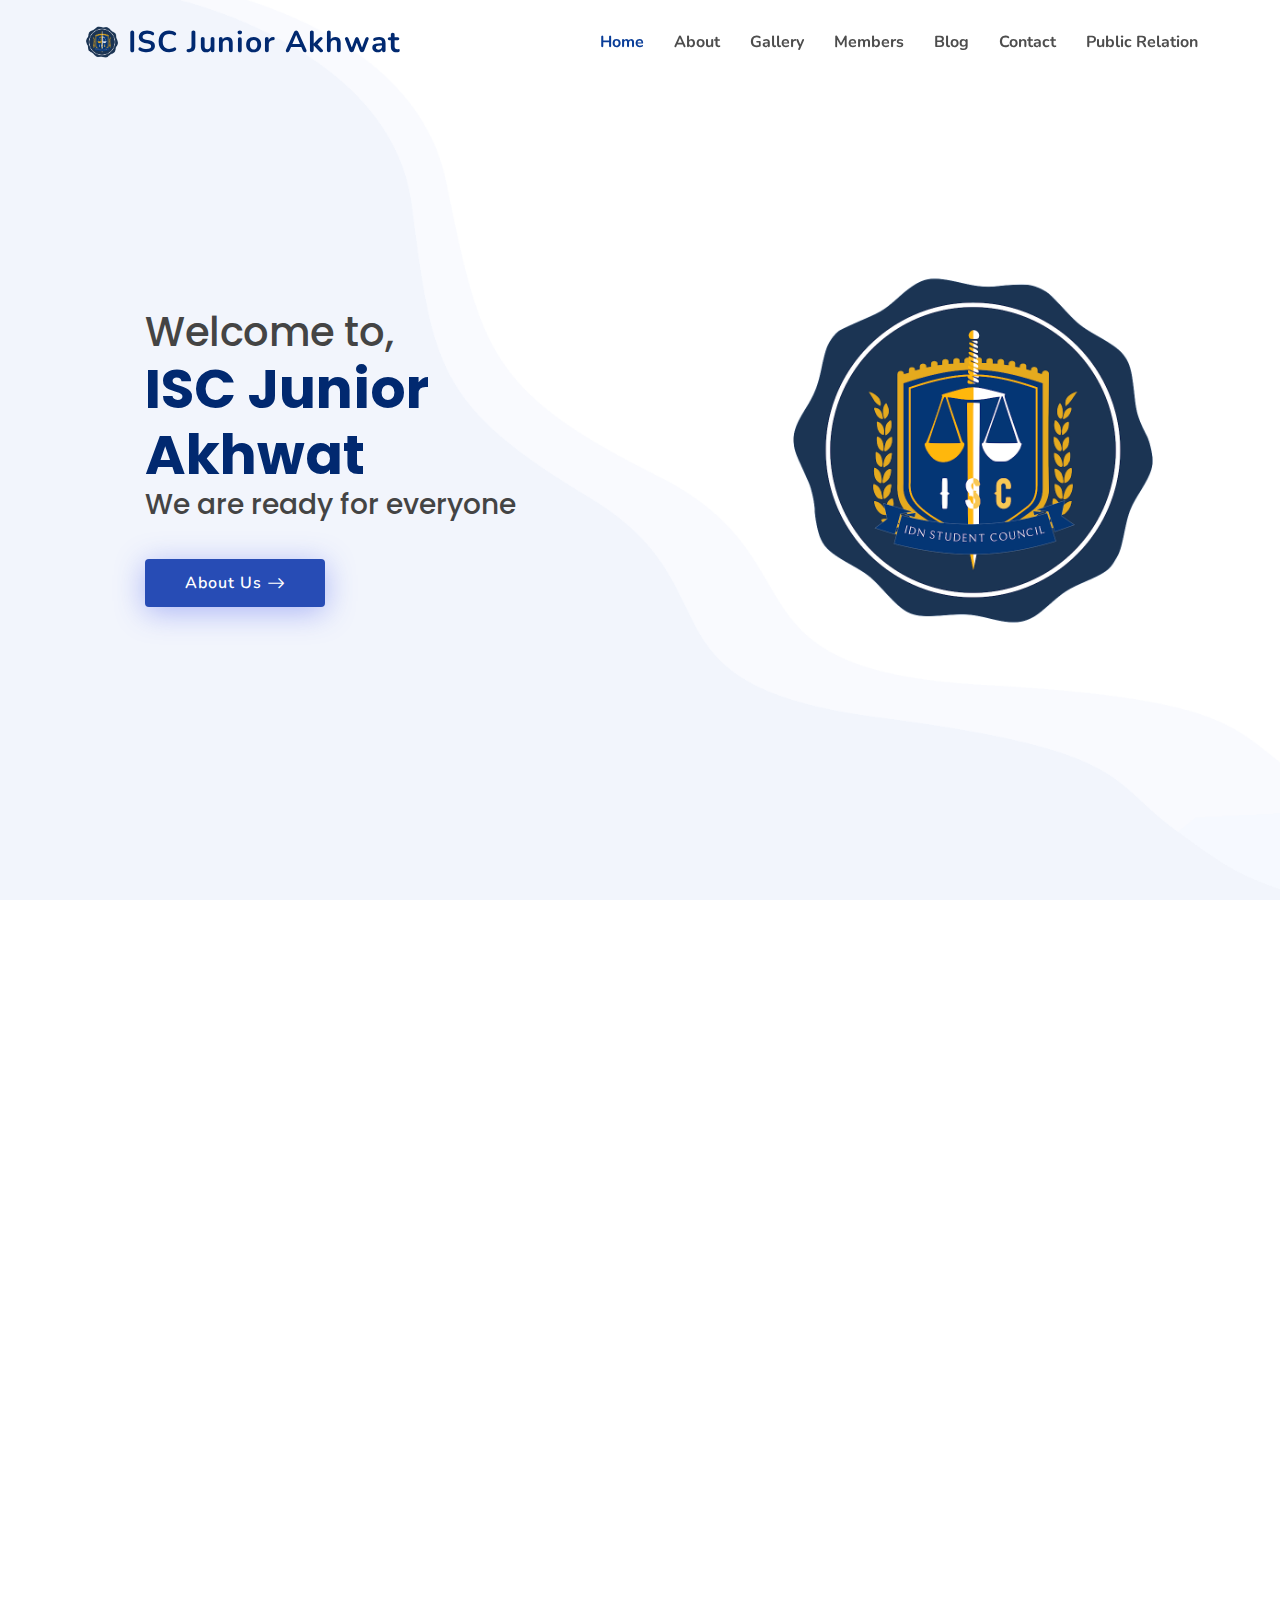
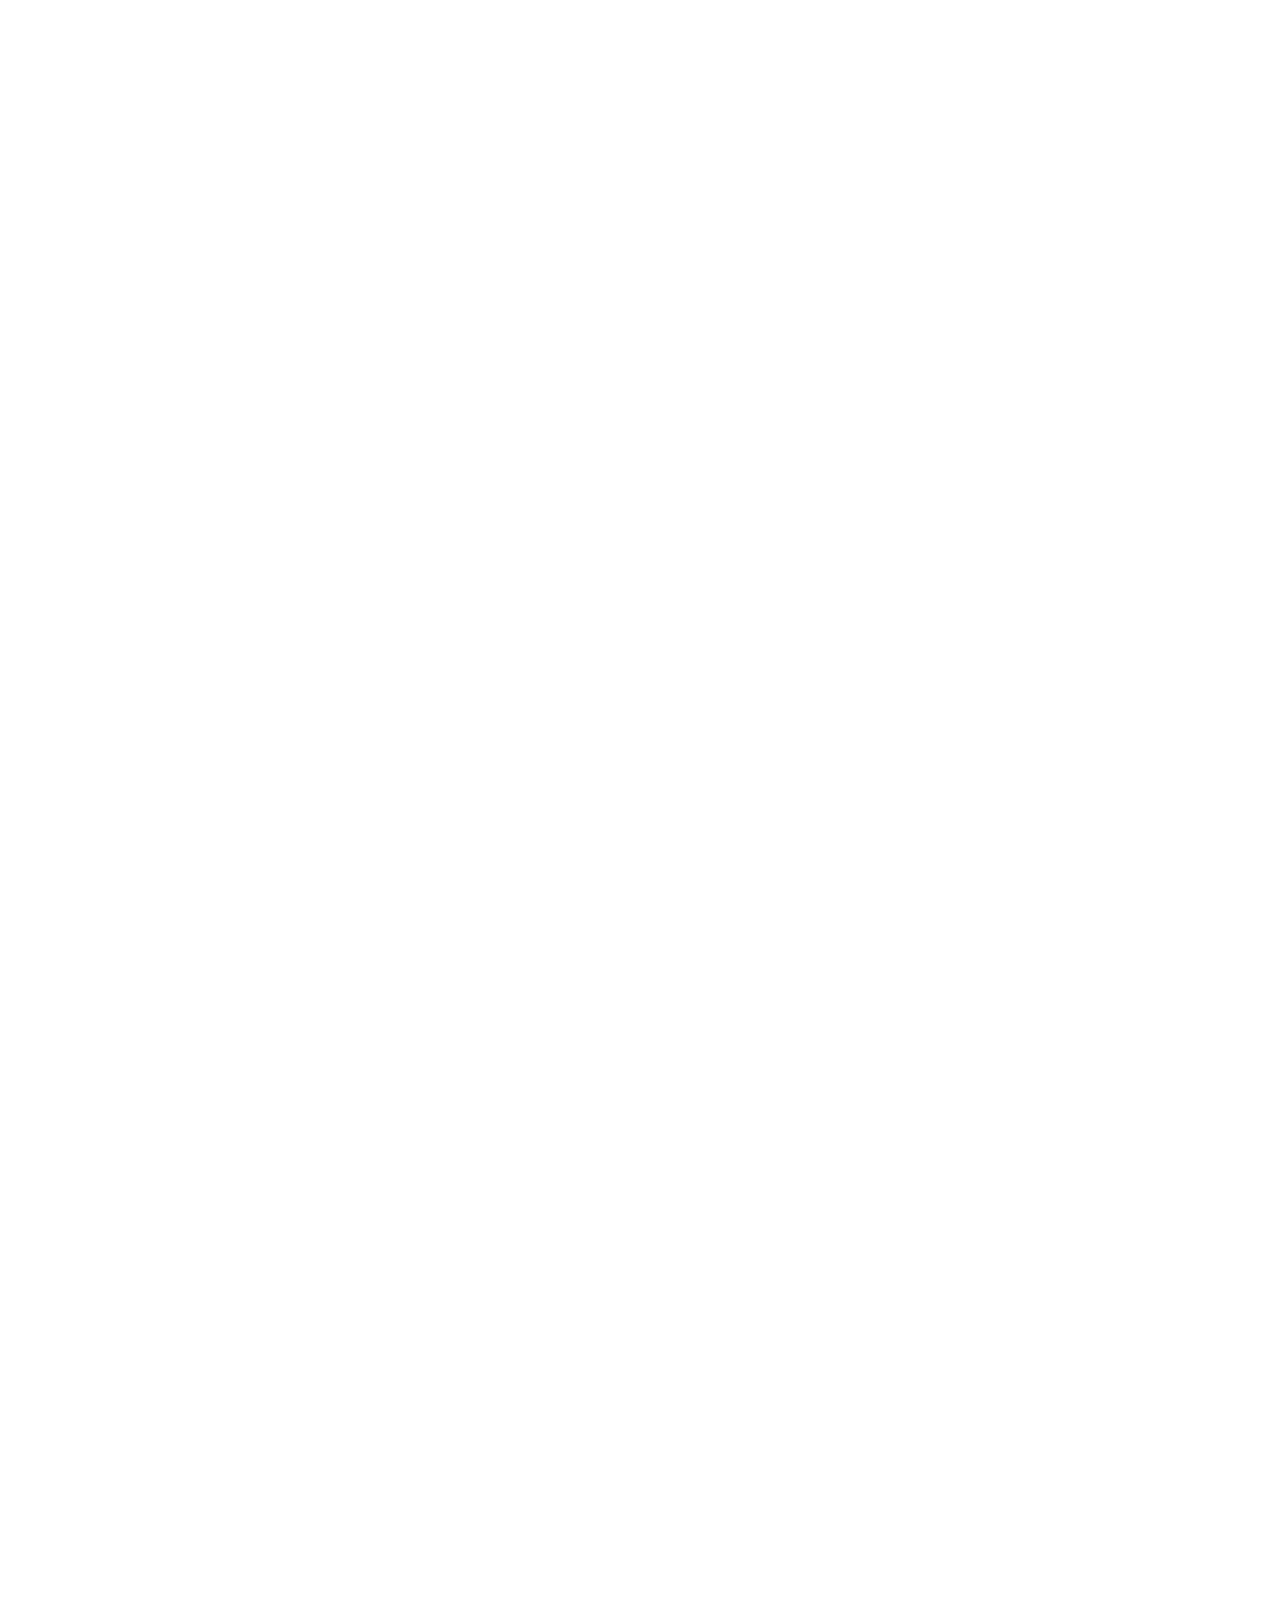
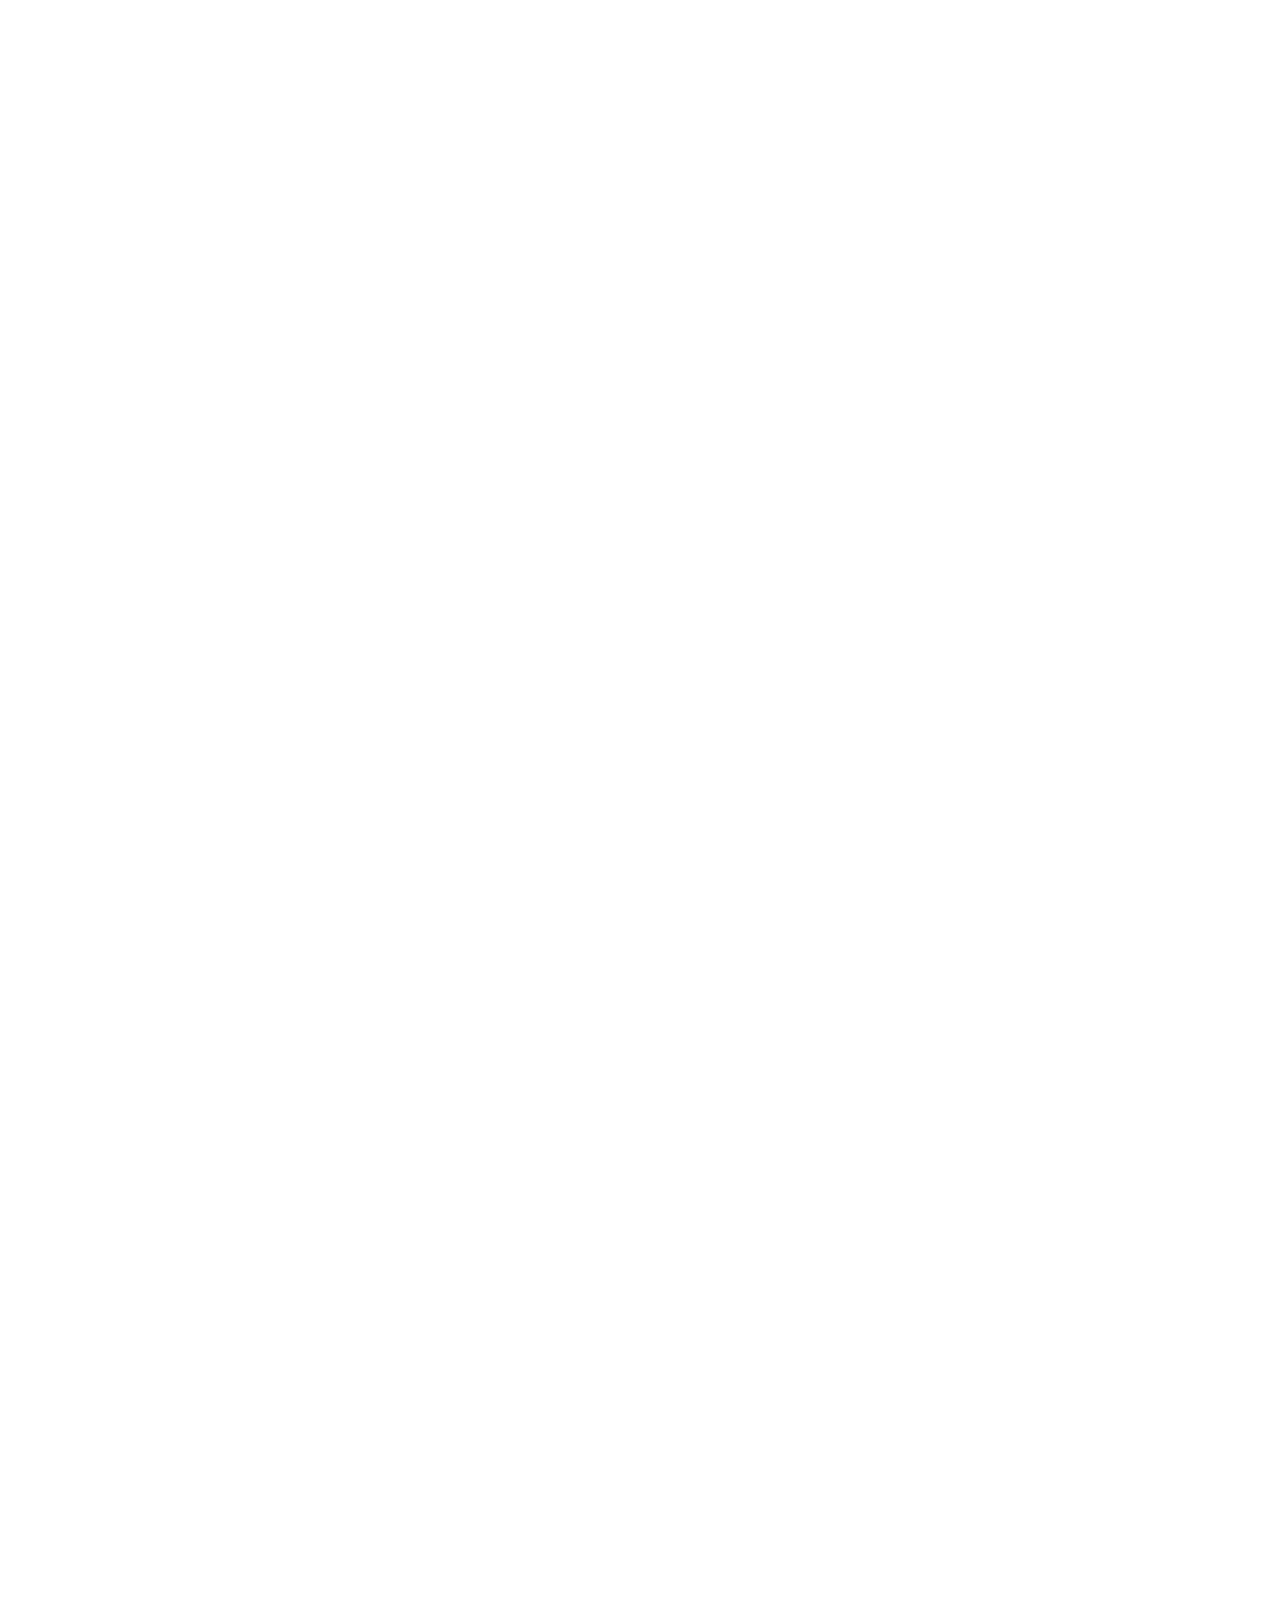
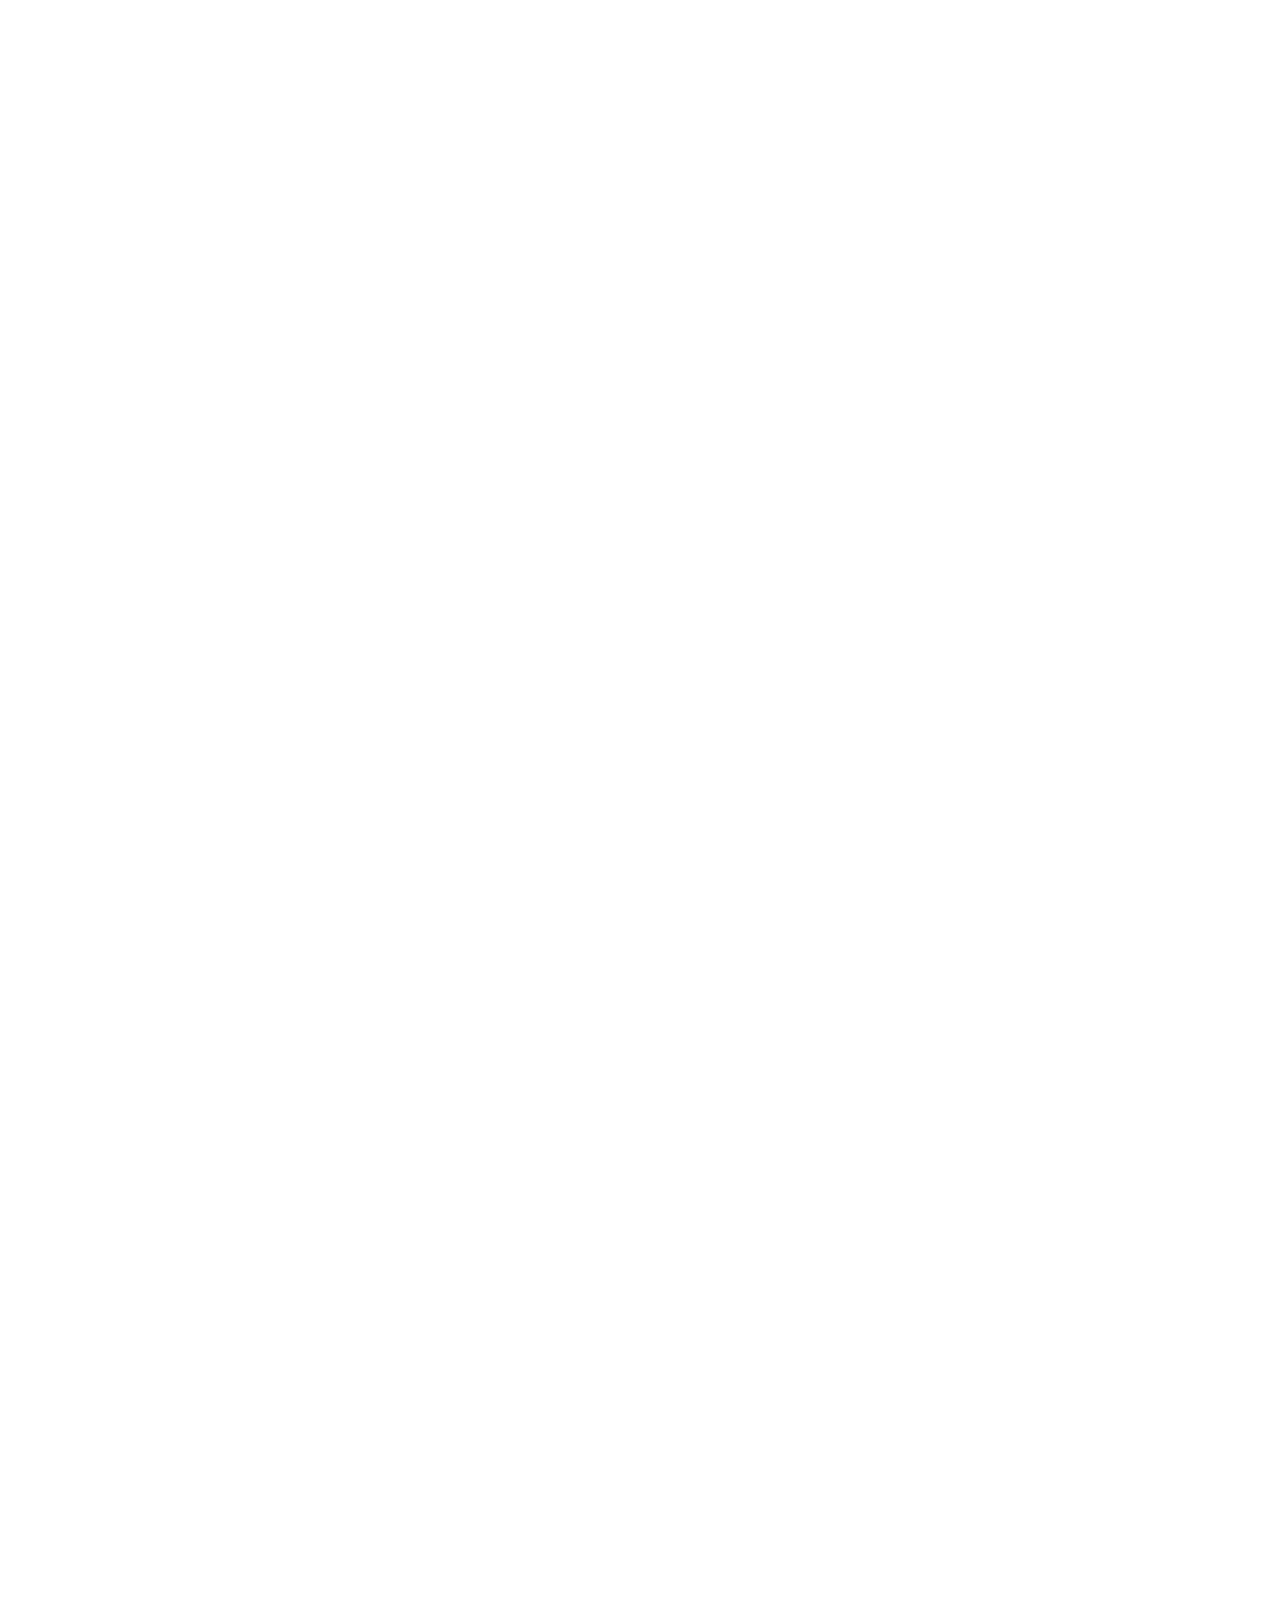
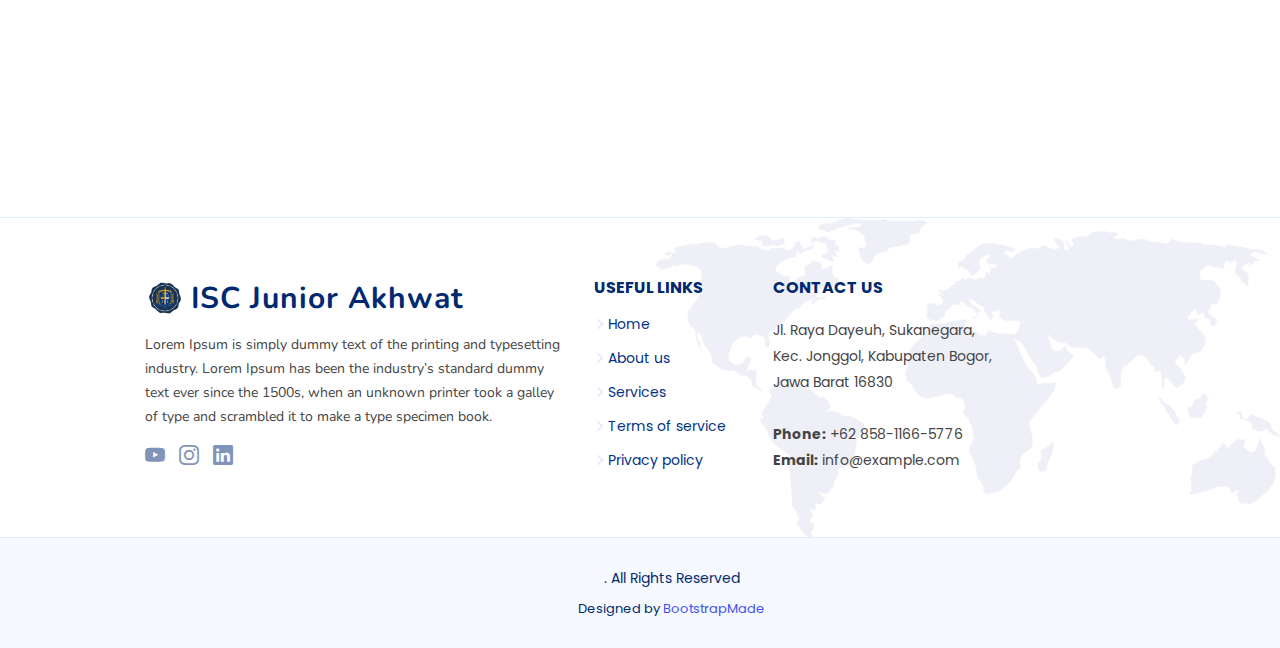
<file: FlexStart/index.html>
<!DOCTYPE html>
<html lang="en">

<head>
  <meta charset="utf-8">
  <meta content="width=device-width, initial-scale=1.0" name="viewport">

  <title>ISC Junior Akhwat</title>
  <meta content="" name="description">
  <meta content="" name="keywords">

  <!-- Favicons -->
  <link href="assets/img/isc-logo-hd.png" rel="icon">
  <link href="assets/img/apple-touch-icon.png" rel="apple-touch-icon">

  <!-- Google Fonts -->
  <link href="https://fonts.googleapis.com/css?family=Open+Sans:300,300i,400,400i,600,600i,700,700i|Nunito:300,300i,400,400i,600,600i,700,700i|Poppins:300,300i,400,400i,500,500i,600,600i,700,700i" rel="stylesheet">

  <!-- Vendor CSS Files -->
  <link href="assets/vendor/aos/aos.css" rel="stylesheet">
  <link href="assets/vendor/bootstrap/css/bootstrap.min.css" rel="stylesheet">
  <link href="assets/vendor/bootstrap-icons/bootstrap-icons.css" rel="stylesheet">
  <link href="assets/vendor/glightbox/css/glightbox.min.css" rel="stylesheet">
  <link href="assets/vendor/remixicon/remixicon.css" rel="stylesheet">
  <link href="assets/vendor/swiper/swiper-bundle.min.css" rel="stylesheet">

  <!-- Template Main CSS File -->
  <link href="assets/css/style.css" rel="stylesheet">

  <!-- =======================================================
  * Template Name: FlexStart
  * Updated: Sep 18 2023 with Bootstrap v5.3.2
  * Template URL: https://bootstrapmade.com/flexstart-bootstrap-startup-template/
  * Author: BootstrapMade.com
  * License: https://bootstrapmade.com/license/
  ======================================================== -->
</head>

<body>

  <!-- ======= Header ======= -->
  <header id="header" class="header fixed-top">
    <div class="container-fluid container-xl d-flex align-items-center justify-content-between">

      <a href="index.html" class="logo d-flex align-items-center">
        <img src="assets/img/isc-logo-hd.png" alt="logo isc">
        <span>ISC Junior Akhwat</span>
      </a>

      <nav id="navbar" class="navbar">
        <ul>
          <li><a class="nav-link scrollto active" href="#hero">Home</a></li>
          <li><a class="nav-link scrollto" href="#about">About</a></li>
          <li><a class="nav-link scrollto" href="#gallery">Gallery</a></li>
          <li><a class="nav-link scrollto" href="#members">Members</a></li>
          <li><a href="blog.html">Blog</a></li>
          <!-- <li class="dropdown"><a href="#"><span>Drop Down</span> <i class="bi bi-chevron-down"></i></a>
            <ul>
              <li><a href="#">Drop Down 1</a></li>
              <li class="dropdown"><a href="#"><span>Deep Drop Down</span> <i class="bi bi-chevron-right"></i></a>
                <ul>
                  <li><a href="#">Deep Drop Down 1</a></li>
                  <li><a href="#">Deep Drop Down 2</a></li>
                  <li><a href="#">Deep Drop Down 3</a></li>
                  <li><a href="#">Deep Drop Down 4</a></li>
                  <li><a href="#">Deep Drop Down 5</a></li>
                </ul>
              </li>
              <li><a href="#">Drop Down 2</a></li>
              <li><a href="#">Drop Down 3</a></li>
              <li><a href="#">Drop Down 4</a></li>
            </ul>
          </li> -->
          <li><a class="nav-link scrollto" href="#contact">Contact</a></li>
          <li><a class="getstarted scrollto" href="#">Public Relation</a></li>
        </ul>
        <i class="bi bi-list mobile-nav-toggle"></i>
      </nav><!-- .navbar -->

    </div>
  </header><!-- End Header -->

  <!-- ======= Hero Section ======= -->
  <section id="hero" class="hero d-flex align-items-center">

    <div class="container">
      <div class="row">
        <div class="col-lg-6 d-flex flex-column justify-content-center">
          <h2 data-aos="fade-up">Welcome to,</h2>
          <h1 data-aos="fade-up" data-aos-delay="400">ISC Junior Akhwat</h1>
          <h3 data-aos="fade-up" data-aos-delay="600">We are ready for everyone</h3>
          <div data-aos="fade-up" data-aos-delay="800">
            <div class="text-center text-lg-start">
              <a href="#about" class="btn-get-started scrollto d-inline-flex align-items-center justify-content-center align-self-center">
                <span>About Us</span>
                <i class="bi bi-arrow-right"></i>
              </a>
            </div>
          </div>
        </div>
        <div class="col-lg-6 hero-img" data-aos="zoom-out" data-aos-delay="200">
          <img src="assets/img/ISC Logo HD.png" class="img-fluid" alt="logo isc" width="450px" height="450px"> 
        </div>
      </div>
    </div>

  </section><!-- End Hero -->

  <main id="main">
    <!-- ======= About Section ======= -->
    <section id="about" class="about">

      <div class="container" data-aos="fade-up">
        <div class="row gx-0">

          <div class="col-lg-6 d-flex flex-column justify-content-center" data-aos="fade-up" data-aos-delay="200">
            <div class="content">
              <h3 padding="10px">Who We Are</h3>
              <h2>Expedita voluptas omnis cupiditate totam eveniet nobis sint iste. Dolores est repellat corrupti reprehenderit.</h2>
              <p>
                Quisquam vel ut sint cum eos hic dolores aperiam. Sed deserunt et. Inventore et et dolor consequatur itaque ut voluptate sed et. Magnam nam ipsum tenetur suscipit voluptatum nam et est corrupti.
              </p>
           </div>
          </div>

          <div class="col-lg-6 d-flex align-items-center" data-aos="zoom-out" data-aos-delay="200">
            <img src="assets/img/about.jpg" class="img-fluid" alt="">
          </div>

        </div>
      </div>

    </section><!-- End About Section -->

    <!-- ======= Values Section ======= -->
    <section id="values" class="values">

      <div class="container" data-aos="fade-up">

        <header class="section-header">
          <h2>Our Programs</h2>
        </header>

        <div class="row">

          <div class="col-lg-4" data-aos="fade-up" data-aos-delay="200">
            <div class="box">
              <img src="assets/img/values-1.png" class="img-fluid" alt="">
              <h3>program 1</h3>
              <p>Eum ad dolor et. Autem aut fugiat debitis voluptatem consequuntur sit. Et veritatis id.</p>
            </div>
          </div>

          <div class="col-lg-4 mt-4 mt-lg-0" data-aos="fade-up" data-aos-delay="400">
            <div class="box">
              <img src="assets/img/values-2.png" class="img-fluid" alt="">
              <h3>program 2</h3>
              <p>Repudiandae amet nihil natus in distinctio suscipit id. Doloremque ducimus ea sit non.</p>
            </div>
          </div>

          <div class="col-lg-4 mt-4 mt-lg-0" data-aos="fade-up" data-aos-delay="600">
            <div class="box">
              <img src="assets/img/values-3.png" class="img-fluid" alt="">
              <h3>program 3</h3>
              <p>Quam rem vitae est autem molestias explicabo debitis sint. Vero aliquid quidem commodi.</p>
            </div>
          </div>

        </div>

      </div>

    </section><!-- End Values Section -->

    <!-- ======= Counts Section ======= -->
    <!-- <section id="counts" class="counts">
      <div class="container" data-aos="fade-up">

        <div class="row gy-4">

          <div class="col-lg-3 col-md-6">
            <div class="count-box">
              <i class="bi bi-emoji-smile"></i>
              <div>
                <span data-purecounter-start="0" data-purecounter-end="232" data-purecounter-duration="1" class="purecounter"></span>
                <p>Happy Clients</p>
              </div>
            </div>
          </div>

          <div class="col-lg-3 col-md-6">
            <div class="count-box">
              <i class="bi bi-journal-richtext" style="color: #ee6c20;"></i>
              <div>
                <span data-purecounter-start="0" data-purecounter-end="521" data-purecounter-duration="1" class="purecounter"></span>
                <p>Projects</p>
              </div>
            </div>
          </div>

          <div class="col-lg-3 col-md-6">
            <div class="count-box">
              <i class="bi bi-headset" style="color: #15be56;"></i>
              <div>
                <span data-purecounter-start="0" data-purecounter-end="1463" data-purecounter-duration="1" class="purecounter"></span>
                <p>Hours Of Support</p>
              </div>
            </div>
          </div>

          <div class="col-lg-3 col-md-6">
            <div class="count-box">
              <i class="bi bi-people" style="color: #bb0852;"></i>
              <div>
                <span data-purecounter-start="0" data-purecounter-end="15" data-purecounter-duration="1" class="purecounter"></span>
                <p>Hard Workers</p>
              </div>
            </div>
          </div>

        </div>

      </div>
    </section>
    <-- End Counts Section -->
            </div>
          </div>

      </div>

    </section><!-- End Features Section -->

    <!-- ======= F.A.Q Section ======= -->
    <section id="faq" class="faq">

      <div class="container" data-aos="fade-up">

        <header class="section-header">
          <h2>F.A.Q</h2>
          <p>Frequently Asked Questions</p>
        </header>

        <div class="row">
          <div class="col-lg-6">
            <!-- F.A.Q List 1-->
            <div class="accordion accordion-flush" id="faqlist1">
              <div class="accordion-item">
                <h2 class="accordion-header">
                  <button class="accordion-button collapsed" type="button" data-bs-toggle="collapse" data-bs-target="#faq-content-1">
                    Non consectetur a erat nam at lectus urna duis?
                  </button>
                </h2>
                <div id="faq-content-1" class="accordion-collapse collapse" data-bs-parent="#faqlist1">
                  <div class="accordion-body">
                    Feugiat pretium nibh ipsum consequat. Tempus iaculis urna id volutpat lacus laoreet non curabitur gravida. Venenatis lectus magna fringilla urna porttitor rhoncus dolor purus non.
                  </div>
                </div>
              </div>

              <div class="accordion-item">
                <h2 class="accordion-header">
                  <button class="accordion-button collapsed" type="button" data-bs-toggle="collapse" data-bs-target="#faq-content-2">
                    Feugiat scelerisque varius morbi enim nunc faucibus a pellentesque?
                  </button>
                </h2>
                <div id="faq-content-2" class="accordion-collapse collapse" data-bs-parent="#faqlist1">
                  <div class="accordion-body">
                    Dolor sit amet consectetur adipiscing elit pellentesque habitant morbi. Id interdum velit laoreet id donec ultrices. Fringilla phasellus faucibus scelerisque eleifend donec pretium. Est pellentesque elit ullamcorper dignissim. Mauris ultrices eros in cursus turpis massa tincidunt dui.
                  </div>
                </div>
              </div>

              <div class="accordion-item">
                <h2 class="accordion-header">
                  <button class="accordion-button collapsed" type="button" data-bs-toggle="collapse" data-bs-target="#faq-content-3">
                    Dolor sit amet consectetur adipiscing elit pellentesque habitant morbi?
                  </button>
                </h2>
                <div id="faq-content-3" class="accordion-collapse collapse" data-bs-parent="#faqlist1">
                  <div class="accordion-body">
                    Eleifend mi in nulla posuere sollicitudin aliquam ultrices sagittis orci. Faucibus pulvinar elementum integer enim. Sem nulla pharetra diam sit amet nisl suscipit. Rutrum tellus pellentesque eu tincidunt. Lectus urna duis convallis convallis tellus. Urna molestie at elementum eu facilisis sed odio morbi quis
                  </div>
                </div>
              </div>

            </div>
          </div>

          <div class="col-lg-6">

            <!-- F.A.Q List 2-->
            <div class="accordion accordion-flush" id="faqlist2">

              <div class="accordion-item">
                <h2 class="accordion-header">
                  <button class="accordion-button collapsed" type="button" data-bs-toggle="collapse" data-bs-target="#faq2-content-1">
                    Ac odio tempor orci dapibus. Aliquam eleifend mi in nulla?
                  </button>
                </h2>
                <div id="faq2-content-1" class="accordion-collapse collapse" data-bs-parent="#faqlist2">
                  <div class="accordion-body">
                    Dolor sit amet consectetur adipiscing elit pellentesque habitant morbi. Id interdum velit laoreet id donec ultrices. Fringilla phasellus faucibus scelerisque eleifend donec pretium. Est pellentesque elit ullamcorper dignissim. Mauris ultrices eros in cursus turpis massa tincidunt dui.
                  </div>
                </div>
              </div>

              <div class="accordion-item">
                <h2 class="accordion-header">
                  <button class="accordion-button collapsed" type="button" data-bs-toggle="collapse" data-bs-target="#faq2-content-2">
                    Tempus quam pellentesque nec nam aliquam sem et tortor consequat?
                  </button>
                </h2>
                <div id="faq2-content-2" class="accordion-collapse collapse" data-bs-parent="#faqlist2">
                  <div class="accordion-body">
                    Molestie a iaculis at erat pellentesque adipiscing commodo. Dignissim suspendisse in est ante in. Nunc vel risus commodo viverra maecenas accumsan. Sit amet nisl suscipit adipiscing bibendum est. Purus gravida quis blandit turpis cursus in
                  </div>
                </div>
              </div>

              <div class="accordion-item">
                <h2 class="accordion-header">
                  <button class="accordion-button collapsed" type="button" data-bs-toggle="collapse" data-bs-target="#faq2-content-3">
                    Varius vel pharetra vel turpis nunc eget lorem dolor?
                  </button>
                </h2>
                <div id="faq2-content-3" class="accordion-collapse collapse" data-bs-parent="#faqlist2">
                  <div class="accordion-body">
                    Laoreet sit amet cursus sit amet dictum sit amet justo. Mauris vitae ultricies leo integer malesuada nunc vel. Tincidunt eget nullam non nisi est sit amet. Turpis nunc eget lorem dolor sed. Ut venenatis tellus in metus vulputate eu scelerisque. Pellentesque diam volutpat commodo sed egestas egestas fringilla phasellus faucibus. Nibh tellus molestie nunc non blandit massa enim nec.
                  </div>
                </div>
              </div>

            </div>
          </div>

        </div>

      </div>

    </section><!-- End F.A.Q Section -->

    <!-- ======= Portfolio Section ======= -->
    <section id="Gallery" class="portfolio">

      <div class="container" data-aos="fade-up">

        <header class="section-header">
          <h2>Gallery</h2>
          <p>Check our latest Activity</p>
        </header>

        <div class="row" data-aos="fade-up" data-aos-delay="100">
          <div class="col-lg-12 d-flex justify-content-center">
            <ul id="portfolio-flters">
              <li data-filter="*" class="filter-active">All</li>
              <li data-filter=".filter-app">App</li>
              <li data-filter=".filter-card">Card</li>
              <li data-filter=".filter-web">Web</li>
            </ul>
          </div>
        </div>

        <div class="row gy-4 portfolio-container" data-aos="fade-up" data-aos-delay="200">

          <div class="col-lg-4 col-md-6 portfolio-item filter-app">
            <div class="portfolio-wrap">
              <img src="assets/img/portfolio/portfolio-1.jpg" class="img-fluid" alt="">
              <div class="portfolio-info">
                <h4>App 1</h4>
                <p>App</p>
                <div class="portfolio-links">
                  <a href="assets/img/portfolio/portfolio-1.jpg" data-gallery="portfolioGallery" class="portfokio-lightbox" title="App 1"><i class="bi bi-plus"></i></a>
                  <a href="portfolio-details.html" title="More Details"><i class="bi bi-link"></i></a>
                </div>
              </div>
            </div>
          </div>

          <div class="col-lg-4 col-md-6 portfolio-item filter-web">
            <div class="portfolio-wrap">
              <img src="assets/img/portfolio/portfolio-2.jpg" class="img-fluid" alt="">
              <div class="portfolio-info">
                <h4>Web 3</h4>
                <p>Web</p>
                <div class="portfolio-links">
                  <a href="assets/img/portfolio/portfolio-2.jpg" data-gallery="portfolioGallery" class="portfokio-lightbox" title="Web 3"><i class="bi bi-plus"></i></a>
                  <a href="portfolio-details.html" title="More Details"><i class="bi bi-link"></i></a>
                </div>
              </div>
            </div>
          </div>

          <div class="col-lg-4 col-md-6 portfolio-item filter-app">
            <div class="portfolio-wrap">
              <img src="assets/img/portfolio/portfolio-3.jpg" class="img-fluid" alt="">
              <div class="portfolio-info">
                <h4>App 2</h4>
                <p>App</p>
                <div class="portfolio-links">
                  <a href="assets/img/portfolio/portfolio-3.jpg" data-gallery="portfolioGallery" class="portfokio-lightbox" title="App 2"><i class="bi bi-plus"></i></a>
                  <a href="portfolio-details.html" title="More Details"><i class="bi bi-link"></i></a>
                </div>
              </div>
            </div>
          </div>

          <div class="col-lg-4 col-md-6 portfolio-item filter-card">
            <div class="portfolio-wrap">
              <img src="assets/img/portfolio/portfolio-4.jpg" class="img-fluid" alt="">
              <div class="portfolio-info">
                <h4>Card 2</h4>
                <p>Card</p>
                <div class="portfolio-links">
                  <a href="assets/img/portfolio/portfolio-4.jpg" data-gallery="portfolioGallery" class="portfokio-lightbox" title="Card 2"><i class="bi bi-plus"></i></a>
                  <a href="portfolio-details.html" title="More Details"><i class="bi bi-link"></i></a>
                </div>
              </div>
            </div>
          </div>

          <div class="col-lg-4 col-md-6 portfolio-item filter-web">
            <div class="portfolio-wrap">
              <img src="assets/img/portfolio/portfolio-5.jpg" class="img-fluid" alt="">
              <div class="portfolio-info">
                <h4>Web 2</h4>
                <p>Web</p>
                <div class="portfolio-links">
                  <a href="assets/img/portfolio/portfolio-5.jpg" data-gallery="portfolioGallery" class="portfokio-lightbox" title="Web 2"><i class="bi bi-plus"></i></a>
                  <a href="portfolio-details.html" title="More Details"><i class="bi bi-link"></i></a>
                </div>
              </div>
            </div>
          </div>

          <div class="col-lg-4 col-md-6 portfolio-item filter-app">
            <div class="portfolio-wrap">
              <img src="assets/img/portfolio/portfolio-6.jpg" class="img-fluid" alt="">
              <div class="portfolio-info">
                <h4>App 3</h4>
                <p>App</p>
                <div class="portfolio-links">
                  <a href="assets/img/portfolio/portfolio-6.jpg" data-gallery="portfolioGallery" class="portfokio-lightbox" title="App 3"><i class="bi bi-plus"></i></a>
                  <a href="portfolio-details.html" title="More Details"><i class="bi bi-link"></i></a>
                </div>
              </div>
            </div>
          </div>

          <div class="col-lg-4 col-md-6 portfolio-item filter-card">
            <div class="portfolio-wrap">
              <img src="assets/img/portfolio/portfolio-7.jpg" class="img-fluid" alt="">
              <div class="portfolio-info">
                <h4>Card 1</h4>
                <p>Card</p>
                <div class="portfolio-links">
                  <a href="assets/img/portfolio/portfolio-7.jpg" data-gallery="portfolioGallery" class="portfokio-lightbox" title="Card 1"><i class="bi bi-plus"></i></a>
                  <a href="portfolio-details.html" title="More Details"><i class="bi bi-link"></i></a>
                </div>
              </div>
            </div>
          </div>

          <div class="col-lg-4 col-md-6 portfolio-item filter-card">
            <div class="portfolio-wrap">
              <img src="assets/img/portfolio/portfolio-8.jpg" class="img-fluid" alt="">
              <div class="portfolio-info">
                <h4>Card 3</h4>
                <p>Card</p>
                <div class="portfolio-links">
                  <a href="assets/img/portfolio/portfolio-8.jpg" data-gallery="portfolioGallery" class="portfokio-lightbox" title="Card 3"><i class="bi bi-plus"></i></a>
                  <a href="portfolio-details.html" title="More Details"><i class="bi bi-link"></i></a>
                </div>
              </div>
            </div>
          </div>

          <div class="col-lg-4 col-md-6 portfolio-item filter-web">
            <div class="portfolio-wrap">
              <img src="assets/img/portfolio/portfolio-9.jpg" class="img-fluid" alt="">
              <div class="portfolio-info">
                <h4>Web 3</h4>
                <p>Web</p>
                <div class="portfolio-links">
                  <a href="assets/img/portfolio/portfolio-9.jpg" data-gallery="portfolioGallery" class="portfokio-lightbox" title="Web 3"><i class="bi bi-plus"></i></a>
                  <a href="portfolio-details.html" title="More Details"><i class="bi bi-link"></i></a>
                </div>
              </div>
            </div>
          </div>

        </div>

      </div>

    </section><!-- End Portfolio Section -->

    <!-- ======= Testimonials Section ======= -->
    <section id="testimonials" class="testimonials">

      <div class="container" data-aos="fade-up">

        <header class="section-header">
          <h2>Testimonials</h2>
          <p>What they are saying about us</p>
        </header>

        <div class="testimonials-slider swiper" data-aos="fade-up" data-aos-delay="200">
          <div class="swiper-wrapper">

            <div class="swiper-slide">
              <div class="testimonial-item">
                <div class="stars">
                  <i class="bi bi-star-fill"></i><i class="bi bi-star-fill"></i><i class="bi bi-star-fill"></i><i class="bi bi-star-fill"></i><i class="bi bi-star-fill"></i>
                </div>
                <p>
                  Proin iaculis purus consequat sem cure digni ssim donec porttitora entum suscipit rhoncus. Accusantium quam, ultricies eget id, aliquam eget nibh et. Maecen aliquam, risus at semper.
                </p>
                <div class="profile mt-auto">
                  <img src="assets/img/testimonials/testimonials-1.jpg" class="testimonial-img" alt="">
                  <h3>Saul Goodman</h3>
                  <h4>Ceo &amp; Founder</h4>
                </div>
              </div>
            </div><!-- End testimonial item -->

            <div class="swiper-slide">
              <div class="testimonial-item">
                <div class="stars">
                  <i class="bi bi-star-fill"></i><i class="bi bi-star-fill"></i><i class="bi bi-star-fill"></i><i class="bi bi-star-fill"></i><i class="bi bi-star-fill"></i>
                </div>
                <p>
                  Export tempor illum tamen malis malis eram quae irure esse labore quem cillum quid cillum eram malis quorum velit fore eram velit sunt aliqua noster fugiat irure amet legam anim culpa.
                </p>
                <div class="profile mt-auto">
                  <img src="assets/img/testimonials/testimonials-2.jpg" class="testimonial-img" alt="">
                  <h3>Sara Wilsson</h3>
                  <h4>Designer</h4>
                </div>
              </div>
            </div><!-- End testimonial item -->

            <div class="swiper-slide">
              <div class="testimonial-item">
                <div class="stars">
                  <i class="bi bi-star-fill"></i><i class="bi bi-star-fill"></i><i class="bi bi-star-fill"></i><i class="bi bi-star-fill"></i><i class="bi bi-star-fill"></i>
                </div>
                <p>
                  Enim nisi quem export duis labore cillum quae magna enim sint quorum nulla quem veniam duis minim tempor labore quem eram duis noster aute amet eram fore quis sint minim.
                </p>
                <div class="profile mt-auto">
                  <img src="assets/img/testimonials/testimonials-3.jpg" class="testimonial-img" alt="">
                  <h3>Jena Karlis</h3>
                  <h4>Store Owner</h4>
                </div>
              </div>
            </div><!-- End testimonial item -->

            <div class="swiper-slide">
              <div class="testimonial-item">
                <div class="stars">
                  <i class="bi bi-star-fill"></i><i class="bi bi-star-fill"></i><i class="bi bi-star-fill"></i><i class="bi bi-star-fill"></i><i class="bi bi-star-fill"></i>
                </div>
                <p>
                  Fugiat enim eram quae cillum dolore dolor amet nulla culpa multos export minim fugiat minim velit minim dolor enim duis veniam ipsum anim magna sunt elit fore quem dolore labore illum veniam.
                </p>
                <div class="profile mt-auto">
                  <img src="assets/img/testimonials/testimonials-4.jpg" class="testimonial-img" alt="">
                  <h3>Matt Brandon</h3>
                  <h4>Freelancer</h4>
                </div>
              </div>
            </div><!-- End testimonial item -->

            <div class="swiper-slide">
              <div class="testimonial-item">
                <div class="stars">
                  <i class="bi bi-star-fill"></i><i class="bi bi-star-fill"></i><i class="bi bi-star-fill"></i><i class="bi bi-star-fill"></i><i class="bi bi-star-fill"></i>
                </div>
                <p>
                  Quis quorum aliqua sint quem legam fore sunt eram irure aliqua veniam tempor noster veniam enim culpa labore duis sunt culpa nulla illum cillum fugiat legam esse veniam culpa fore nisi cillum quid.
                </p>
                <div class="profile mt-auto">
                  <img src="assets/img/testimonials/testimonials-5.jpg" class="testimonial-img" alt="">
                  <h3>John Larson</h3>
                  <h4>Entrepreneur</h4>
                </div>
              </div>
            </div><!-- End testimonial item -->

          </div>
          <div class="swiper-pagination"></div>
        </div>

      </div>

    </section><!-- End Testimonials Section -->

    <!-- ======= Team Section ======= -->
    <section id="team" class="team">

      <div class="container" data-aos="fade-up">

        <header class="section-header">
          <h2>Members</h2>
          <p>Our hard working Members</p>
        </header>

        <div class="row gy-4">

          <div class="col-lg-3 col-md-6 d-flex align-items-stretch" data-aos="fade-up" data-aos-delay="100">
            <div class="member">
              <div class="member-img">
                <img src="assets/img/team/team-1.jpg" class="img-fluid" alt="">
                <div class="social">
                  <a href=""><i class="bi bi-youtube"></i></a>
                  <a href=""><i class="bi bi-instagram"></i></a>
                  <a href=""><i class="bi bi-linkedin"></i></a>
                </div>
              </div>
              <div class="member-info">
                <h4>Naila Putri S</h4>
                <span>Discipline Commision<br>ISC Junior Akhwat</span>
              </div>
            </div>
          </div>

          <div class="col-lg-3 col-md-6 d-flex align-items-stretch" data-aos="fade-up" data-aos-delay="100">
            <div class="member">
              <div class="member-img">
                <img src="assets/img/team/team-1.jpg" class="img-fluid" alt="">
                <div class="social">
                  <a href=""><i class="bi bi-youtube"></i></a>
                  <a href=""><i class="bi bi-instagram"></i></a>
                  <a href=""><i class="bi bi-linkedin"></i></a>
                </div>
              </div>
              <div class="member-info">
                <h4>Quaneisha Syifa N</h4>
                <span>President<br>ISC Junior Akhwat</span>
              </div>
            </div>
          </div>

          <div class="col-lg-3 col-md-6 d-flex align-items-stretch" data-aos="fade-up" data-aos-delay="100">
            <div class="member">
              <div class="member-img">
                <img src="assets/img/team/team-1.jpg" class="img-fluid" alt="">
                <div class="social">
                  <a href=""><i class="bi bi-youtube"></i></a>
                  <a href=""><i class="bi bi-instagram"></i></a>
                  <a href=""><i class="bi bi-linkedin"></i></a>
                </div>
              </div>
              <div class="member-info">
                <h4>Faiha Wanda N</h4>
                <span>Vice President<br>ISC Junior Akhwat</span>
              </div>
            </div>
          </div>

          <div class="col-lg-3 col-md-6 d-flex align-items-stretch" data-aos="fade-up" data-aos-delay="100">
            <div class="member">
              <div class="member-img">
                <img src="assets/img/team/team-1.jpg" class="img-fluid" alt="">
                <div class="social">
                  <a href=""><i class="bi bi-youtube"></i></a>
                  <a href=""><i class="bi bi-instagram"></i></a>
                  <a href=""><i class="bi bi-linkedin"></i></a>
                </div>
              </div>
              <div class="member-info">
                <h4>Fathiyya Azka P</h4>
                <span>Treasurer<br>ISC Junior Akhwat</span>
              </div>
            </div>
          </div>
          <div class="text-center text-lg-start">
            <a href="#members" class="btn-get-started scrollto d-inline-flex align-items-center justify-content-center align-self-center">
              <span>See Other</span>
              <i class="bi bi-arrow-right"></i>
            </a>
          </div>

        </div>

      </div>

    </section><!-- End Team Section -->

    <!-- ======= Clients Section ======= -->
    <!-- <section id="clients" class="clients">

      <div class="container" data-aos="fade-up">

        <header class="section-header">
          <h2>Our Sponsors</h2>
          <p>Temporibus omnis officia</p>
        </header>

        <div class="clients-slider swiper">
          <div class="swiper-wrapper align-items-center">
            <div class="swiper-slide"><img src="assets/img/clients/client-1.png" class="img-fluid" alt=""></div>
            <div class="swiper-slide"><img src="assets/img/clients/client-2.png" class="img-fluid" alt=""></div>
            <div class="swiper-slide"><img src="assets/img/clients/client-3.png" class="img-fluid" alt=""></div>
            <div class="swiper-slide"><img src="assets/img/clients/client-4.png" class="img-fluid" alt=""></div>
            <div class="swiper-slide"><img src="assets/img/clients/client-5.png" class="img-fluid" alt=""></div>
            <div class="swiper-slide"><img src="assets/img/clients/client-6.png" class="img-fluid" alt=""></div>
            <div class="swiper-slide"><img src="assets/img/clients/client-7.png" class="img-fluid" alt=""></div>
            <div class="swiper-slide"><img src="assets/img/clients/client-8.png" class="img-fluid" alt=""></div>
          </div>
          <div class="swiper-pagination"></div>
        </div>
      </div>

    </section><-- End Clients Section -->

    <!-- ======= Recent Blog Posts Section ======= -->
    <section id="recent-blog-posts" class="recent-blog-posts">

      <div class="container" data-aos="fade-up">

        <header class="section-header">
          <h2>Blog</h2>
          <p>Recent posts form our Blog</p>
        </header>

        <div class="row">

          <div class="col-lg-4">
            <div class="post-box">
              <div class="post-img"><img src="assets/img/blog/blog-1.jpg" class="img-fluid" alt=""></div>
              <span class="post-date">Tue, September 15</span>
              <h3 class="post-title">Eum ad dolor et. Autem aut fugiat debitis voluptatem consequuntur sit</h3>
              <a href="blog-single.html" class="readmore stretched-link mt-auto"><span>Read More</span><i class="bi bi-arrow-right"></i></a>
            </div>
          </div>

          <div class="col-lg-4">
            <div class="post-box">
              <div class="post-img"><img src="assets/img/blog/blog-2.jpg" class="img-fluid" alt=""></div>
              <span class="post-date">Fri, August 28</span>
              <h3 class="post-title">Et repellendus molestiae qui est sed omnis voluptates magnam</h3>
              <a href="blog-single.html" class="readmore stretched-link mt-auto"><span>Read More</span><i class="bi bi-arrow-right"></i></a>
            </div>
          </div>

          <div class="col-lg-4">
            <div class="post-box">
              <div class="post-img"><img src="assets/img/blog/blog-3.jpg" class="img-fluid" alt=""></div>
              <span class="post-date">Mon, July 11</span>
              <h3 class="post-title">Quia assumenda est et veritatis aut quae</h3>
              <a href="blog-single.html" class="readmore stretched-link mt-auto"><span>Read More</span><i class="bi bi-arrow-right"></i></a>
            </div>
          </div>

        </div>

      </div>

    </section><!-- End Recent Blog Posts Section -->

    <!-- ======= Contact Section ======= -->
    <section id="contact" class="contact">

      <div class="container" data-aos="fade-up">

        <header class="section-header">
          <h2>Contact</h2>
          <p>Contact Us</p>
        </header>

        <div class="row gy-4">

          <div class="col-lg-6">

            <div class="row gy-4">
              <div class="col-md-6">
                <div class="info-box">
                  <i class="bi bi-geo-alt"></i>
                  <h3>Address</h3>
                  <p> Jl. Raya Dayeuh, Sukanegara, Kec. Jonggol,<br> Kabupaten Bogor, Jawa Barat 16830</p>
                </div>
              </div>
              <div class="col-md-6">
                <div class="info-box">
                  <i class="bi bi-telephone"></i>
                  <h3>Call Us</h3>
                  <p>+62 858-1166-5776</p>
                </div>
              </div>
              <div class="col-md-6">
                <div class="info-box">
                  <i class="bi bi-envelope"></i>
                  <h3>Email Us</h3>
                  <p>info@example.com<br>contact@example.com</p>
                </div>
              </div>
              <div class="col-md-6">
                <div class="info-box">
                  <i class="bi bi-clock"></i>
                  <h3>Open Hours</h3>
                  <p>Monday - Friday<br>9:00AM - 05:00PM</p>
                </div>
              </div>
            </div>

          </div>

          <div class="col-lg-6">
            <form action="forms/contact.php" method="post" class="php-email-form">
              <div class="row gy-4">

                <div class="col-md-6">
                  <input type="text" name="name" class="form-control" placeholder="Your Name" required>
                </div>

                <div class="col-md-6 ">
                  <input type="email" class="form-control" name="email" placeholder="Your Email" required>
                </div>

                <div class="col-md-12">
                  <input type="text" class="form-control" name="subject" placeholder="Subject" required>
                </div>

                <div class="col-md-12">
                  <textarea class="form-control" name="message" rows="6" placeholder="Message" required></textarea>
                </div>

                <div class="col-md-12 text-center">
                  <div class="loading">Loading</div>
                  <div class="error-message"></div>
                  <div class="sent-message">Your message has been sent. Thank you!</div>

                  <button type="submit">Send Message</button>
                </div>

              </div>
            </form>

          </div>

        </div>

      </div>

    </section><!-- End Contact Section -->

  </main><!-- End #main -->

  <!-- ======= Footer ======= -->
  <footer id="footer" class="footer">
    <div class="footer-top">
      <div class="container">
        <div class="row gy-4">
          <div class="col-lg-5 col-md-12 footer-info">
            <a href="index.html" class="logo d-flex align-items-center">
              <img src="assets/img/isc-logo-hd.png" alt="">
              <span>ISC Junior Akhwat</span>
            </a>
            <p>Lorem Ipsum is simply dummy text of the printing and typesetting industry. Lorem Ipsum has been the industry’s standard dummy text ever since the 1500s, when an unknown printer took a galley of type and scrambled it to make a type specimen book. </p>
            <div class="social-links mt-3">
              <a href="#https://www.youtube.com/@idnakhwatjhs" class="youtube"><i class="bi bi-youtube"></i></a>
              <a href="#https://www.instagram.com/iscjuniorakhwat/" class="instagram"><i class="bi bi-instagram"></i></a>
              <a href="#https://www.linkedin.com/iscjuniorakhwat/" class="linkedin"><i class="bi bi-linkedin"></i></a>
            </div>
          </div>

          <div class="col-lg-2 col-6 footer-links">
            <h4>Useful Links</h4>
            <ul>
              <li><i class="bi bi-chevron-right"></i> <a href="#">Home</a></li>
              <li><i class="bi bi-chevron-right"></i> <a href="#">About us</a></li>
              <li><i class="bi bi-chevron-right"></i> <a href="#">Services</a></li>
              <li><i class="bi bi-chevron-right"></i> <a href="#">Terms of service</a></li>
              <li><i class="bi bi-chevron-right"></i> <a href="#">Privacy policy</a></li>
            </ul>
          </div>

          <!-- <div class="col-lg-2 col-6 footer-links">
            <h4>Our Services</h4>
            <ul>
              <li><i class="bi bi-chevron-right"></i> <a href="#">Web Design</a></li>
              <li><i class="bi bi-chevron-right"></i> <a href="#">Web Development</a></li>
              <li><i class="bi bi-chevron-right"></i> <a href="#">Product Management</a></li>
              <li><i class="bi bi-chevron-right"></i> <a href="#">Marketing</a></li>
              <li><i class="bi bi-chevron-right"></i> <a href="#">Graphic Design</a></li>
            </ul>
          </div> -->

          <div class="col-lg-3 col-md-12 footer-contact text-center text-md-start">
            <h4>Contact Us</h4>
            <p>
              Jl. Raya Dayeuh, Sukanegara,<br>
              Kec. Jonggol, Kabupaten Bogor,<br>
              Jawa Barat 16830 <br><br>
              <strong>Phone:</strong> +62 858-1166-5776<br>
              <strong>Email:</strong> info@example.com<br>
            </p>

          </div>

        </div>
      </div>
    </div>

    <div class="container">
      <div class="copyright">
        . All Rights Reserved
      </div>
      <div class="credits">
        <!-- All the links in the footer should remain intact. -->
        <!-- You can delete the links only if you purchased the pro version. -->
        <!-- Licensing information: https://bootstrapmade.com/license/ -->
        <!-- Purchase the pro version with working PHP/AJAX contact form: https://bootstrapmade.com/flexstart-bootstrap-startup-template/ -->
        Designed by <a href="https://bootstrapmade.com/">BootstrapMade</a>
      </div>
    </div>
  </footer><!-- End Footer -->

  <a href="#" class="back-to-top d-flex align-items-center justify-content-center"><i class="bi bi-arrow-up-short"></i></a>

  <!-- Vendor JS Files -->
  <script src="assets/vendor/purecounter/purecounter_vanilla.js"></script>
  <script src="assets/vendor/aos/aos.js"></script>
  <script src="assets/vendor/bootstrap/js/bootstrap.bundle.min.js"></script>
  <script src="assets/vendor/glightbox/js/glightbox.min.js"></script>
  <script src="assets/vendor/isotope-layout/isotope.pkgd.min.js"></script>
  <script src="assets/vendor/swiper/swiper-bundle.min.js"></script>
  <script src="assets/vendor/php-email-form/validate.js"></script>

  <!-- Template Main JS File -->
  <script src="assets/js/main.js"></script>

</body>

</html>
</file>
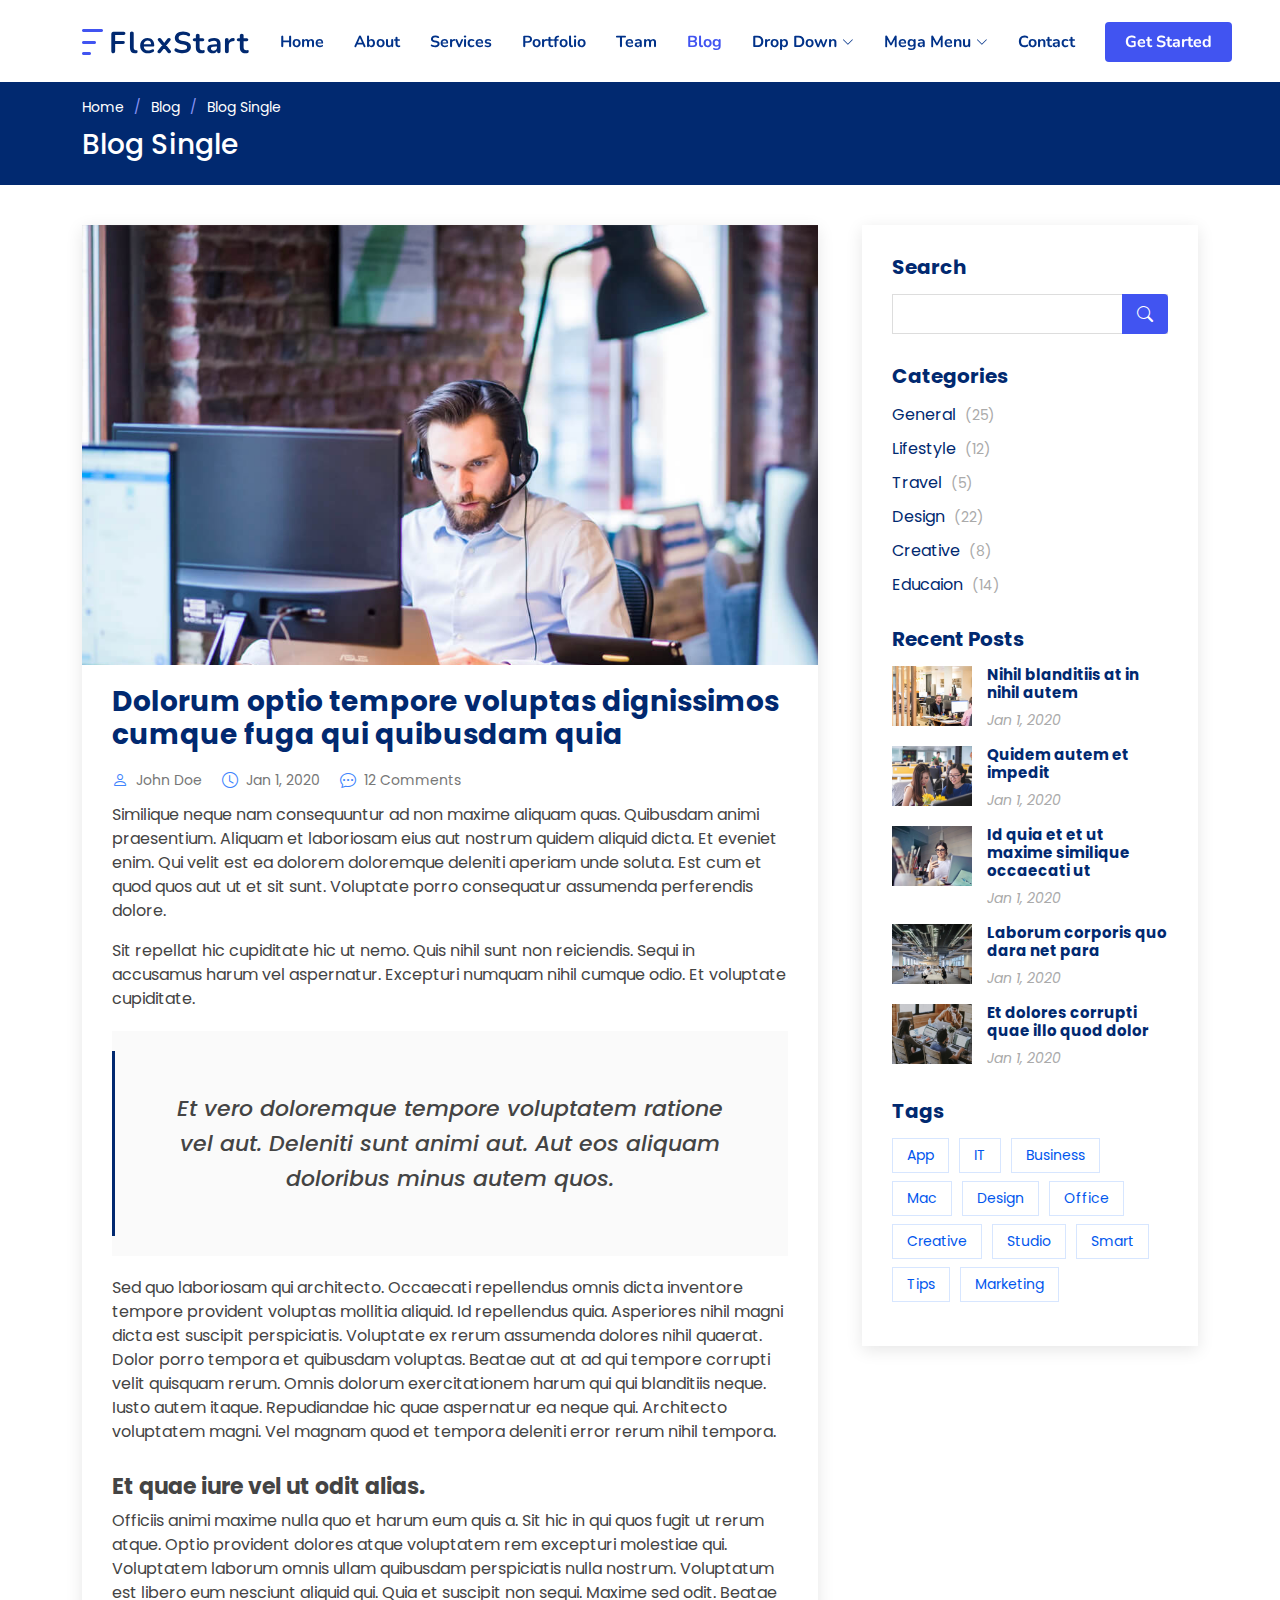
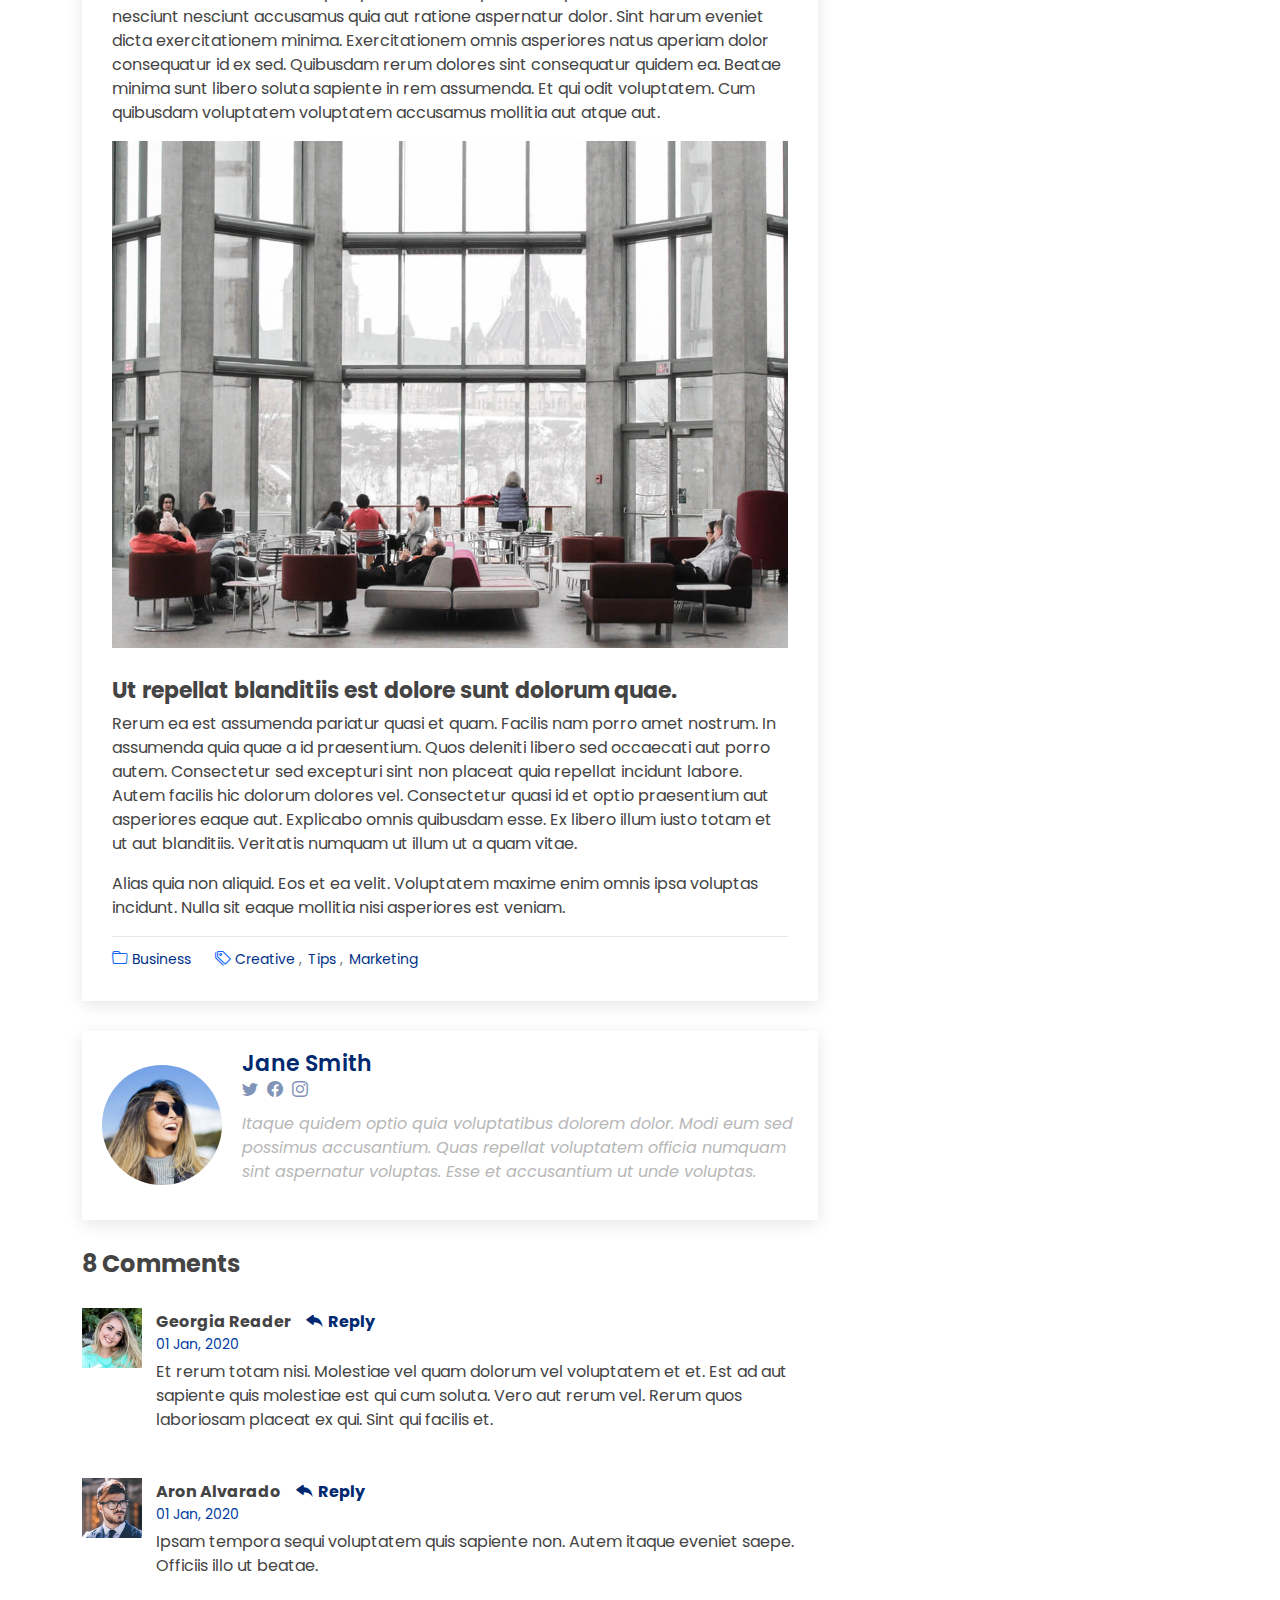
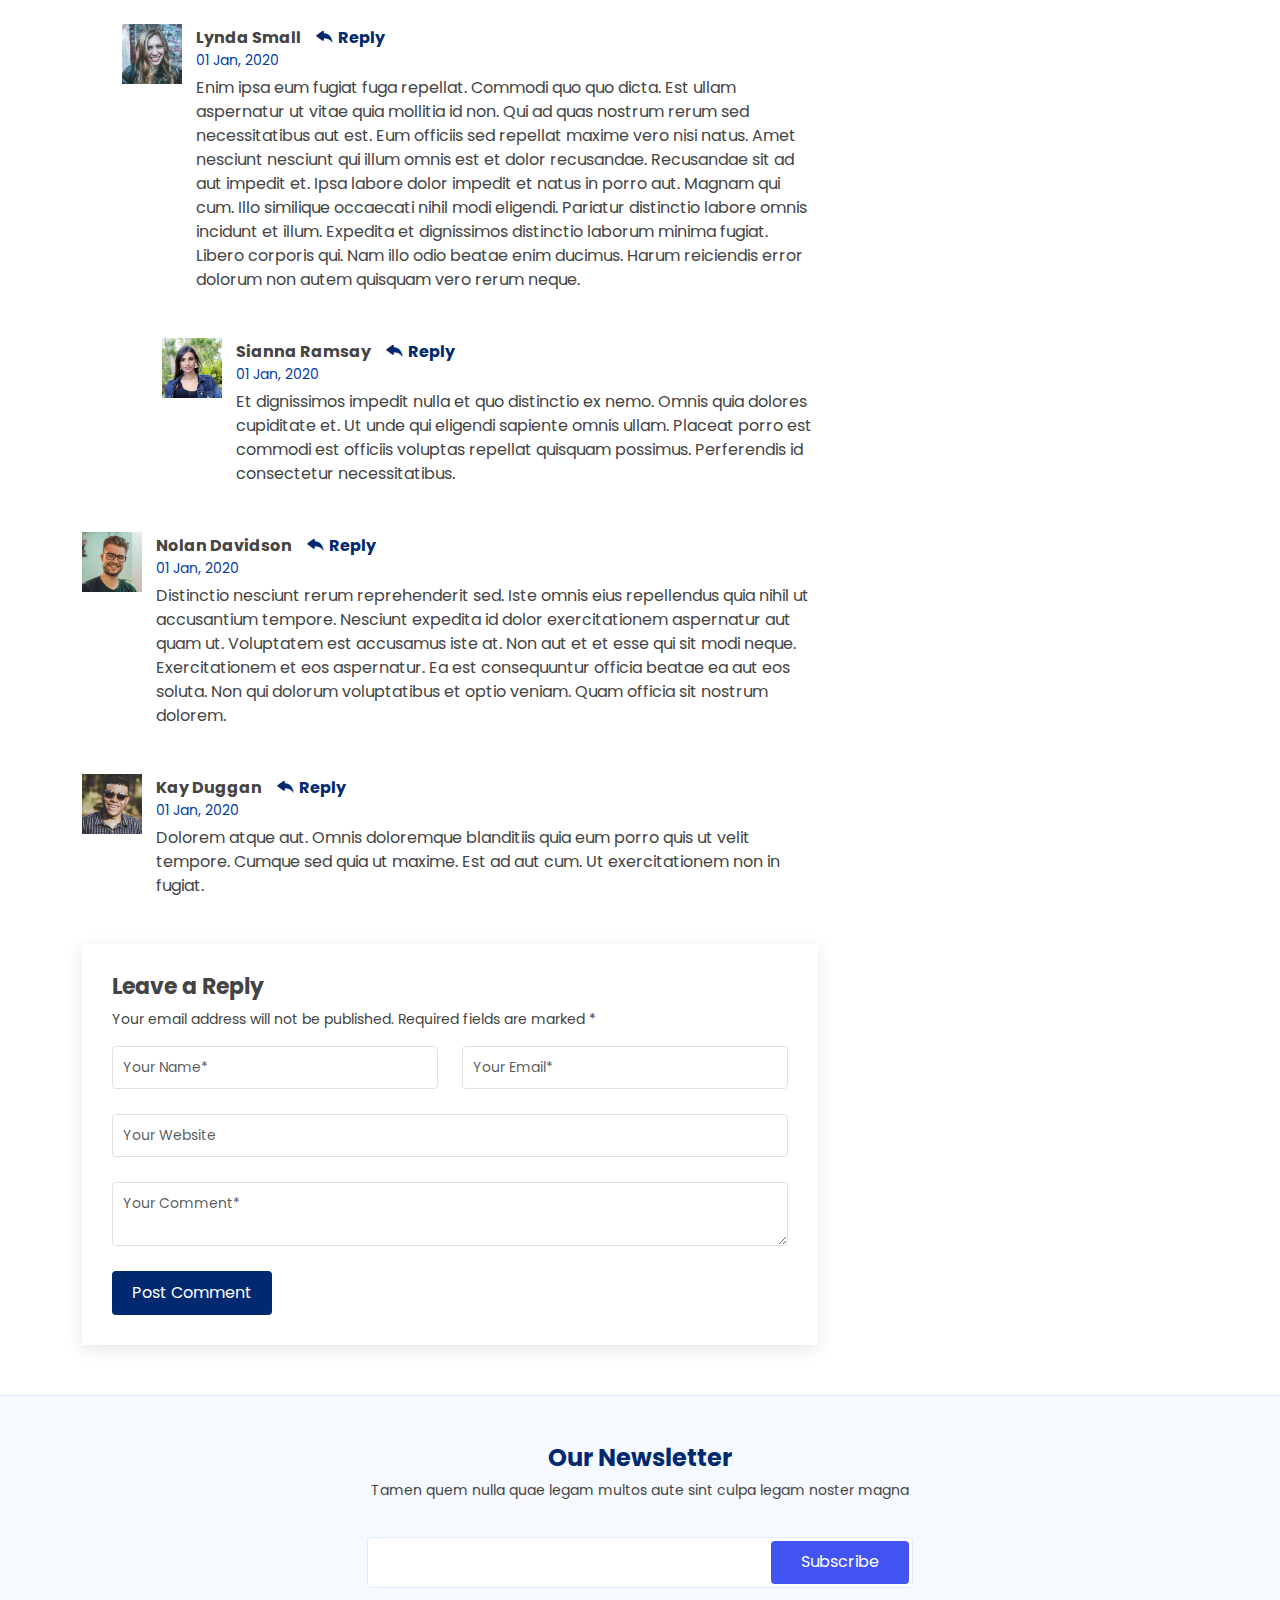
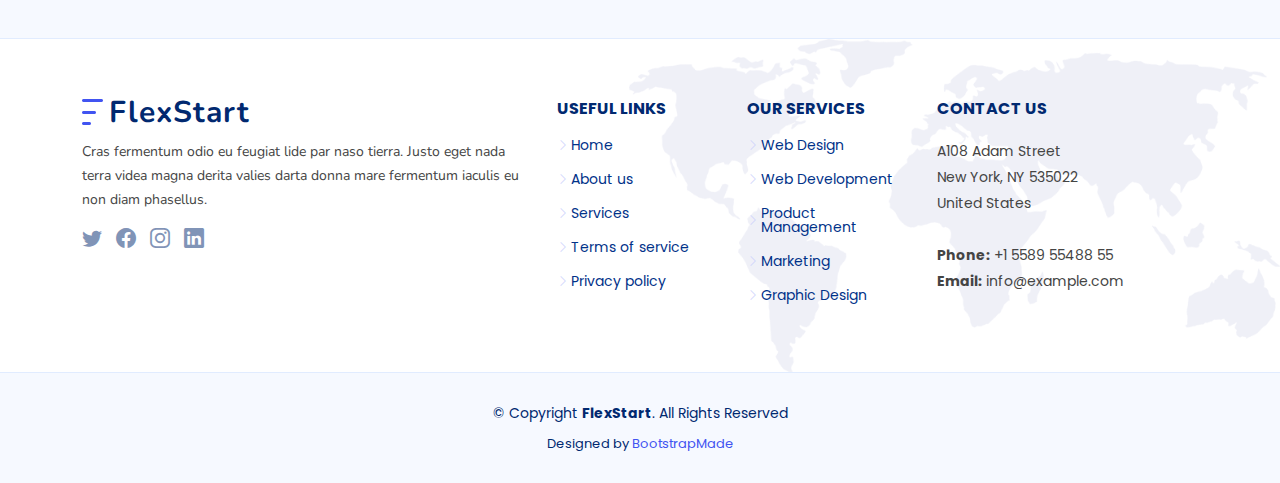
<file: bt-web-isc/blog-single.html>
<!DOCTYPE html>
<html lang="en">

<head>
  <meta charset="utf-8">
  <meta content="width=device-width, initial-scale=1.0" name="viewport">

  <title>Blog Single - FlexStart Bootstrap Template</title>
  <meta content="" name="description">
  <meta content="" name="keywords">

  <!-- Favicons -->
  <link href="assets/img/favicon.png" rel="icon">
  <link href="assets/img/apple-touch-icon.png" rel="apple-touch-icon">

  <!-- Google Fonts -->
  <link href="https://fonts.googleapis.com/css?family=Open+Sans:300,300i,400,400i,600,600i,700,700i|Nunito:300,300i,400,400i,600,600i,700,700i|Poppins:300,300i,400,400i,500,500i,600,600i,700,700i" rel="stylesheet">

  <!-- Vendor CSS Files -->
  <link href="assets/vendor/aos/aos.css" rel="stylesheet">
  <link href="assets/vendor/bootstrap/css/bootstrap.min.css" rel="stylesheet">
  <link href="assets/vendor/bootstrap-icons/bootstrap-icons.css" rel="stylesheet">
  <link href="assets/vendor/glightbox/css/glightbox.min.css" rel="stylesheet">
  <link href="assets/vendor/remixicon/remixicon.css" rel="stylesheet">
  <link href="assets/vendor/swiper/swiper-bundle.min.css" rel="stylesheet">

  <!-- Template Main CSS File -->
  <link href="assets/css/style.css" rel="stylesheet">

  <!-- =======================================================
  * Template Name: FlexStart
  * Updated: Sep 18 2023 with Bootstrap v5.3.2
  * Template URL: https://bootstrapmade.com/flexstart-bootstrap-startup-template/
  * Author: BootstrapMade.com
  * License: https://bootstrapmade.com/license/
  ======================================================== -->
</head>

<body>

  <!-- ======= Header ======= -->
  <header id="header" class="header fixed-top">
    <div class="container-fluid container-xl d-flex align-items-center justify-content-between">

      <a href="index.html" class="logo d-flex align-items-center">
        <img src="assets/img/logo.png" alt="">
        <span>FlexStart</span>
      </a>

      <nav id="navbar" class="navbar">
        <ul>
          <li><a class="nav-link scrollto " href="#hero">Home</a></li>
          <li><a class="nav-link scrollto" href="#about">About</a></li>
          <li><a class="nav-link scrollto" href="#services">Services</a></li>
          <li><a class="nav-link scrollto" href="#portfolio">Portfolio</a></li>
          <li><a class="nav-link scrollto" href="#team">Team</a></li>
          <li><a class="active" href="blog.html">Blog</a></li>
          <li class="dropdown"><a href="#"><span>Drop Down</span> <i class="bi bi-chevron-down"></i></a>
            <ul>
              <li><a href="#">Drop Down 1</a></li>
              <li class="dropdown"><a href="#"><span>Deep Drop Down</span> <i class="bi bi-chevron-right"></i></a>
                <ul>
                  <li><a href="#">Deep Drop Down 1</a></li>
                  <li><a href="#">Deep Drop Down 2</a></li>
                  <li><a href="#">Deep Drop Down 3</a></li>
                  <li><a href="#">Deep Drop Down 4</a></li>
                  <li><a href="#">Deep Drop Down 5</a></li>
                </ul>
              </li>
              <li><a href="#">Drop Down 2</a></li>
              <li><a href="#">Drop Down 3</a></li>
              <li><a href="#">Drop Down 4</a></li>
            </ul>
          </li>

          <li class="dropdown megamenu"><a href="#"><span>Mega Menu</span> <i class="bi bi-chevron-down"></i></a>
            <ul>
              <li>
                <a href="#">Column 1 link 1</a>
                <a href="#">Column 1 link 2</a>
                <a href="#">Column 1 link 3</a>
              </li>
              <li>
                <a href="#">Column 2 link 1</a>
                <a href="#">Column 2 link 2</a>
                <a href="#">Column 3 link 3</a>
              </li>
              <li>
                <a href="#">Column 3 link 1</a>
                <a href="#">Column 3 link 2</a>
                <a href="#">Column 3 link 3</a>
              </li>
              <li>
                <a href="#">Column 4 link 1</a>
                <a href="#">Column 4 link 2</a>
                <a href="#">Column 4 link 3</a>
              </li>
            </ul>
          </li>

          <li><a class="nav-link scrollto" href="#contact">Contact</a></li>
          <li><a class="getstarted scrollto" href="#about">Get Started</a></li>
        </ul>
        <i class="bi bi-list mobile-nav-toggle"></i>
      </nav><!-- .navbar -->

    </div>
  </header><!-- End Header -->

  <main id="main">

    <!-- ======= Breadcrumbs ======= -->
    <section class="breadcrumbs">
      <div class="container">

        <ol>
          <li><a href="index.html">Home</a></li>
          <li><a href="blog.html">Blog</a></li>
          <li>Blog Single</li>
        </ol>
        <h2>Blog Single</h2>

      </div>
    </section><!-- End Breadcrumbs -->

    <!-- ======= Blog Single Section ======= -->
    <section id="blog" class="blog">
      <div class="container" data-aos="fade-up">

        <div class="row">

          <div class="col-lg-8 entries">

            <article class="entry entry-single">

              <div class="entry-img">
                <img src="assets/img/blog/blog-1.jpg" alt="" class="img-fluid">
              </div>

              <h2 class="entry-title">
                <a href="blog-single.html">Dolorum optio tempore voluptas dignissimos cumque fuga qui quibusdam quia</a>
              </h2>

              <div class="entry-meta">
                <ul>
                  <li class="d-flex align-items-center"><i class="bi bi-person"></i> <a href="blog-single.html">John Doe</a></li>
                  <li class="d-flex align-items-center"><i class="bi bi-clock"></i> <a href="blog-single.html"><time datetime="2020-01-01">Jan 1, 2020</time></a></li>
                  <li class="d-flex align-items-center"><i class="bi bi-chat-dots"></i> <a href="blog-single.html">12 Comments</a></li>
                </ul>
              </div>

              <div class="entry-content">
                <p>
                  Similique neque nam consequuntur ad non maxime aliquam quas. Quibusdam animi praesentium. Aliquam et laboriosam eius aut nostrum quidem aliquid dicta.
                  Et eveniet enim. Qui velit est ea dolorem doloremque deleniti aperiam unde soluta. Est cum et quod quos aut ut et sit sunt. Voluptate porro consequatur assumenda perferendis dolore.
                </p>

                <p>
                  Sit repellat hic cupiditate hic ut nemo. Quis nihil sunt non reiciendis. Sequi in accusamus harum vel aspernatur. Excepturi numquam nihil cumque odio. Et voluptate cupiditate.
                </p>

                <blockquote>
                  <p>
                    Et vero doloremque tempore voluptatem ratione vel aut. Deleniti sunt animi aut. Aut eos aliquam doloribus minus autem quos.
                  </p>
                </blockquote>

                <p>
                  Sed quo laboriosam qui architecto. Occaecati repellendus omnis dicta inventore tempore provident voluptas mollitia aliquid. Id repellendus quia. Asperiores nihil magni dicta est suscipit perspiciatis. Voluptate ex rerum assumenda dolores nihil quaerat.
                  Dolor porro tempora et quibusdam voluptas. Beatae aut at ad qui tempore corrupti velit quisquam rerum. Omnis dolorum exercitationem harum qui qui blanditiis neque.
                  Iusto autem itaque. Repudiandae hic quae aspernatur ea neque qui. Architecto voluptatem magni. Vel magnam quod et tempora deleniti error rerum nihil tempora.
                </p>

                <h3>Et quae iure vel ut odit alias.</h3>
                <p>
                  Officiis animi maxime nulla quo et harum eum quis a. Sit hic in qui quos fugit ut rerum atque. Optio provident dolores atque voluptatem rem excepturi molestiae qui. Voluptatem laborum omnis ullam quibusdam perspiciatis nulla nostrum. Voluptatum est libero eum nesciunt aliquid qui.
                  Quia et suscipit non sequi. Maxime sed odit. Beatae nesciunt nesciunt accusamus quia aut ratione aspernatur dolor. Sint harum eveniet dicta exercitationem minima. Exercitationem omnis asperiores natus aperiam dolor consequatur id ex sed. Quibusdam rerum dolores sint consequatur quidem ea.
                  Beatae minima sunt libero soluta sapiente in rem assumenda. Et qui odit voluptatem. Cum quibusdam voluptatem voluptatem accusamus mollitia aut atque aut.
                </p>
                <img src="assets/img/blog/blog-inside-post.jpg" class="img-fluid" alt="">

                <h3>Ut repellat blanditiis est dolore sunt dolorum quae.</h3>
                <p>
                  Rerum ea est assumenda pariatur quasi et quam. Facilis nam porro amet nostrum. In assumenda quia quae a id praesentium. Quos deleniti libero sed occaecati aut porro autem. Consectetur sed excepturi sint non placeat quia repellat incidunt labore. Autem facilis hic dolorum dolores vel.
                  Consectetur quasi id et optio praesentium aut asperiores eaque aut. Explicabo omnis quibusdam esse. Ex libero illum iusto totam et ut aut blanditiis. Veritatis numquam ut illum ut a quam vitae.
                </p>
                <p>
                  Alias quia non aliquid. Eos et ea velit. Voluptatem maxime enim omnis ipsa voluptas incidunt. Nulla sit eaque mollitia nisi asperiores est veniam.
                </p>

              </div>

              <div class="entry-footer">
                <i class="bi bi-folder"></i>
                <ul class="cats">
                  <li><a href="#">Business</a></li>
                </ul>

                <i class="bi bi-tags"></i>
                <ul class="tags">
                  <li><a href="#">Creative</a></li>
                  <li><a href="#">Tips</a></li>
                  <li><a href="#">Marketing</a></li>
                </ul>
              </div>

            </article><!-- End blog entry -->

            <div class="blog-author d-flex align-items-center">
              <img src="assets/img/blog/blog-author.jpg" class="rounded-circle float-left" alt="">
              <div>
                <h4>Jane Smith</h4>
                <div class="social-links">
                  <a href="https://twitters.com/#"><i class="bi bi-twitter"></i></a>
                  <a href="https://facebook.com/#"><i class="bi bi-facebook"></i></a>
                  <a href="https://instagram.com/#"><i class="biu bi-instagram"></i></a>
                </div>
                <p>
                  Itaque quidem optio quia voluptatibus dolorem dolor. Modi eum sed possimus accusantium. Quas repellat voluptatem officia numquam sint aspernatur voluptas. Esse et accusantium ut unde voluptas.
                </p>
              </div>
            </div><!-- End blog author bio -->

            <div class="blog-comments">

              <h4 class="comments-count">8 Comments</h4>

              <div id="comment-1" class="comment">
                <div class="d-flex">
                  <div class="comment-img"><img src="assets/img/blog/comments-1.jpg" alt=""></div>
                  <div>
                    <h5><a href="">Georgia Reader</a> <a href="#" class="reply"><i class="bi bi-reply-fill"></i> Reply</a></h5>
                    <time datetime="2020-01-01">01 Jan, 2020</time>
                    <p>
                      Et rerum totam nisi. Molestiae vel quam dolorum vel voluptatem et et. Est ad aut sapiente quis molestiae est qui cum soluta.
                      Vero aut rerum vel. Rerum quos laboriosam placeat ex qui. Sint qui facilis et.
                    </p>
                  </div>
                </div>
              </div><!-- End comment #1 -->

              <div id="comment-2" class="comment">
                <div class="d-flex">
                  <div class="comment-img"><img src="assets/img/blog/comments-2.jpg" alt=""></div>
                  <div>
                    <h5><a href="">Aron Alvarado</a> <a href="#" class="reply"><i class="bi bi-reply-fill"></i> Reply</a></h5>
                    <time datetime="2020-01-01">01 Jan, 2020</time>
                    <p>
                      Ipsam tempora sequi voluptatem quis sapiente non. Autem itaque eveniet saepe. Officiis illo ut beatae.
                    </p>
                  </div>
                </div>

                <div id="comment-reply-1" class="comment comment-reply">
                  <div class="d-flex">
                    <div class="comment-img"><img src="assets/img/blog/comments-3.jpg" alt=""></div>
                    <div>
                      <h5><a href="">Lynda Small</a> <a href="#" class="reply"><i class="bi bi-reply-fill"></i> Reply</a></h5>
                      <time datetime="2020-01-01">01 Jan, 2020</time>
                      <p>
                        Enim ipsa eum fugiat fuga repellat. Commodi quo quo dicta. Est ullam aspernatur ut vitae quia mollitia id non. Qui ad quas nostrum rerum sed necessitatibus aut est. Eum officiis sed repellat maxime vero nisi natus. Amet nesciunt nesciunt qui illum omnis est et dolor recusandae.

                        Recusandae sit ad aut impedit et. Ipsa labore dolor impedit et natus in porro aut. Magnam qui cum. Illo similique occaecati nihil modi eligendi. Pariatur distinctio labore omnis incidunt et illum. Expedita et dignissimos distinctio laborum minima fugiat.

                        Libero corporis qui. Nam illo odio beatae enim ducimus. Harum reiciendis error dolorum non autem quisquam vero rerum neque.
                      </p>
                    </div>
                  </div>

                  <div id="comment-reply-2" class="comment comment-reply">
                    <div class="d-flex">
                      <div class="comment-img"><img src="assets/img/blog/comments-4.jpg" alt=""></div>
                      <div>
                        <h5><a href="">Sianna Ramsay</a> <a href="#" class="reply"><i class="bi bi-reply-fill"></i> Reply</a></h5>
                        <time datetime="2020-01-01">01 Jan, 2020</time>
                        <p>
                          Et dignissimos impedit nulla et quo distinctio ex nemo. Omnis quia dolores cupiditate et. Ut unde qui eligendi sapiente omnis ullam. Placeat porro est commodi est officiis voluptas repellat quisquam possimus. Perferendis id consectetur necessitatibus.
                        </p>
                      </div>
                    </div>

                  </div><!-- End comment reply #2-->

                </div><!-- End comment reply #1-->

              </div><!-- End comment #2-->

              <div id="comment-3" class="comment">
                <div class="d-flex">
                  <div class="comment-img"><img src="assets/img/blog/comments-5.jpg" alt=""></div>
                  <div>
                    <h5><a href="">Nolan Davidson</a> <a href="#" class="reply"><i class="bi bi-reply-fill"></i> Reply</a></h5>
                    <time datetime="2020-01-01">01 Jan, 2020</time>
                    <p>
                      Distinctio nesciunt rerum reprehenderit sed. Iste omnis eius repellendus quia nihil ut accusantium tempore. Nesciunt expedita id dolor exercitationem aspernatur aut quam ut. Voluptatem est accusamus iste at.
                      Non aut et et esse qui sit modi neque. Exercitationem et eos aspernatur. Ea est consequuntur officia beatae ea aut eos soluta. Non qui dolorum voluptatibus et optio veniam. Quam officia sit nostrum dolorem.
                    </p>
                  </div>
                </div>

              </div><!-- End comment #3 -->

              <div id="comment-4" class="comment">
                <div class="d-flex">
                  <div class="comment-img"><img src="assets/img/blog/comments-6.jpg" alt=""></div>
                  <div>
                    <h5><a href="">Kay Duggan</a> <a href="#" class="reply"><i class="bi bi-reply-fill"></i> Reply</a></h5>
                    <time datetime="2020-01-01">01 Jan, 2020</time>
                    <p>
                      Dolorem atque aut. Omnis doloremque blanditiis quia eum porro quis ut velit tempore. Cumque sed quia ut maxime. Est ad aut cum. Ut exercitationem non in fugiat.
                    </p>
                  </div>
                </div>

              </div><!-- End comment #4 -->

              <div class="reply-form">
                <h4>Leave a Reply</h4>
                <p>Your email address will not be published. Required fields are marked * </p>
                <form action="">
                  <div class="row">
                    <div class="col-md-6 form-group">
                      <input name="name" type="text" class="form-control" placeholder="Your Name*">
                    </div>
                    <div class="col-md-6 form-group">
                      <input name="email" type="text" class="form-control" placeholder="Your Email*">
                    </div>
                  </div>
                  <div class="row">
                    <div class="col form-group">
                      <input name="website" type="text" class="form-control" placeholder="Your Website">
                    </div>
                  </div>
                  <div class="row">
                    <div class="col form-group">
                      <textarea name="comment" class="form-control" placeholder="Your Comment*"></textarea>
                    </div>
                  </div>
                  <button type="submit" class="btn btn-primary">Post Comment</button>

                </form>

              </div>

            </div><!-- End blog comments -->

          </div><!-- End blog entries list -->

          <div class="col-lg-4">

            <div class="sidebar">

              <h3 class="sidebar-title">Search</h3>
              <div class="sidebar-item search-form">
                <form action="">
                  <input type="text">
                  <button type="submit"><i class="bi bi-search"></i></button>
                </form>
              </div><!-- End sidebar search formn-->

              <h3 class="sidebar-title">Categories</h3>
              <div class="sidebar-item categories">
                <ul>
                  <li><a href="#">General <span>(25)</span></a></li>
                  <li><a href="#">Lifestyle <span>(12)</span></a></li>
                  <li><a href="#">Travel <span>(5)</span></a></li>
                  <li><a href="#">Design <span>(22)</span></a></li>
                  <li><a href="#">Creative <span>(8)</span></a></li>
                  <li><a href="#">Educaion <span>(14)</span></a></li>
                </ul>
              </div><!-- End sidebar categories-->

              <h3 class="sidebar-title">Recent Posts</h3>
              <div class="sidebar-item recent-posts">
                <div class="post-item clearfix">
                  <img src="assets/img/blog/blog-recent-1.jpg" alt="">
                  <h4><a href="blog-single.html">Nihil blanditiis at in nihil autem</a></h4>
                  <time datetime="2020-01-01">Jan 1, 2020</time>
                </div>

                <div class="post-item clearfix">
                  <img src="assets/img/blog/blog-recent-2.jpg" alt="">
                  <h4><a href="blog-single.html">Quidem autem et impedit</a></h4>
                  <time datetime="2020-01-01">Jan 1, 2020</time>
                </div>

                <div class="post-item clearfix">
                  <img src="assets/img/blog/blog-recent-3.jpg" alt="">
                  <h4><a href="blog-single.html">Id quia et et ut maxime similique occaecati ut</a></h4>
                  <time datetime="2020-01-01">Jan 1, 2020</time>
                </div>

                <div class="post-item clearfix">
                  <img src="assets/img/blog/blog-recent-4.jpg" alt="">
                  <h4><a href="blog-single.html">Laborum corporis quo dara net para</a></h4>
                  <time datetime="2020-01-01">Jan 1, 2020</time>
                </div>

                <div class="post-item clearfix">
                  <img src="assets/img/blog/blog-recent-5.jpg" alt="">
                  <h4><a href="blog-single.html">Et dolores corrupti quae illo quod dolor</a></h4>
                  <time datetime="2020-01-01">Jan 1, 2020</time>
                </div>

              </div><!-- End sidebar recent posts-->

              <h3 class="sidebar-title">Tags</h3>
              <div class="sidebar-item tags">
                <ul>
                  <li><a href="#">App</a></li>
                  <li><a href="#">IT</a></li>
                  <li><a href="#">Business</a></li>
                  <li><a href="#">Mac</a></li>
                  <li><a href="#">Design</a></li>
                  <li><a href="#">Office</a></li>
                  <li><a href="#">Creative</a></li>
                  <li><a href="#">Studio</a></li>
                  <li><a href="#">Smart</a></li>
                  <li><a href="#">Tips</a></li>
                  <li><a href="#">Marketing</a></li>
                </ul>
              </div><!-- End sidebar tags-->

            </div><!-- End sidebar -->

          </div><!-- End blog sidebar -->

        </div>

      </div>
    </section><!-- End Blog Single Section -->

  </main><!-- End #main -->

  <!-- ======= Footer ======= -->
  <footer id="footer" class="footer">

    <div class="footer-newsletter">
      <div class="container">
        <div class="row justify-content-center">
          <div class="col-lg-12 text-center">
            <h4>Our Newsletter</h4>
            <p>Tamen quem nulla quae legam multos aute sint culpa legam noster magna</p>
          </div>
          <div class="col-lg-6">
            <form action="" method="post">
              <input type="email" name="email"><input type="submit" value="Subscribe">
            </form>
          </div>
        </div>
      </div>
    </div>

    <div class="footer-top">
      <div class="container">
        <div class="row gy-4">
          <div class="col-lg-5 col-md-12 footer-info">
            <a href="index.html" class="logo d-flex align-items-center">
              <img src="assets/img/logo.png" alt="">
              <span>FlexStart</span>
            </a>
            <p>Cras fermentum odio eu feugiat lide par naso tierra. Justo eget nada terra videa magna derita valies darta donna mare fermentum iaculis eu non diam phasellus.</p>
            <div class="social-links mt-3">
              <a href="#" class="twitter"><i class="bi bi-twitter"></i></a>
              <a href="#" class="facebook"><i class="bi bi-facebook"></i></a>
              <a href="#" class="instagram"><i class="bi bi-instagram"></i></a>
              <a href="#" class="linkedin"><i class="bi bi-linkedin"></i></a>
            </div>
          </div>

          <div class="col-lg-2 col-6 footer-links">
            <h4>Useful Links</h4>
            <ul>
              <li><i class="bi bi-chevron-right"></i> <a href="#">Home</a></li>
              <li><i class="bi bi-chevron-right"></i> <a href="#">About us</a></li>
              <li><i class="bi bi-chevron-right"></i> <a href="#">Services</a></li>
              <li><i class="bi bi-chevron-right"></i> <a href="#">Terms of service</a></li>
              <li><i class="bi bi-chevron-right"></i> <a href="#">Privacy policy</a></li>
            </ul>
          </div>

          <div class="col-lg-2 col-6 footer-links">
            <h4>Our Services</h4>
            <ul>
              <li><i class="bi bi-chevron-right"></i> <a href="#">Web Design</a></li>
              <li><i class="bi bi-chevron-right"></i> <a href="#">Web Development</a></li>
              <li><i class="bi bi-chevron-right"></i> <a href="#">Product Management</a></li>
              <li><i class="bi bi-chevron-right"></i> <a href="#">Marketing</a></li>
              <li><i class="bi bi-chevron-right"></i> <a href="#">Graphic Design</a></li>
            </ul>
          </div>

          <div class="col-lg-3 col-md-12 footer-contact text-center text-md-start">
            <h4>Contact Us</h4>
            <p>
              A108 Adam Street <br>
              New York, NY 535022<br>
              United States <br><br>
              <strong>Phone:</strong> +1 5589 55488 55<br>
              <strong>Email:</strong> info@example.com<br>
            </p>

          </div>

        </div>
      </div>
    </div>

    <div class="container">
      <div class="copyright">
        &copy; Copyright <strong><span>FlexStart</span></strong>. All Rights Reserved
      </div>
      <div class="credits">
        <!-- All the links in the footer should remain intact. -->
        <!-- You can delete the links only if you purchased the pro version. -->
        <!-- Licensing information: https://bootstrapmade.com/license/ -->
        <!-- Purchase the pro version with working PHP/AJAX contact form: https://bootstrapmade.com/flexstart-bootstrap-startup-template/ -->
        Designed by <a href="https://bootstrapmade.com/">BootstrapMade</a>
      </div>
    </div>
  </footer><!-- End Footer -->

  <a href="#" class="back-to-top d-flex align-items-center justify-content-center"><i class="bi bi-arrow-up-short"></i></a>

  <!-- Vendor JS Files -->
  <script src="assets/vendor/purecounter/purecounter_vanilla.js"></script>
  <script src="assets/vendor/aos/aos.js"></script>
  <script src="assets/vendor/bootstrap/js/bootstrap.bundle.min.js"></script>
  <script src="assets/vendor/glightbox/js/glightbox.min.js"></script>
  <script src="assets/vendor/isotope-layout/isotope.pkgd.min.js"></script>
  <script src="assets/vendor/swiper/swiper-bundle.min.js"></script>
  <script src="assets/vendor/php-email-form/validate.js"></script>

  <!-- Template Main JS File -->
  <script src="assets/js/main.js"></script>

</body>

</html>
</file>
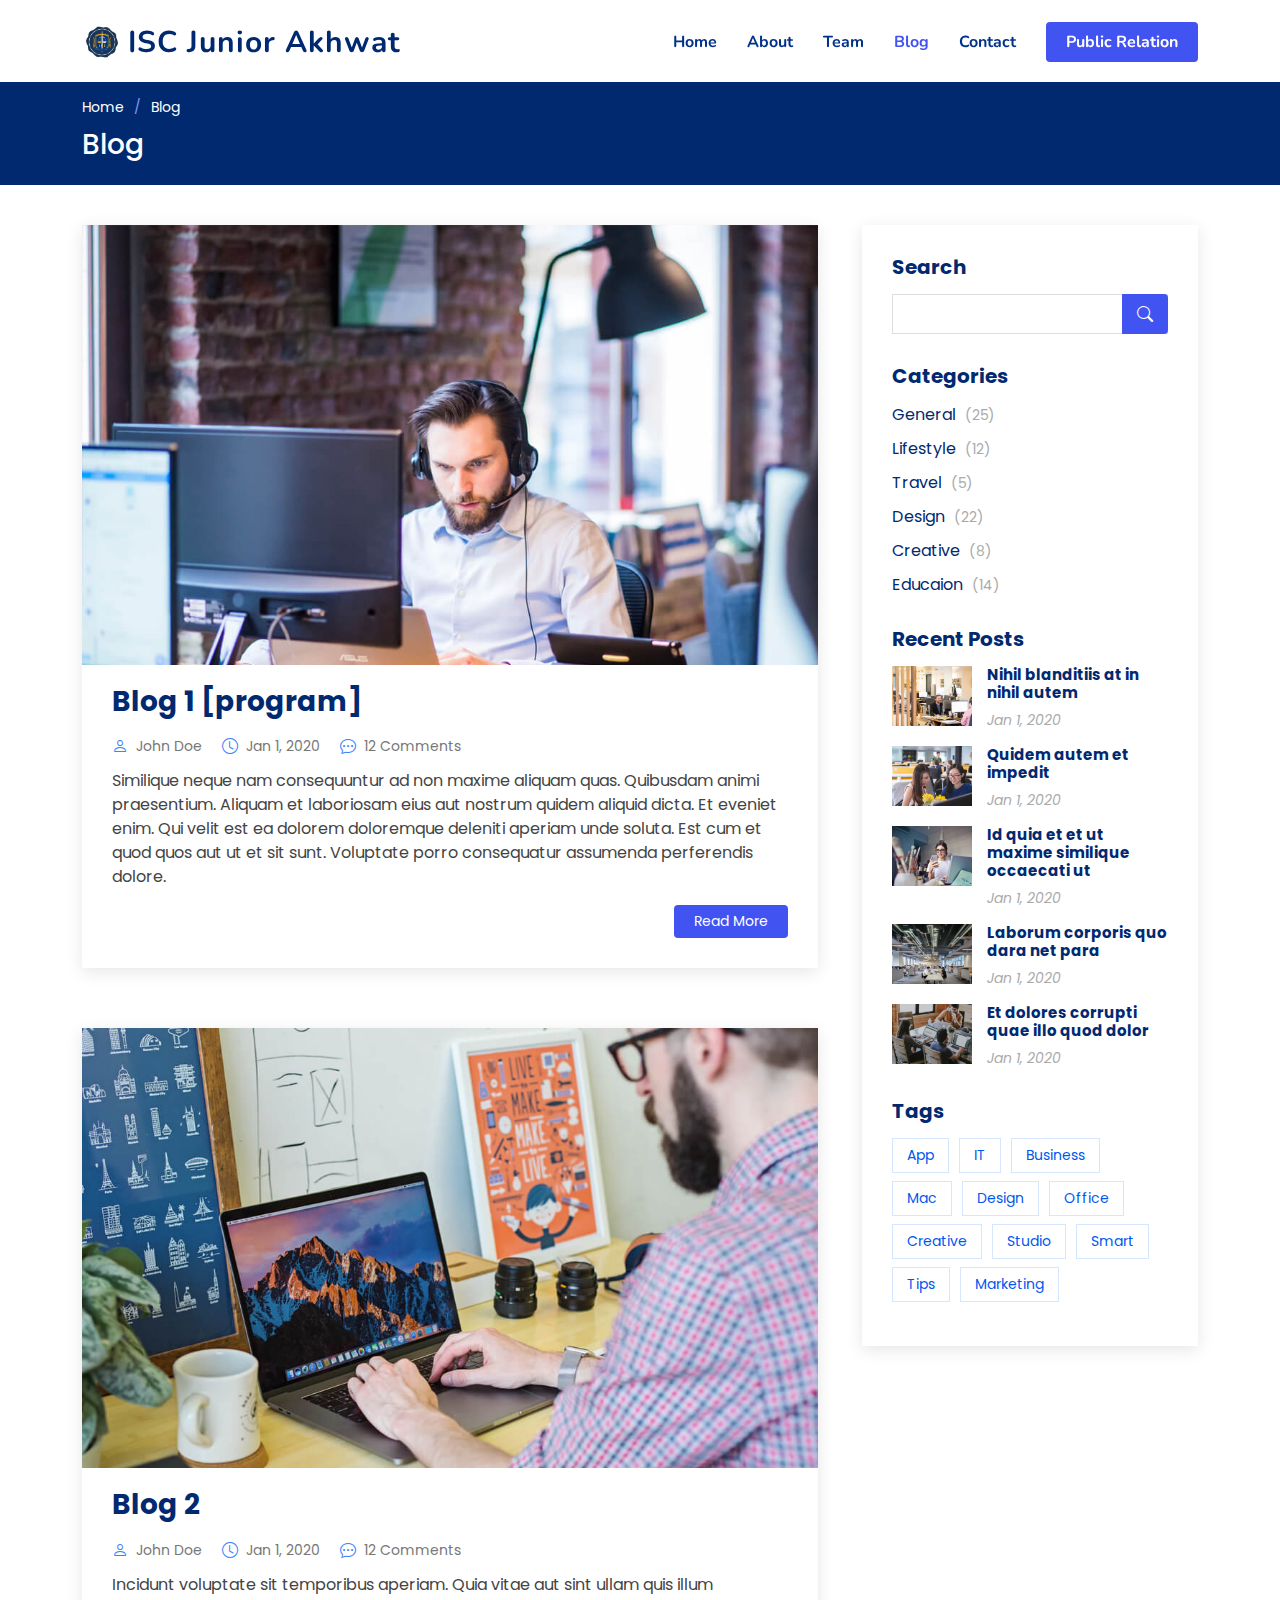
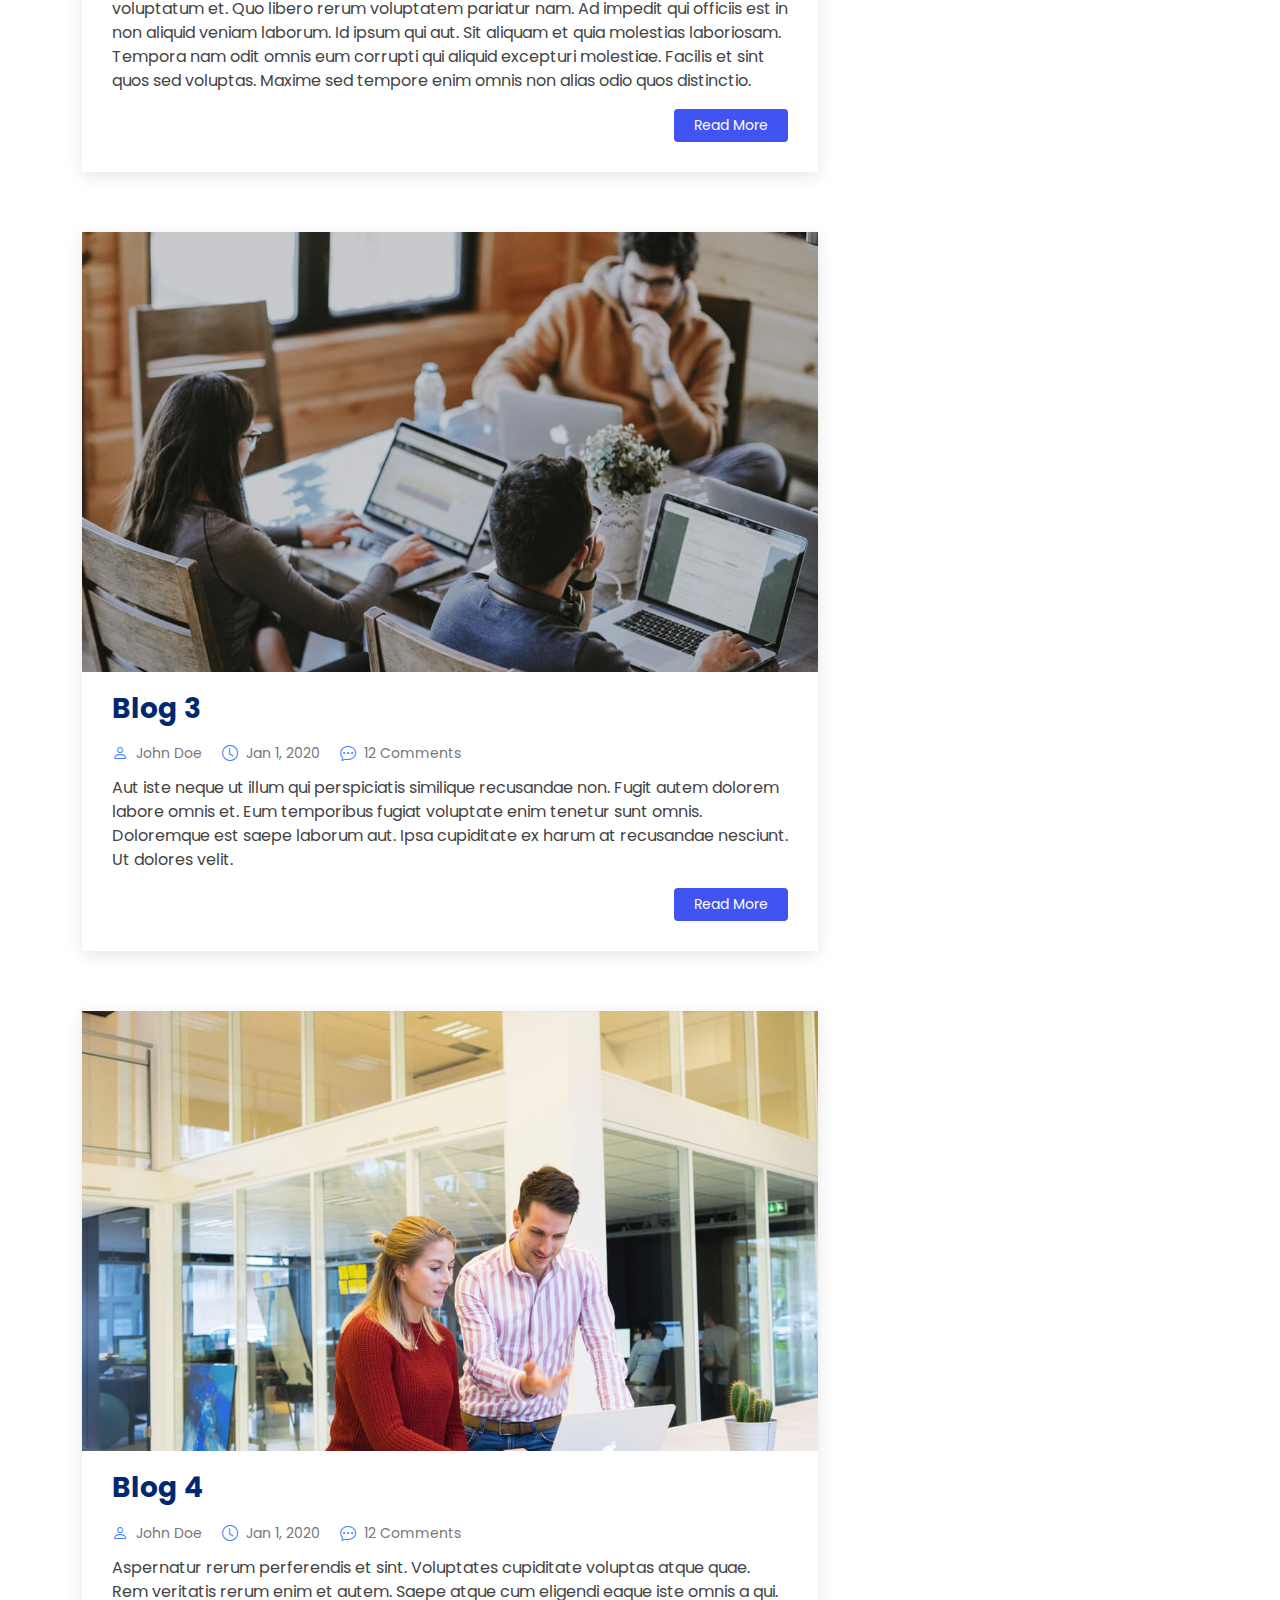
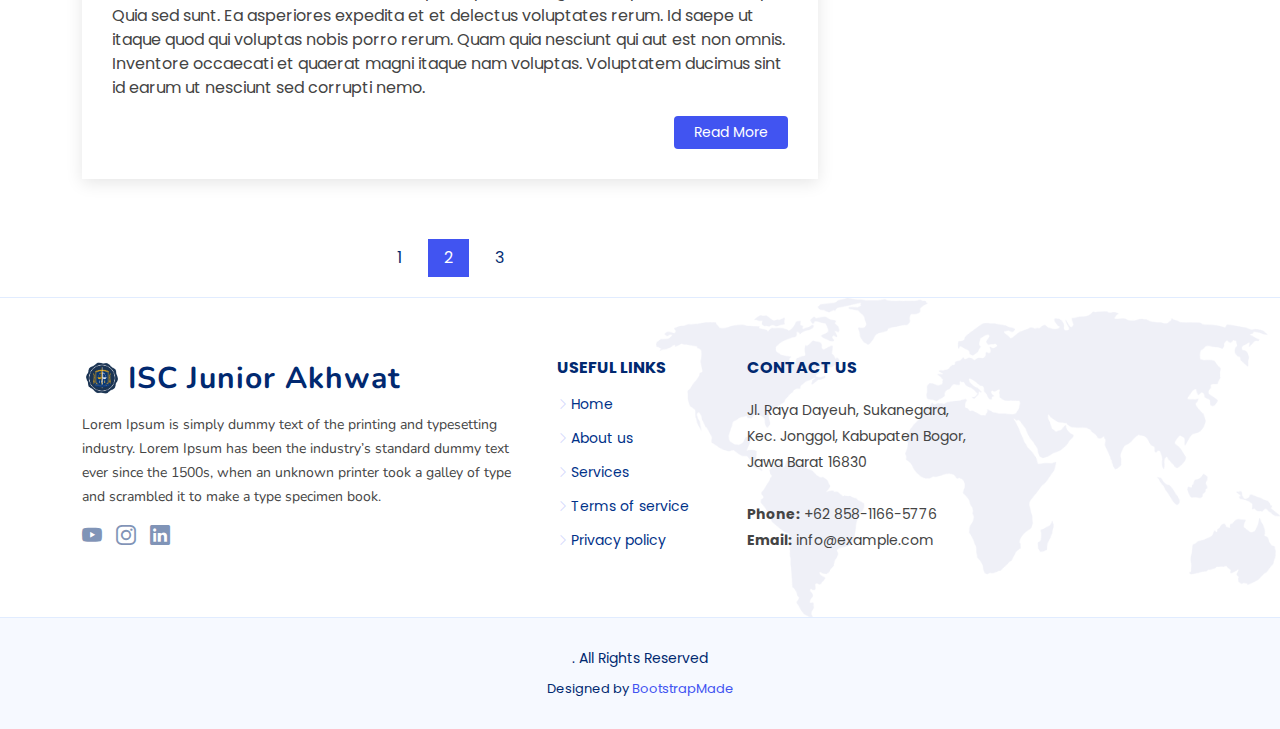
<file: bt-web-isc/blog.html>
<!DOCTYPE html>
<html lang="en">

<head>
  <meta charset="utf-8">
  <meta content="width=device-width, initial-scale=1.0" name="viewport">

  <title>Our Blog</title>
  <meta content="" name="description">
  <meta content="" name="keywords">

  <!-- Favicons -->
  <link href="assets/img/favicon.png" rel="icon">
  <link href="assets/img/apple-touch-icon.png" rel="apple-touch-icon">

  <!-- Google Fonts -->
  <link href="https://fonts.googleapis.com/css?family=Open+Sans:300,300i,400,400i,600,600i,700,700i|Nunito:300,300i,400,400i,600,600i,700,700i|Poppins:300,300i,400,400i,500,500i,600,600i,700,700i" rel="stylesheet">

  <!-- Vendor CSS Files -->
  <link href="assets/vendor/aos/aos.css" rel="stylesheet">
  <link href="assets/vendor/bootstrap/css/bootstrap.min.css" rel="stylesheet">
  <link href="assets/vendor/bootstrap-icons/bootstrap-icons.css" rel="stylesheet">
  <link href="assets/vendor/glightbox/css/glightbox.min.css" rel="stylesheet">
  <link href="assets/vendor/remixicon/remixicon.css" rel="stylesheet">
  <link href="assets/vendor/swiper/swiper-bundle.min.css" rel="stylesheet">

  <!-- Template Main CSS File -->
  <link href="assets/css/style.css" rel="stylesheet">

  <!-- =======================================================
  * Template Name: FlexStart
  * Updated: Sep 18 2023 with Bootstrap v5.3.2
  * Template URL: https://bootstrapmade.com/flexstart-bootstrap-startup-template/
  * Author: BootstrapMade.com
  * License: https://bootstrapmade.com/license/
  ======================================================== -->
</head>

<body>

  <!-- ======= Header ======= -->
  <header id="header" class="header fixed-top">
    <div class="container-fluid container-xl d-flex align-items-center justify-content-between">

      <a href="index.html" class="logo d-flex align-items-center">
        <img src="assets/img/isc-logo-hd.png" alt="">
        <span> ISC Junior Akhwat</span>
      </a>

      <nav id="navbar" class="navbar">
        <ul>
          <li><a class="nav-link scrollto " href="#hero">Home</a></li>
          <li><a class="nav-link scrollto" href="#about">About</a></li>
          <!-- <li><a class="nav-link scrollto" href="#services">Services</a></li>
          <li><a class="nav-link scrollto" href="#portfolio">Portfolio</a></li> -->
          <li><a class="nav-link scrollto" href="#team">Team</a></li>
          <li><a class="active" href="blog.html">Blog</a></li>
          <!-- <li class="dropdown"><a href="#"><span>Drop Down</span> <i class="bi bi-chevron-down"></i></a>
            <ul>
              <li><a href="#">Drop Down 1</a></li>
              <li class="dropdown"><a href="#"><span>Deep Drop Down</span> <i class="bi bi-chevron-right"></i></a>
                <ul>
                  <li><a href="#">Deep Drop Down 1</a></li>
                  <li><a href="#">Deep Drop Down 2</a></li>
                  <li><a href="#">Deep Drop Down 3</a></li>
                  <li><a href="#">Deep Drop Down 4</a></li>
                  <li><a href="#">Deep Drop Down 5</a></li>
                </ul>
              </li>
              <li><a href="#">Drop Down 2</a></li>
              <li><a href="#">Drop Down 3</a></li>
              <li><a href="#">Drop Down 4</a></li>
            </ul>
          </li>

          <li class="dropdown megamenu"><a href="#"><span>Mega Menu</span> <i class="bi bi-chevron-down"></i></a>
            <ul>
              <li>
                <a href="#">Column 1 link 1</a>
                <a href="#">Column 1 link 2</a>
                <a href="#">Column 1 link 3</a>
              </li>
              <li>
                <a href="#">Column 2 link 1</a>
                <a href="#">Column 2 link 2</a>
                <a href="#">Column 3 link 3</a>
              </li>
              <li>
                <a href="#">Column 3 link 1</a>
                <a href="#">Column 3 link 2</a>
                <a href="#">Column 3 link 3</a>
              </li>
              <li>
                <a href="#">Column 4 link 1</a>
                <a href="#">Column 4 link 2</a>
                <a href="#">Column 4 link 3</a>
              </li>
            </ul>
          </li> -->

          <li><a class="nav-link scrollto" href="#contact">Contact</a></li>
          <li><a class="getstarted scrollto" href="#about">Public Relation</a></li>
        </ul>
        <i class="bi bi-list mobile-nav-toggle"></i>
      </nav><!-- .navbar -->

    </div>
  </header><!-- End Header -->

  <main id="main">

    <!-- ======= Breadcrumbs ======= -->
    <section class="breadcrumbs">
      <div class="container">

        <ol>
          <li><a href="index.html">Home</a></li>
          <li>Blog</li>
        </ol>
        <h2>Blog</h2>

      </div>
    </section><!-- End Breadcrumbs -->

    <!-- ======= Blog Section ======= -->
    <section id="blog" class="blog">
      <div class="container" data-aos="fade-up">

        <div class="row">

          <div class="col-lg-8 entries">

            <article class="entry">

              <div class="entry-img">
                <img src="assets/img/blog/blog-1.jpg" alt="" class="img-fluid">
              </div>

              <h2 class="entry-title">
                <a href="blog-single.html">Blog 1 [program]</a>
              </h2>

              <div class="entry-meta">
                <ul>
                  <li class="d-flex align-items-center"><i class="bi bi-person"></i> <a href="blog-single.html">John Doe</a></li>
                  <li class="d-flex align-items-center"><i class="bi bi-clock"></i> <a href="blog-single.html"><time datetime="2020-01-01">Jan 1, 2020</time></a></li>
                  <li class="d-flex align-items-center"><i class="bi bi-chat-dots"></i> <a href="blog-single.html">12 Comments</a></li>
                </ul>
              </div>

              <div class="entry-content">
                <p>
                  Similique neque nam consequuntur ad non maxime aliquam quas. Quibusdam animi praesentium. Aliquam et laboriosam eius aut nostrum quidem aliquid dicta.
                  Et eveniet enim. Qui velit est ea dolorem doloremque deleniti aperiam unde soluta. Est cum et quod quos aut ut et sit sunt. Voluptate porro consequatur assumenda perferendis dolore.
                </p>
                <div class="read-more">
                  <a href="blog-single.html">Read More</a>
                </div>
              </div>

            </article><!-- End blog entry -->

            <article class="entry">

              <div class="entry-img">
                <img src="assets/img/blog/blog-2.jpg" alt="" class="img-fluid">
              </div>

              <h2 class="entry-title">
                <a href="blog-single.html">Blog 2 </a>
              </h2>

              <div class="entry-meta">
                <ul>
                  <li class="d-flex align-items-center"><i class="bi bi-person"></i> <a href="blog-single.html">John Doe</a></li>
                  <li class="d-flex align-items-center"><i class="bi bi-clock"></i> <a href="blog-single.html"><time datetime="2020-01-01">Jan 1, 2020</time></a></li>
                  <li class="d-flex align-items-center"><i class="bi bi-chat-dots"></i> <a href="blog-single.html">12 Comments</a></li>
                </ul>
              </div>

              <div class="entry-content">
                <p>
                  Incidunt voluptate sit temporibus aperiam. Quia vitae aut sint ullam quis illum voluptatum et. Quo libero rerum voluptatem pariatur nam.
                  Ad impedit qui officiis est in non aliquid veniam laborum. Id ipsum qui aut. Sit aliquam et quia molestias laboriosam. Tempora nam odit omnis eum corrupti qui aliquid excepturi molestiae. Facilis et sint quos sed voluptas. Maxime sed tempore enim omnis non alias odio quos distinctio.
                </p>
                <div class="read-more">
                  <a href="blog-single.html">Read More</a>
                </div>
              </div>

            </article><!-- End blog entry -->

            <article class="entry">

              <div class="entry-img">
                <img src="assets/img/blog/blog-3.jpg" alt="" class="img-fluid">
              </div>

              <h2 class="entry-title">
                <a href="blog-single.html">Blog 3</a>
              </h2>

              <div class="entry-meta">
                <ul>
                  <li class="d-flex align-items-center"><i class="bi bi-person"></i> <a href="blog-single.html">John Doe</a></li>
                  <li class="d-flex align-items-center"><i class="bi bi-clock"></i> <a href="blog-single.html"><time datetime="2020-01-01">Jan 1, 2020</time></a></li>
                  <li class="d-flex align-items-center"><i class="bi bi-chat-dots"></i> <a href="blog-single.html">12 Comments</a></li>
                </ul>
              </div>

              <div class="entry-content">
                <p>
                  Aut iste neque ut illum qui perspiciatis similique recusandae non. Fugit autem dolorem labore omnis et. Eum temporibus fugiat voluptate enim tenetur sunt omnis.
                  Doloremque est saepe laborum aut. Ipsa cupiditate ex harum at recusandae nesciunt. Ut dolores velit.
                </p>
                <div class="read-more">
                  <a href="blog-single.html">Read More</a>
                </div>
              </div>

            </article><!-- End blog entry -->

            <article class="entry">

              <div class="entry-img">
                <img src="assets/img/blog/blog-4.jpg" alt="" class="img-fluid">
              </div>

              <h2 class="entry-title">
                <a href="blog-single.html">Blog 4</a>
              </h2>

              <div class="entry-meta">
                <ul>
                  <li class="d-flex align-items-center"><i class="bi bi-person"></i> <a href="blog-single.html">John Doe</a></li>
                  <li class="d-flex align-items-center"><i class="bi bi-clock"></i> <a href="blog-single.html"><time datetime="2020-01-01">Jan 1, 2020</time></a></li>
                  <li class="d-flex align-items-center"><i class="bi bi-chat-dots"></i> <a href="blog-single.html">12 Comments</a></li>
                </ul>
              </div>

              <div class="entry-content">
                <p>
                  Aspernatur rerum perferendis et sint. Voluptates cupiditate voluptas atque quae. Rem veritatis rerum enim et autem. Saepe atque cum eligendi eaque iste omnis a qui.
                  Quia sed sunt. Ea asperiores expedita et et delectus voluptates rerum. Id saepe ut itaque quod qui voluptas nobis porro rerum. Quam quia nesciunt qui aut est non omnis. Inventore occaecati et quaerat magni itaque nam voluptas. Voluptatem ducimus sint id earum ut nesciunt sed corrupti nemo.
                </p>
                <div class="read-more">
                  <a href="blog-single.html">Read More</a>
                </div>
              </div>

            </article><!-- End blog entry -->

            <div class="blog-pagination">
              <ul class="justify-content-center">
                <li><a href="#">1</a></li>
                <li class="active"><a href="#">2</a></li>
                <li><a href="#">3</a></li>
              </ul>
            </div>

          </div><!-- End blog entries list -->

          <div class="col-lg-4">

            <div class="sidebar">

              <h3 class="sidebar-title">Search</h3>
              <div class="sidebar-item search-form">
                <form action="">
                  <input type="text">
                  <button type="submit"><i class="bi bi-search"></i></button>
                </form>
              </div><!-- End sidebar search formn-->

              <h3 class="sidebar-title">Categories</h3>
              <div class="sidebar-item categories">
                <ul>
                  <li><a href="#">General <span>(25)</span></a></li>
                  <li><a href="#">Lifestyle <span>(12)</span></a></li>
                  <li><a href="#">Travel <span>(5)</span></a></li>
                  <li><a href="#">Design <span>(22)</span></a></li>
                  <li><a href="#">Creative <span>(8)</span></a></li>
                  <li><a href="#">Educaion <span>(14)</span></a></li>
                </ul>
              </div><!-- End sidebar categories-->

              <h3 class="sidebar-title">Recent Posts</h3>
              <div class="sidebar-item recent-posts">
                <div class="post-item clearfix">
                  <img src="assets/img/blog/blog-recent-1.jpg" alt="">
                  <h4><a href="blog-single.html">Nihil blanditiis at in nihil autem</a></h4>
                  <time datetime="2020-01-01">Jan 1, 2020</time>
                </div>

                <div class="post-item clearfix">
                  <img src="assets/img/blog/blog-recent-2.jpg" alt="">
                  <h4><a href="blog-single.html">Quidem autem et impedit</a></h4>
                  <time datetime="2020-01-01">Jan 1, 2020</time>
                </div>

                <div class="post-item clearfix">
                  <img src="assets/img/blog/blog-recent-3.jpg" alt="">
                  <h4><a href="blog-single.html">Id quia et et ut maxime similique occaecati ut</a></h4>
                  <time datetime="2020-01-01">Jan 1, 2020</time>
                </div>

                <div class="post-item clearfix">
                  <img src="assets/img/blog/blog-recent-4.jpg" alt="">
                  <h4><a href="blog-single.html">Laborum corporis quo dara net para</a></h4>
                  <time datetime="2020-01-01">Jan 1, 2020</time>
                </div>

                <div class="post-item clearfix">
                  <img src="assets/img/blog/blog-recent-5.jpg" alt="">
                  <h4><a href="blog-single.html">Et dolores corrupti quae illo quod dolor</a></h4>
                  <time datetime="2020-01-01">Jan 1, 2020</time>
                </div>

              </div><!-- End sidebar recent posts-->

              <h3 class="sidebar-title">Tags</h3>
              <div class="sidebar-item tags">
                <ul>
                  <li><a href="#">App</a></li>
                  <li><a href="#">IT</a></li>
                  <li><a href="#">Business</a></li>
                  <li><a href="#">Mac</a></li>
                  <li><a href="#">Design</a></li>
                  <li><a href="#">Office</a></li>
                  <li><a href="#">Creative</a></li>
                  <li><a href="#">Studio</a></li>
                  <li><a href="#">Smart</a></li>
                  <li><a href="#">Tips</a></li>
                  <li><a href="#">Marketing</a></li>
                </ul>
              </div><!-- End sidebar tags-->

            </div><!-- End sidebar -->

          </div><!-- End blog sidebar -->

        </div>

      </div>
    </section><!-- End Blog Section -->

  </main><!-- End #main -->

  <!-- ======= Footer ======= -->
  <footer id="footer" class="footer">
    <div class="footer-top">
      <div class="container">
        <div class="row gy-4">
          <div class="col-lg-5 col-md-12 footer-info">
            <a href="index.html" class="logo d-flex align-items-center">
              <img src="assets/img/isc-logo-hd.png" alt="">
              <span>ISC Junior Akhwat</span>
            </a>
            <p>Lorem Ipsum is simply dummy text of the printing and typesetting industry. Lorem Ipsum has been the industry’s standard dummy text ever since the 1500s, when an unknown printer took a galley of type and scrambled it to make a type specimen book. </p>
            <div class="social-links mt-3">
              <a href="#https://www.youtube.com/@idnakhwatjhs" class="youtube"><i class="bi bi-youtube"></i></a>
              <a href="#https://www.instagram.com/iscjuniorakhwat/" class="instagram"><i class="bi bi-instagram"></i></a>
              <a href="#https://www.linkedin.com/iscjuniorakhwat/" class="linkedin"><i class="bi bi-linkedin"></i></a>
            </div>
          </div>

          <div class="col-lg-2 col-6 footer-links">
            <h4>Useful Links</h4>
            <ul>
              <li><i class="bi bi-chevron-right"></i> <a href="#">Home</a></li>
              <li><i class="bi bi-chevron-right"></i> <a href="#">About us</a></li>
              <li><i class="bi bi-chevron-right"></i> <a href="#">Services</a></li>
              <li><i class="bi bi-chevron-right"></i> <a href="#">Terms of service</a></li>
              <li><i class="bi bi-chevron-right"></i> <a href="#">Privacy policy</a></li>
            </ul>
          </div>

          <!-- <div class="col-lg-2 col-6 footer-links">
            <h4>Our Services</h4>
            <ul>
              <li><i class="bi bi-chevron-right"></i> <a href="#">Web Design</a></li>
              <li><i class="bi bi-chevron-right"></i> <a href="#">Web Development</a></li>
              <li><i class="bi bi-chevron-right"></i> <a href="#">Product Management</a></li>
              <li><i class="bi bi-chevron-right"></i> <a href="#">Marketing</a></li>
              <li><i class="bi bi-chevron-right"></i> <a href="#">Graphic Design</a></li>
            </ul>
          </div> -->

          <div class="col-lg-3 col-md-12 footer-contact text-center text-md-start">
            <h4>Contact Us</h4>
            <p>
              Jl. Raya Dayeuh, Sukanegara,<br>
              Kec. Jonggol, Kabupaten Bogor,<br>
              Jawa Barat 16830 <br><br>
              <strong>Phone:</strong> +62 858-1166-5776<br>
              <strong>Email:</strong> info@example.com<br>
            </p>

          </div>

        </div>
      </div>
    </div>

    <div class="container">
      <div class="copyright">
        . All Rights Reserved
      </div>
      <div class="credits">
        <!-- All the links in the footer should remain intact. -->
        <!-- You can delete the links only if you purchased the pro version. -->
        <!-- Licensing information: https://bootstrapmade.com/license/ -->
        <!-- Purchase the pro version with working PHP/AJAX contact form: https://bootstrapmade.com/flexstart-bootstrap-startup-template/ -->
        Designed by <a href="https://bootstrapmade.com/">BootstrapMade</a>
      </div>
    </div>
  </footer><!-- End Footer -->

  <a href="#" class="back-to-top d-flex align-items-center justify-content-center"><i class="bi bi-arrow-up-short"></i></a>

  <!-- Vendor JS Files -->
  <script src="assets/vendor/purecounter/purecounter_vanilla.js"></script>
  <script src="assets/vendor/aos/aos.js"></script>
  <script src="assets/vendor/bootstrap/js/bootstrap.bundle.min.js"></script>
  <script src="assets/vendor/glightbox/js/glightbox.min.js"></script>
  <script src="assets/vendor/isotope-layout/isotope.pkgd.min.js"></script>
  <script src="assets/vendor/swiper/swiper-bundle.min.js"></script>
  <script src="assets/vendor/php-email-form/validate.js"></script>

  <!-- Template Main JS File -->
  <script src="assets/js/main.js"></script>

</body>

</html>
</file>
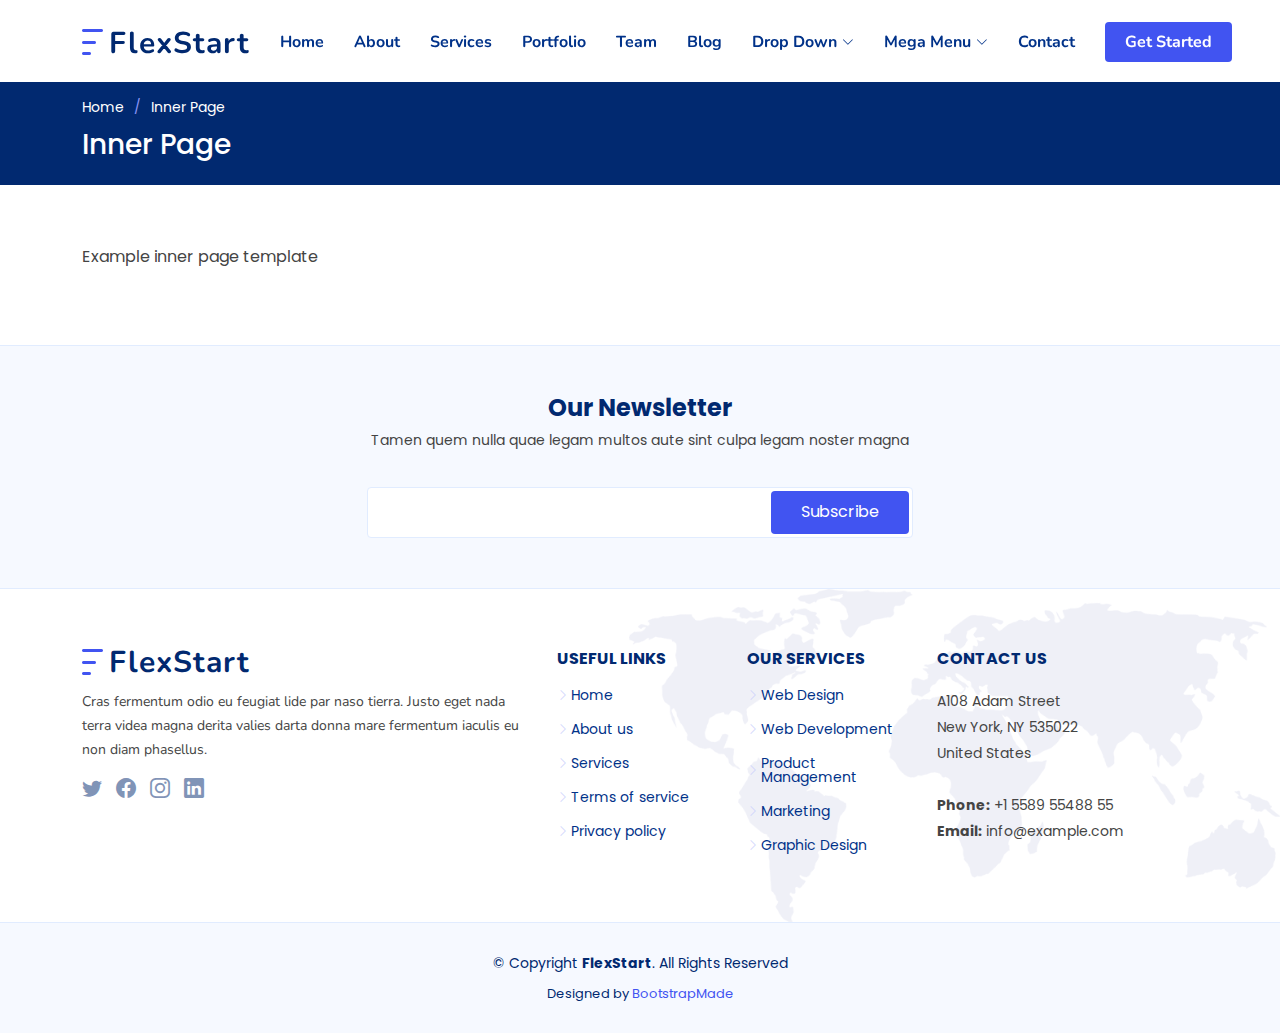
<file: bt-web-isc/inner-page.html>
<!DOCTYPE html>
<html lang="en">

<head>
  <meta charset="utf-8">
  <meta content="width=device-width, initial-scale=1.0" name="viewport">

  <title>Inner Page - FlexStart Bootstrap Template</title>
  <meta content="" name="description">
  <meta content="" name="keywords">

  <!-- Favicons -->
  <link href="assets/img/favicon.png" rel="icon">
  <link href="assets/img/apple-touch-icon.png" rel="apple-touch-icon">

  <!-- Google Fonts -->
  <link href="https://fonts.googleapis.com/css?family=Open+Sans:300,300i,400,400i,600,600i,700,700i|Nunito:300,300i,400,400i,600,600i,700,700i|Poppins:300,300i,400,400i,500,500i,600,600i,700,700i" rel="stylesheet">

  <!-- Vendor CSS Files -->
  <link href="assets/vendor/aos/aos.css" rel="stylesheet">
  <link href="assets/vendor/bootstrap/css/bootstrap.min.css" rel="stylesheet">
  <link href="assets/vendor/bootstrap-icons/bootstrap-icons.css" rel="stylesheet">
  <link href="assets/vendor/glightbox/css/glightbox.min.css" rel="stylesheet">
  <link href="assets/vendor/remixicon/remixicon.css" rel="stylesheet">
  <link href="assets/vendor/swiper/swiper-bundle.min.css" rel="stylesheet">

  <!-- Template Main CSS File -->
  <link href="assets/css/style.css" rel="stylesheet">

  <!-- =======================================================
  * Template Name: FlexStart
  * Updated: Sep 18 2023 with Bootstrap v5.3.2
  * Template URL: https://bootstrapmade.com/flexstart-bootstrap-startup-template/
  * Author: BootstrapMade.com
  * License: https://bootstrapmade.com/license/
  ======================================================== -->
</head>

<body>

  <!-- ======= Header ======= -->
  <header id="header" class="header fixed-top">
    <div class="container-fluid container-xl d-flex align-items-center justify-content-between">

      <a href="index.html" class="logo d-flex align-items-center">
        <img src="assets/img/logo.png" alt="">
        <span>FlexStart</span>
      </a>

      <nav id="navbar" class="navbar">
        <ul>
          <li><a class="nav-link scrollto " href="#hero">Home</a></li>
          <li><a class="nav-link scrollto" href="#about">About</a></li>
          <li><a class="nav-link scrollto" href="#services">Services</a></li>
          <li><a class="nav-link scrollto" href="#portfolio">Portfolio</a></li>
          <li><a class="nav-link scrollto" href="#team">Team</a></li>
          <li><a href="blog.html">Blog</a></li>
          <li class="dropdown"><a href="#"><span>Drop Down</span> <i class="bi bi-chevron-down"></i></a>
            <ul>
              <li><a href="#">Drop Down 1</a></li>
              <li class="dropdown"><a href="#"><span>Deep Drop Down</span> <i class="bi bi-chevron-right"></i></a>
                <ul>
                  <li><a href="#">Deep Drop Down 1</a></li>
                  <li><a href="#">Deep Drop Down 2</a></li>
                  <li><a href="#">Deep Drop Down 3</a></li>
                  <li><a href="#">Deep Drop Down 4</a></li>
                  <li><a href="#">Deep Drop Down 5</a></li>
                </ul>
              </li>
              <li><a href="#">Drop Down 2</a></li>
              <li><a href="#">Drop Down 3</a></li>
              <li><a href="#">Drop Down 4</a></li>
            </ul>
          </li>

          <li class="dropdown megamenu"><a href="#"><span>Mega Menu</span> <i class="bi bi-chevron-down"></i></a>
            <ul>
              <li>
                <a href="#">Column 1 link 1</a>
                <a href="#">Column 1 link 2</a>
                <a href="#">Column 1 link 3</a>
              </li>
              <li>
                <a href="#">Column 2 link 1</a>
                <a href="#">Column 2 link 2</a>
                <a href="#">Column 3 link 3</a>
              </li>
              <li>
                <a href="#">Column 3 link 1</a>
                <a href="#">Column 3 link 2</a>
                <a href="#">Column 3 link 3</a>
              </li>
              <li>
                <a href="#">Column 4 link 1</a>
                <a href="#">Column 4 link 2</a>
                <a href="#">Column 4 link 3</a>
              </li>
            </ul>
          </li>

          <li><a class="nav-link scrollto" href="#contact">Contact</a></li>
          <li><a class="getstarted scrollto" href="#about">Get Started</a></li>
        </ul>
        <i class="bi bi-list mobile-nav-toggle"></i>
      </nav><!-- .navbar -->

    </div>
  </header><!-- End Header -->

  <main id="main">

    <!-- ======= Breadcrumbs ======= -->
    <section class="breadcrumbs">
      <div class="container">

        <ol>
          <li><a href="index.html">Home</a></li>
          <li>Inner Page</li>
        </ol>
        <h2>Inner Page</h2>

      </div>
    </section><!-- End Breadcrumbs -->

    <section class="inner-page">
      <div class="container">
        <p>
          Example inner page template
        </p>
      </div>
    </section>

  </main><!-- End #main -->

  <!-- ======= Footer ======= -->
  <footer id="footer" class="footer">

    <div class="footer-newsletter">
      <div class="container">
        <div class="row justify-content-center">
          <div class="col-lg-12 text-center">
            <h4>Our Newsletter</h4>
            <p>Tamen quem nulla quae legam multos aute sint culpa legam noster magna</p>
          </div>
          <div class="col-lg-6">
            <form action="" method="post">
              <input type="email" name="email"><input type="submit" value="Subscribe">
            </form>
          </div>
        </div>
      </div>
    </div>

    <div class="footer-top">
      <div class="container">
        <div class="row gy-4">
          <div class="col-lg-5 col-md-12 footer-info">
            <a href="index.html" class="logo d-flex align-items-center">
              <img src="assets/img/logo.png" alt="">
              <span>FlexStart</span>
            </a>
            <p>Cras fermentum odio eu feugiat lide par naso tierra. Justo eget nada terra videa magna derita valies darta donna mare fermentum iaculis eu non diam phasellus.</p>
            <div class="social-links mt-3">
              <a href="#" class="twitter"><i class="bi bi-twitter"></i></a>
              <a href="#" class="facebook"><i class="bi bi-facebook"></i></a>
              <a href="#" class="instagram"><i class="bi bi-instagram"></i></a>
              <a href="#" class="linkedin"><i class="bi bi-linkedin"></i></a>
            </div>
          </div>

          <div class="col-lg-2 col-6 footer-links">
            <h4>Useful Links</h4>
            <ul>
              <li><i class="bi bi-chevron-right"></i> <a href="#">Home</a></li>
              <li><i class="bi bi-chevron-right"></i> <a href="#">About us</a></li>
              <li><i class="bi bi-chevron-right"></i> <a href="#">Services</a></li>
              <li><i class="bi bi-chevron-right"></i> <a href="#">Terms of service</a></li>
              <li><i class="bi bi-chevron-right"></i> <a href="#">Privacy policy</a></li>
            </ul>
          </div>

          <div class="col-lg-2 col-6 footer-links">
            <h4>Our Services</h4>
            <ul>
              <li><i class="bi bi-chevron-right"></i> <a href="#">Web Design</a></li>
              <li><i class="bi bi-chevron-right"></i> <a href="#">Web Development</a></li>
              <li><i class="bi bi-chevron-right"></i> <a href="#">Product Management</a></li>
              <li><i class="bi bi-chevron-right"></i> <a href="#">Marketing</a></li>
              <li><i class="bi bi-chevron-right"></i> <a href="#">Graphic Design</a></li>
            </ul>
          </div>

          <div class="col-lg-3 col-md-12 footer-contact text-center text-md-start">
            <h4>Contact Us</h4>
            <p>
              A108 Adam Street <br>
              New York, NY 535022<br>
              United States <br><br>
              <strong>Phone:</strong> +1 5589 55488 55<br>
              <strong>Email:</strong> info@example.com<br>
            </p>

          </div>

        </div>
      </div>
    </div>

    <div class="container">
      <div class="copyright">
        &copy; Copyright <strong><span>FlexStart</span></strong>. All Rights Reserved
      </div>
      <div class="credits">
        <!-- All the links in the footer should remain intact. -->
        <!-- You can delete the links only if you purchased the pro version. -->
        <!-- Licensing information: https://bootstrapmade.com/license/ -->
        <!-- Purchase the pro version with working PHP/AJAX contact form: https://bootstrapmade.com/flexstart-bootstrap-startup-template/ -->
        Designed by <a href="https://bootstrapmade.com/">BootstrapMade</a>
      </div>
    </div>
  </footer><!-- End Footer -->

  <a href="#" class="back-to-top d-flex align-items-center justify-content-center"><i class="bi bi-arrow-up-short"></i></a>

  <!-- Vendor JS Files -->
  <script src="assets/vendor/purecounter/purecounter_vanilla.js"></script>
  <script src="assets/vendor/aos/aos.js"></script>
  <script src="assets/vendor/bootstrap/js/bootstrap.bundle.min.js"></script>
  <script src="assets/vendor/glightbox/js/glightbox.min.js"></script>
  <script src="assets/vendor/isotope-layout/isotope.pkgd.min.js"></script>
  <script src="assets/vendor/swiper/swiper-bundle.min.js"></script>
  <script src="assets/vendor/php-email-form/validate.js"></script>

  <!-- Template Main JS File -->
  <script src="assets/js/main.js"></script>

</body>

</html>
</file>
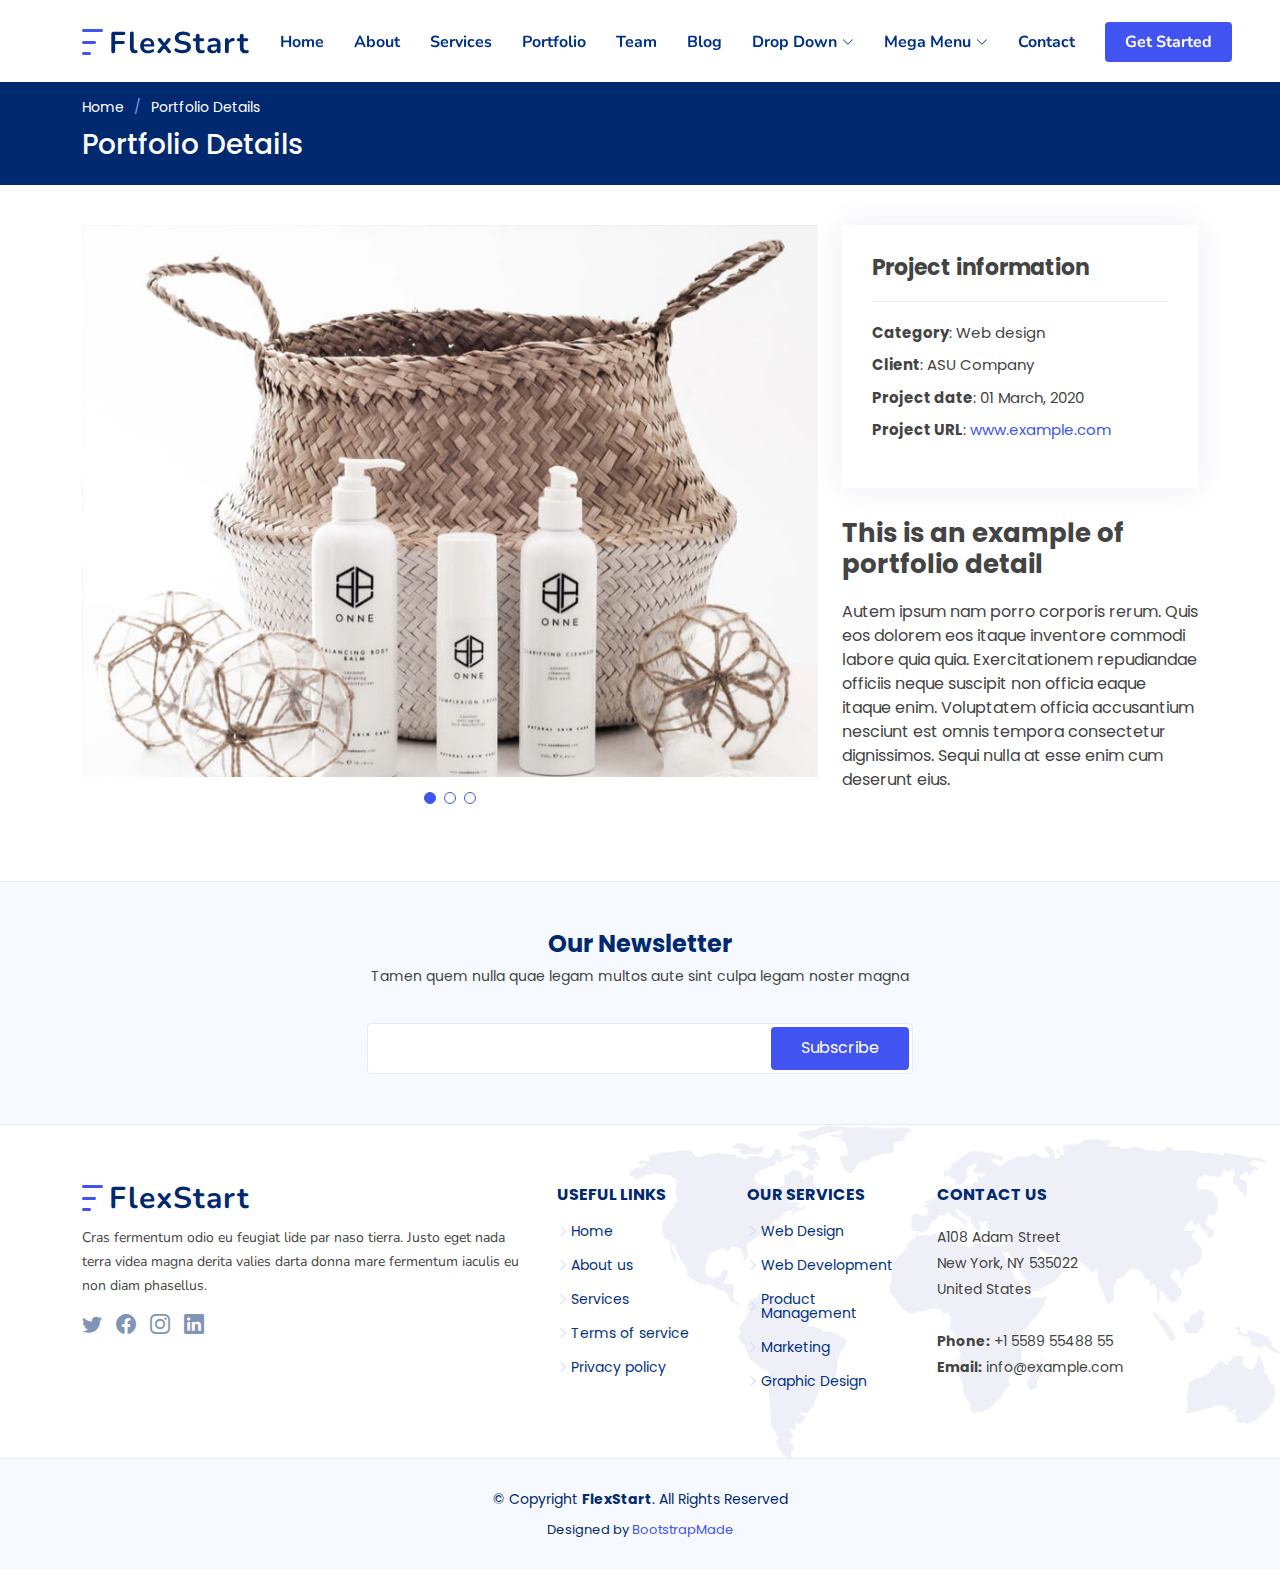
<file: bt-web-isc/portfolio-details.html>
<!DOCTYPE html>
<html lang="en">

<head>
  <meta charset="utf-8">
  <meta content="width=device-width, initial-scale=1.0" name="viewport">

  <title>Portfolio Details - FlexStart Bootstrap Template</title>
  <meta content="" name="description">
  <meta content="" name="keywords">

  <!-- Favicons -->
  <link href="assets/img/favicon.png" rel="icon">
  <link href="assets/img/apple-touch-icon.png" rel="apple-touch-icon">

  <!-- Google Fonts -->
  <link href="https://fonts.googleapis.com/css?family=Open+Sans:300,300i,400,400i,600,600i,700,700i|Nunito:300,300i,400,400i,600,600i,700,700i|Poppins:300,300i,400,400i,500,500i,600,600i,700,700i" rel="stylesheet">

  <!-- Vendor CSS Files -->
  <link href="assets/vendor/aos/aos.css" rel="stylesheet">
  <link href="assets/vendor/bootstrap/css/bootstrap.min.css" rel="stylesheet">
  <link href="assets/vendor/bootstrap-icons/bootstrap-icons.css" rel="stylesheet">
  <link href="assets/vendor/glightbox/css/glightbox.min.css" rel="stylesheet">
  <link href="assets/vendor/remixicon/remixicon.css" rel="stylesheet">
  <link href="assets/vendor/swiper/swiper-bundle.min.css" rel="stylesheet">

  <!-- Template Main CSS File -->
  <link href="assets/css/style.css" rel="stylesheet">

  <!-- =======================================================
  * Template Name: FlexStart
  * Updated: Sep 18 2023 with Bootstrap v5.3.2
  * Template URL: https://bootstrapmade.com/flexstart-bootstrap-startup-template/
  * Author: BootstrapMade.com
  * License: https://bootstrapmade.com/license/
  ======================================================== -->
</head>

<body>

  <!-- ======= Header ======= -->
  <header id="header" class="header fixed-top">
    <div class="container-fluid container-xl d-flex align-items-center justify-content-between">

      <a href="index.html" class="logo d-flex align-items-center">
        <img src="assets/img/logo.png" alt="">
        <span>FlexStart</span>
      </a>

      <nav id="navbar" class="navbar">
        <ul>
          <li><a class="nav-link scrollto " href="#hero">Home</a></li>
          <li><a class="nav-link scrollto" href="#about">About</a></li>
          <li><a class="nav-link scrollto" href="#services">Services</a></li>
          <li><a class="nav-link scrollto" href="#portfolio">Portfolio</a></li>
          <li><a class="nav-link scrollto" href="#team">Team</a></li>
          <li><a href="blog.html">Blog</a></li>
          <li class="dropdown"><a href="#"><span>Drop Down</span> <i class="bi bi-chevron-down"></i></a>
            <ul>
              <li><a href="#">Drop Down 1</a></li>
              <li class="dropdown"><a href="#"><span>Deep Drop Down</span> <i class="bi bi-chevron-right"></i></a>
                <ul>
                  <li><a href="#">Deep Drop Down 1</a></li>
                  <li><a href="#">Deep Drop Down 2</a></li>
                  <li><a href="#">Deep Drop Down 3</a></li>
                  <li><a href="#">Deep Drop Down 4</a></li>
                  <li><a href="#">Deep Drop Down 5</a></li>
                </ul>
              </li>
              <li><a href="#">Drop Down 2</a></li>
              <li><a href="#">Drop Down 3</a></li>
              <li><a href="#">Drop Down 4</a></li>
            </ul>
          </li>

          <li class="dropdown megamenu"><a href="#"><span>Mega Menu</span> <i class="bi bi-chevron-down"></i></a>
            <ul>
              <li>
                <a href="#">Column 1 link 1</a>
                <a href="#">Column 1 link 2</a>
                <a href="#">Column 1 link 3</a>
              </li>
              <li>
                <a href="#">Column 2 link 1</a>
                <a href="#">Column 2 link 2</a>
                <a href="#">Column 3 link 3</a>
              </li>
              <li>
                <a href="#">Column 3 link 1</a>
                <a href="#">Column 3 link 2</a>
                <a href="#">Column 3 link 3</a>
              </li>
              <li>
                <a href="#">Column 4 link 1</a>
                <a href="#">Column 4 link 2</a>
                <a href="#">Column 4 link 3</a>
              </li>
            </ul>
          </li>

          <li><a class="nav-link scrollto" href="#contact">Contact</a></li>
          <li><a class="getstarted scrollto" href="#about">Get Started</a></li>
        </ul>
        <i class="bi bi-list mobile-nav-toggle"></i>
      </nav><!-- .navbar -->

    </div>
  </header><!-- End Header -->

  <main id="main">

    <!-- ======= Breadcrumbs ======= -->
    <section class="breadcrumbs">
      <div class="container">

        <ol>
          <li><a href="index.html">Home</a></li>
          <li>Portfolio Details</li>
        </ol>
        <h2>Portfolio Details</h2>

      </div>
    </section><!-- End Breadcrumbs -->

    <!-- ======= Portfolio Details Section ======= -->
    <section id="portfolio-details" class="portfolio-details">
      <div class="container">

        <div class="row gy-4">

          <div class="col-lg-8">
            <div class="portfolio-details-slider swiper">
              <div class="swiper-wrapper align-items-center">

                <div class="swiper-slide">
                  <img src="assets/img/portfolio/portfolio-1.jpg" alt="">
                </div>

                <div class="swiper-slide">
                  <img src="assets/img/portfolio/portfolio-2.jpg" alt="">
                </div>

                <div class="swiper-slide">
                  <img src="assets/img/portfolio/portfolio-3.jpg" alt="">
                </div>

              </div>
              <div class="swiper-pagination"></div>
            </div>
          </div>

          <div class="col-lg-4">
            <div class="portfolio-info">
              <h3>Project information</h3>
              <ul>
                <li><strong>Category</strong>: Web design</li>
                <li><strong>Client</strong>: ASU Company</li>
                <li><strong>Project date</strong>: 01 March, 2020</li>
                <li><strong>Project URL</strong>: <a href="#">www.example.com</a></li>
              </ul>
            </div>
            <div class="portfolio-description">
              <h2>This is an example of portfolio detail</h2>
              <p>
                Autem ipsum nam porro corporis rerum. Quis eos dolorem eos itaque inventore commodi labore quia quia. Exercitationem repudiandae officiis neque suscipit non officia eaque itaque enim. Voluptatem officia accusantium nesciunt est omnis tempora consectetur dignissimos. Sequi nulla at esse enim cum deserunt eius.
              </p>
            </div>
          </div>

        </div>

      </div>
    </section><!-- End Portfolio Details Section -->

  </main><!-- End #main -->

  <!-- ======= Footer ======= -->
  <footer id="footer" class="footer">

    <div class="footer-newsletter">
      <div class="container">
        <div class="row justify-content-center">
          <div class="col-lg-12 text-center">
            <h4>Our Newsletter</h4>
            <p>Tamen quem nulla quae legam multos aute sint culpa legam noster magna</p>
          </div>
          <div class="col-lg-6">
            <form action="" method="post">
              <input type="email" name="email"><input type="submit" value="Subscribe">
            </form>
          </div>
        </div>
      </div>
    </div>

    <div class="footer-top">
      <div class="container">
        <div class="row gy-4">
          <div class="col-lg-5 col-md-12 footer-info">
            <a href="index.html" class="logo d-flex align-items-center">
              <img src="assets/img/logo.png" alt="">
              <span>FlexStart</span>
            </a>
            <p>Cras fermentum odio eu feugiat lide par naso tierra. Justo eget nada terra videa magna derita valies darta donna mare fermentum iaculis eu non diam phasellus.</p>
            <div class="social-links mt-3">
              <a href="#" class="twitter"><i class="bi bi-twitter"></i></a>
              <a href="#" class="facebook"><i class="bi bi-facebook"></i></a>
              <a href="#" class="instagram"><i class="bi bi-instagram"></i></a>
              <a href="#" class="linkedin"><i class="bi bi-linkedin"></i></a>
            </div>
          </div>

          <div class="col-lg-2 col-6 footer-links">
            <h4>Useful Links</h4>
            <ul>
              <li><i class="bi bi-chevron-right"></i> <a href="#">Home</a></li>
              <li><i class="bi bi-chevron-right"></i> <a href="#">About us</a></li>
              <li><i class="bi bi-chevron-right"></i> <a href="#">Services</a></li>
              <li><i class="bi bi-chevron-right"></i> <a href="#">Terms of service</a></li>
              <li><i class="bi bi-chevron-right"></i> <a href="#">Privacy policy</a></li>
            </ul>
          </div>

          <div class="col-lg-2 col-6 footer-links">
            <h4>Our Services</h4>
            <ul>
              <li><i class="bi bi-chevron-right"></i> <a href="#">Web Design</a></li>
              <li><i class="bi bi-chevron-right"></i> <a href="#">Web Development</a></li>
              <li><i class="bi bi-chevron-right"></i> <a href="#">Product Management</a></li>
              <li><i class="bi bi-chevron-right"></i> <a href="#">Marketing</a></li>
              <li><i class="bi bi-chevron-right"></i> <a href="#">Graphic Design</a></li>
            </ul>
          </div>

          <div class="col-lg-3 col-md-12 footer-contact text-center text-md-start">
            <h4>Contact Us</h4>
            <p>
              A108 Adam Street <br>
              New York, NY 535022<br>
              United States <br><br>
              <strong>Phone:</strong> +1 5589 55488 55<br>
              <strong>Email:</strong> info@example.com<br>
            </p>

          </div>

        </div>
      </div>
    </div>

    <div class="container">
      <div class="copyright">
        &copy; Copyright <strong><span>FlexStart</span></strong>. All Rights Reserved
      </div>
      <div class="credits">
        <!-- All the links in the footer should remain intact. -->
        <!-- You can delete the links only if you purchased the pro version. -->
        <!-- Licensing information: https://bootstrapmade.com/license/ -->
        <!-- Purchase the pro version with working PHP/AJAX contact form: https://bootstrapmade.com/flexstart-bootstrap-startup-template/ -->
        Designed by <a href="https://bootstrapmade.com/">BootstrapMade</a>
      </div>
    </div>
  </footer><!-- End Footer -->

  <a href="#" class="back-to-top d-flex align-items-center justify-content-center"><i class="bi bi-arrow-up-short"></i></a>

  <!-- Vendor JS Files -->
  <script src="assets/vendor/purecounter/purecounter_vanilla.js"></script>
  <script src="assets/vendor/aos/aos.js"></script>
  <script src="assets/vendor/bootstrap/js/bootstrap.bundle.min.js"></script>
  <script src="assets/vendor/glightbox/js/glightbox.min.js"></script>
  <script src="assets/vendor/isotope-layout/isotope.pkgd.min.js"></script>
  <script src="assets/vendor/swiper/swiper-bundle.min.js"></script>
  <script src="assets/vendor/php-email-form/validate.js"></script>

  <!-- Template Main JS File -->
  <script src="assets/js/main.js"></script>

</body>

</html>
</file>
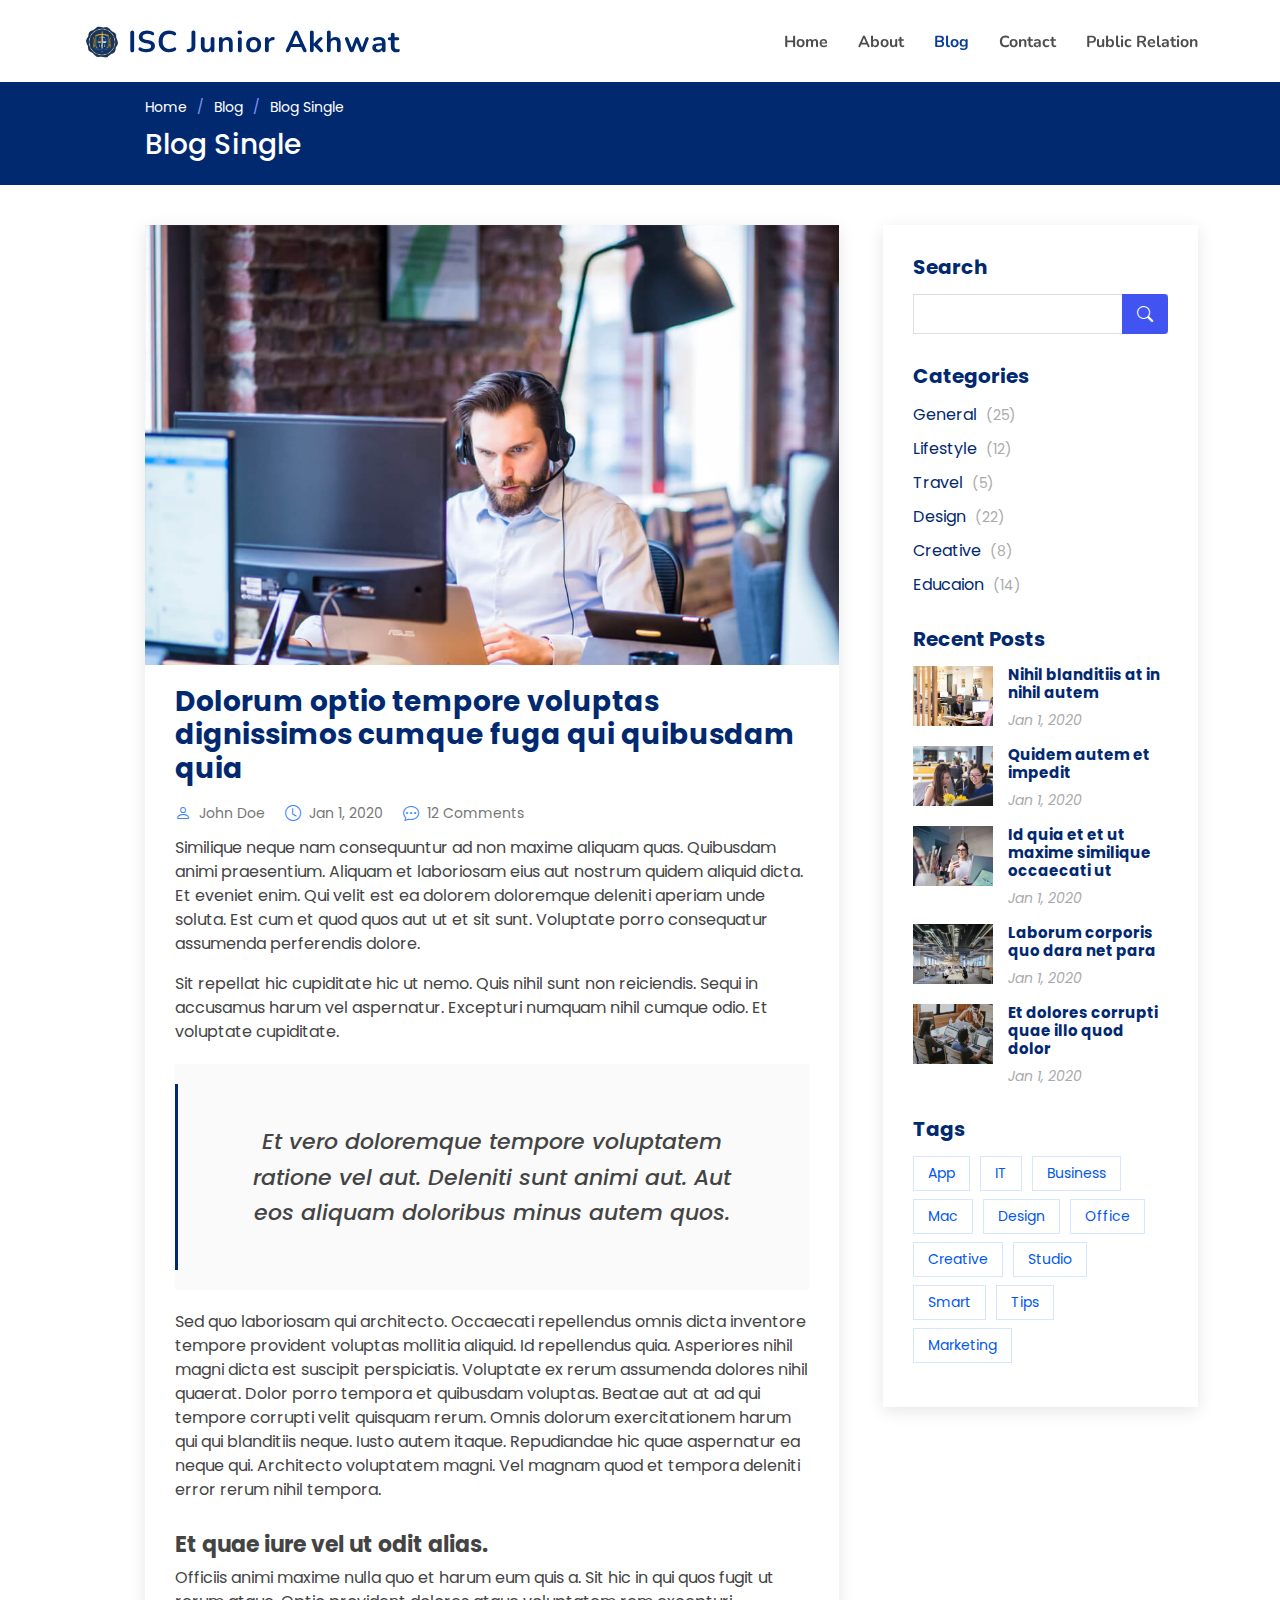
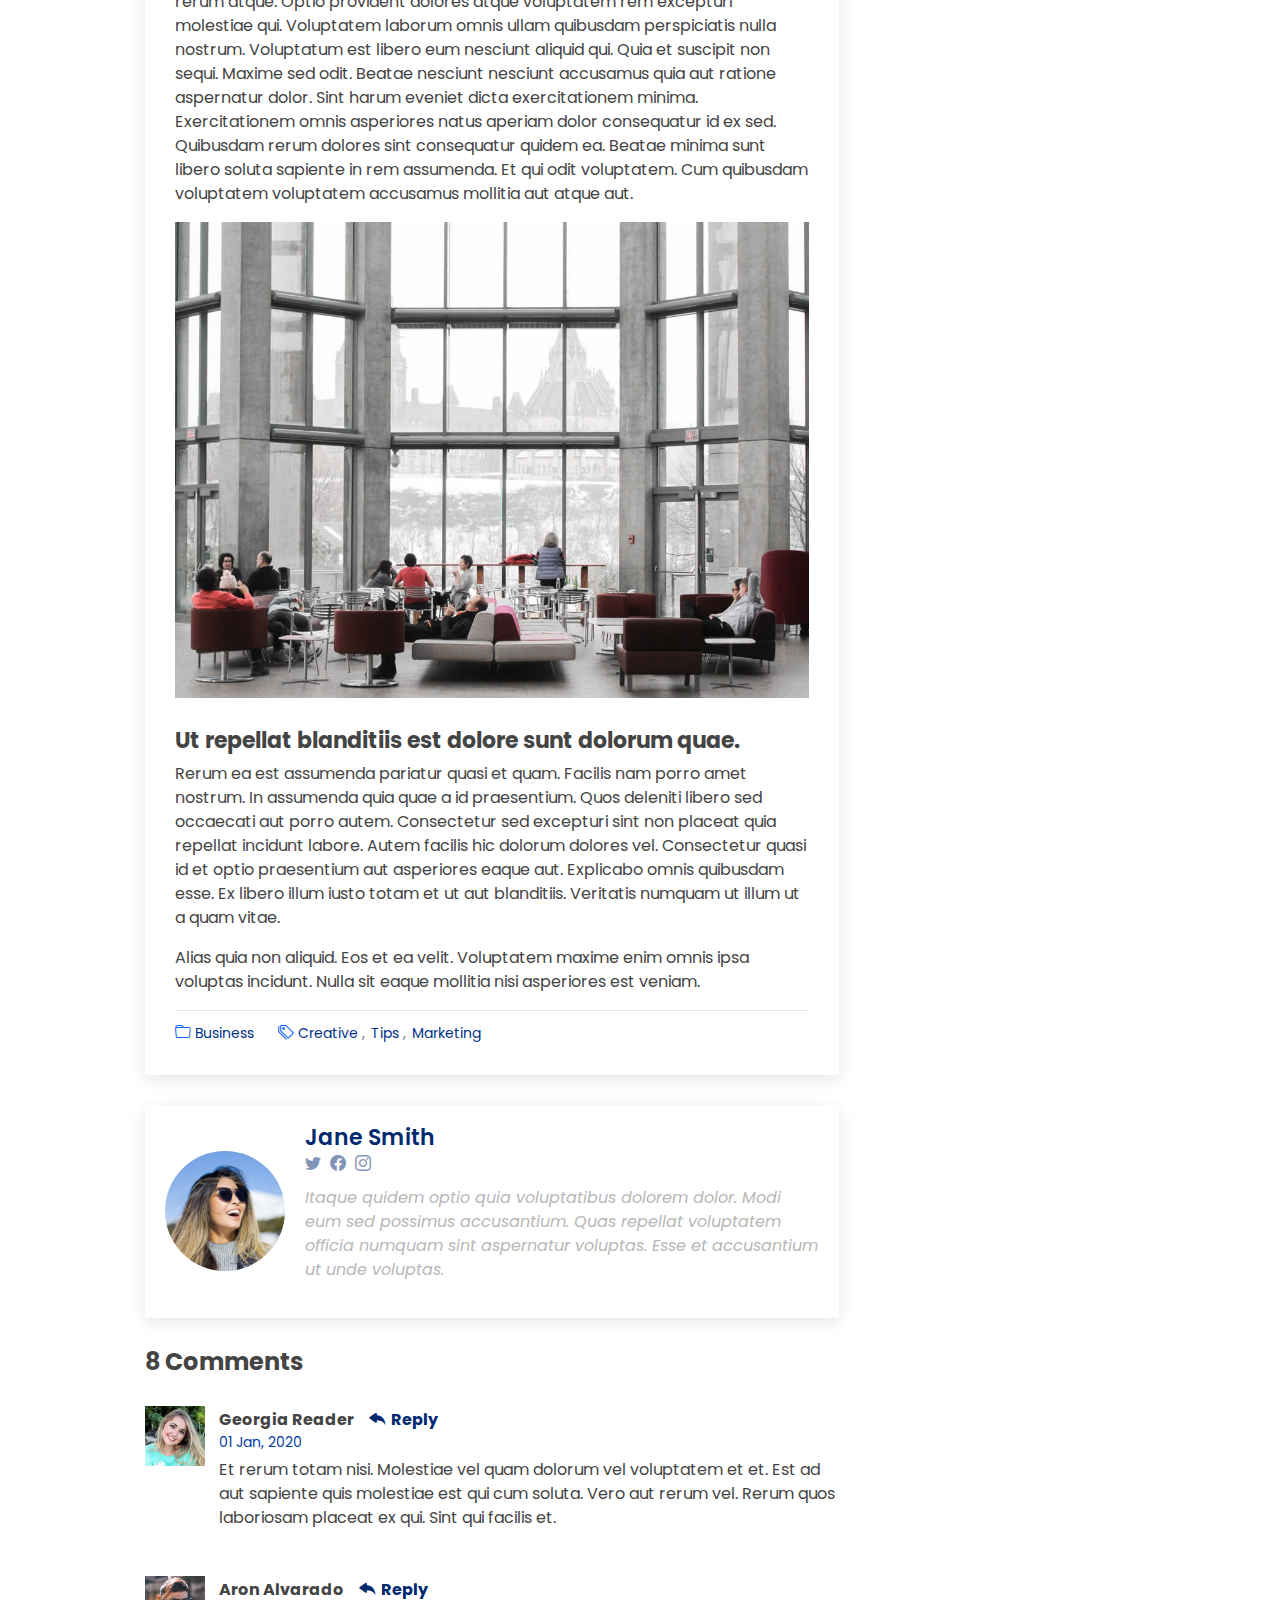
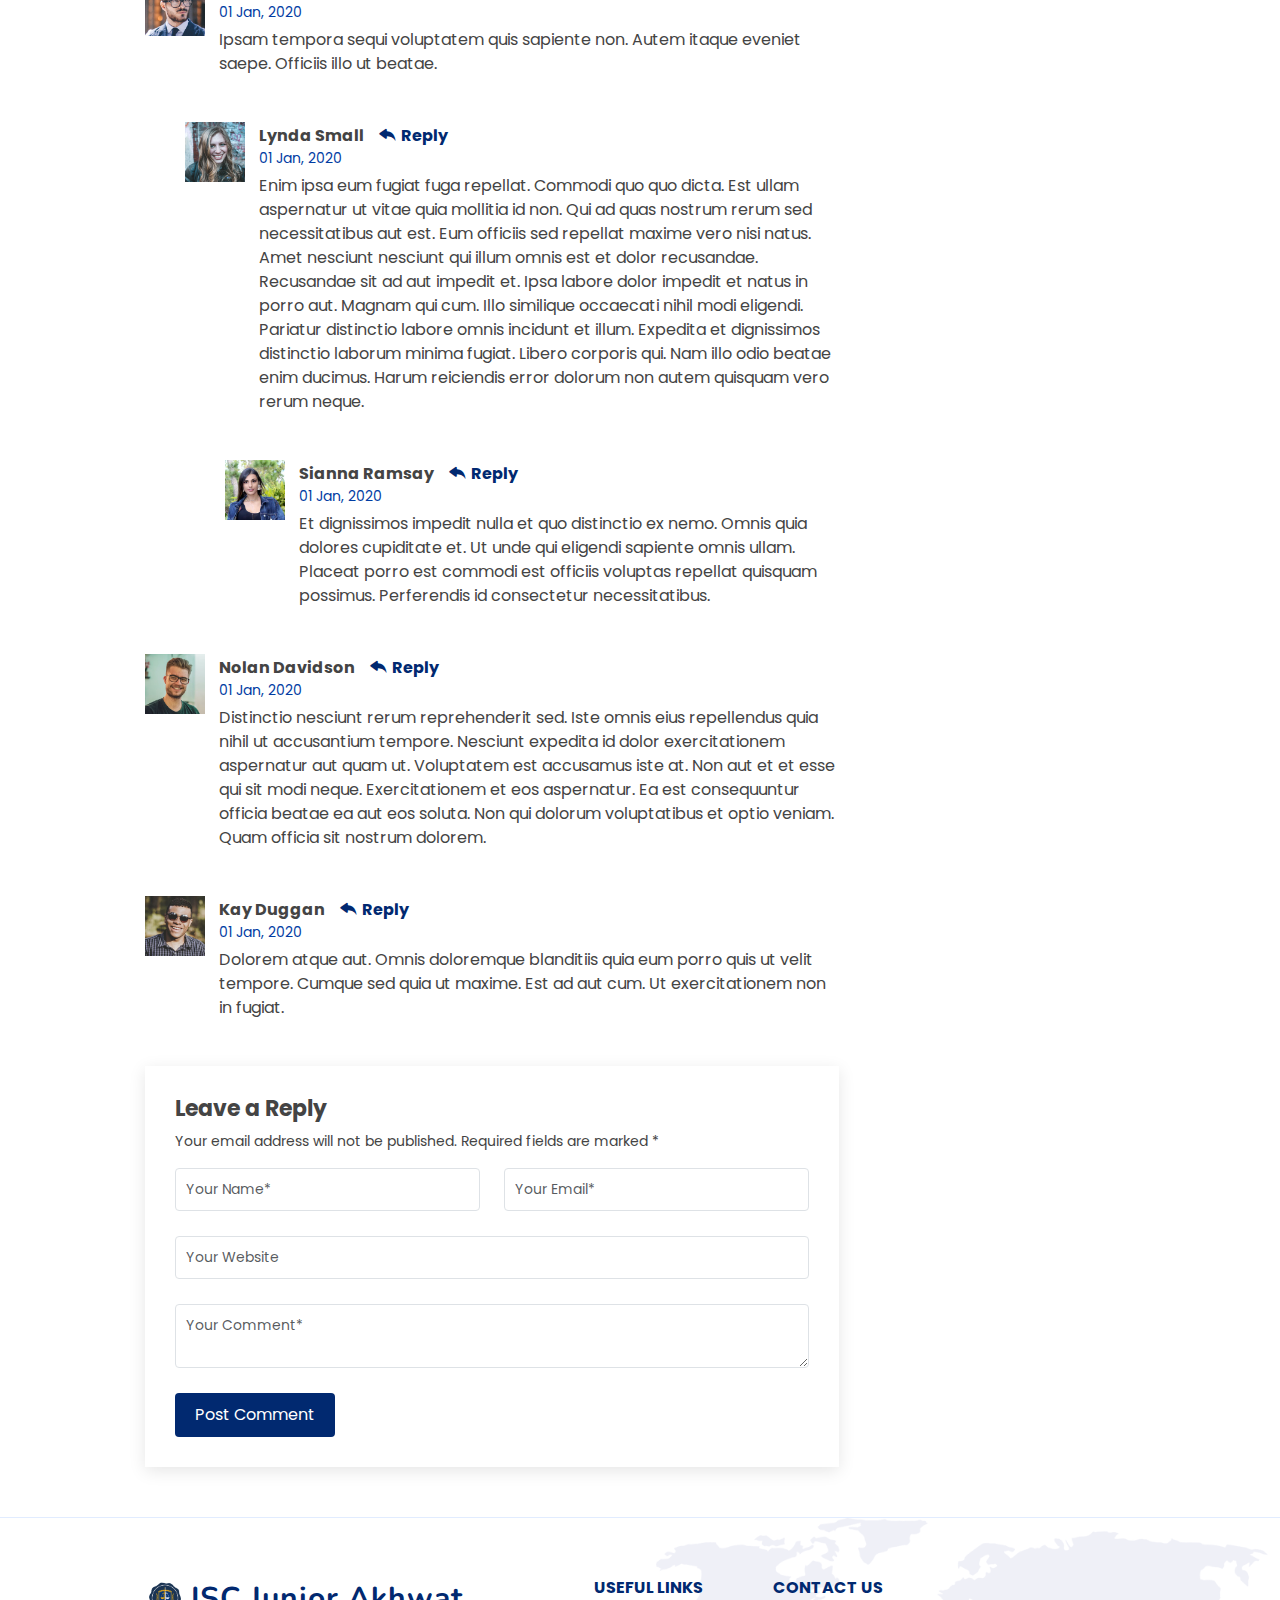
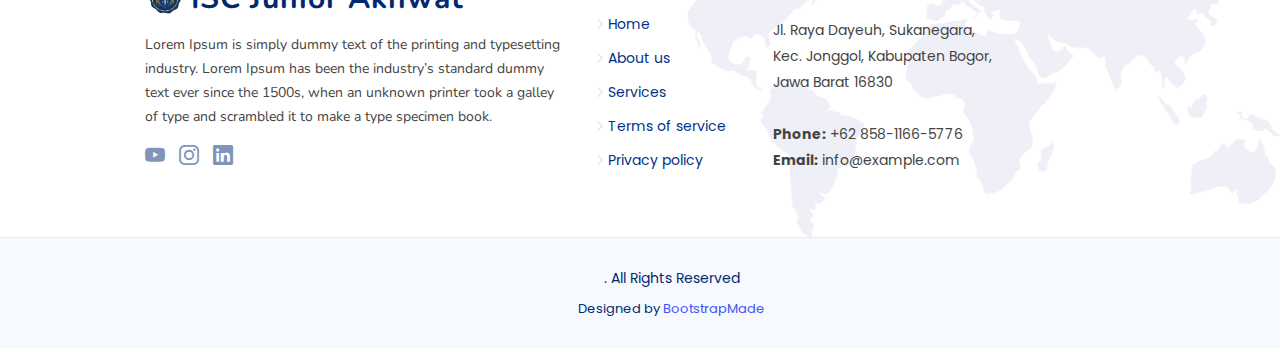
<file: FlexStart/blog-single.html>
<!DOCTYPE html>
<html lang="en">

<head>
  <meta charset="utf-8">
  <meta content="width=device-width, initial-scale=1.0" name="viewport">

  <title>Blog</title>
  <meta content="" name="description">
  <meta content="" name="keywords">

  <!-- Favicons -->
  <link href="assets/img/favicon.png" rel="icon">
  <link href="assets/img/apple-touch-icon.png" rel="apple-touch-icon">

  <!-- Google Fonts -->
  <link href="https://fonts.googleapis.com/css?family=Open+Sans:300,300i,400,400i,600,600i,700,700i|Nunito:300,300i,400,400i,600,600i,700,700i|Poppins:300,300i,400,400i,500,500i,600,600i,700,700i" rel="stylesheet">

  <!-- Vendor CSS Files -->
  <link href="assets/vendor/aos/aos.css" rel="stylesheet">
  <link href="assets/vendor/bootstrap/css/bootstrap.min.css" rel="stylesheet">
  <link href="assets/vendor/bootstrap-icons/bootstrap-icons.css" rel="stylesheet">
  <link href="assets/vendor/glightbox/css/glightbox.min.css" rel="stylesheet">
  <link href="assets/vendor/remixicon/remixicon.css" rel="stylesheet">
  <link href="assets/vendor/swiper/swiper-bundle.min.css" rel="stylesheet">

  <!-- Template Main CSS File -->
  <link href="assets/css/style.css" rel="stylesheet">

  <!-- =======================================================
  * Template Name: FlexStart
  * Updated: Sep 18 2023 with Bootstrap v5.3.2
  * Template URL: https://bootstrapmade.com/flexstart-bootstrap-startup-template/
  * Author: BootstrapMade.com
  * License: https://bootstrapmade.com/license/
  ======================================================== -->
</head>

<body>

  <!-- ======= Header ======= -->
  <header id="header" class="header fixed-top">
    <div class="container-fluid container-xl d-flex align-items-center justify-content-between">

      <a href="index.html" class="logo d-flex align-items-center">
        <img src="assets/img/isc-logo-hd.png" alt="">
        <span>ISC Junior Akhwat</span>
      </a>

      <nav id="navbar" class="navbar">
        <ul>
          <li><a class="nav-link scrollto " href="#hero">Home</a></li>
          <li><a class="nav-link scrollto" href="#about">About</a></li>
          <!-- <li><a class="nav-link scrollto" href="#services">Services</a></li>
          <li><a class="nav-link scrollto" href="#portfolio">Portfolio</a></li>
          <li><a class="nav-link scrollto" href="#team">Team</a></li> -->
          <li><a class="active" href="blog.html">Blog</a></li>
          <!-- <li class="dropdown"><a href="#"><span>Drop Down</span> <i class="bi bi-chevron-down"></i></a>
            <ul>
              <li><a href="#">Drop Down 1</a></li>
              <li class="dropdown"><a href="#"><span>Deep Drop Down</span> <i class="bi bi-chevron-right"></i></a>
                <ul>
                  <li><a href="#">Deep Drop Down 1</a></li>
                  <li><a href="#">Deep Drop Down 2</a></li>
                  <li><a href="#">Deep Drop Down 3</a></li>
                  <li><a href="#">Deep Drop Down 4</a></li>
                  <li><a href="#">Deep Drop Down 5</a></li>
                </ul>
              </li>
              <li><a href="#">Drop Down 2</a></li>
              <li><a href="#">Drop Down 3</a></li>
              <li><a href="#">Drop Down 4</a></li>
            </ul>
          </li>

          <li class="dropdown megamenu"><a href="#"><span>Mega Menu</span> <i class="bi bi-chevron-down"></i></a>
            <ul>
              <li>
                <a href="#">Column 1 link 1</a>
                <a href="#">Column 1 link 2</a>
                <a href="#">Column 1 link 3</a>
              </li>
              <li>
                <a href="#">Column 2 link 1</a>
                <a href="#">Column 2 link 2</a>
                <a href="#">Column 3 link 3</a>
              </li>
              <li>
                <a href="#">Column 3 link 1</a>
                <a href="#">Column 3 link 2</a>
                <a href="#">Column 3 link 3</a>
              </li>
              <li>
                <a href="#">Column 4 link 1</a>
                <a href="#">Column 4 link 2</a>
                <a href="#">Column 4 link 3</a>
              </li>
            </ul>
          </li> -->

          <li><a class="nav-link scrollto" href="#contact">Contact</a></li>
          <li><a class="getstarted scrollto" href="#about">Public Relation</a></li>
        </ul>
        <i class="bi bi-list mobile-nav-toggle"></i>
      </nav><!-- .navbar -->

    </div>
  </header><!-- End Header -->

  <main id="main">

    <!-- ======= Breadcrumbs ======= -->
    <section class="breadcrumbs">
      <div class="container">

        <ol>
          <li><a href="index.html">Home</a></li>
          <li><a href="blog.html">Blog</a></li>
          <li>Blog Single</li>
        </ol>
        <h2>Blog Single</h2>

      </div>
    </section><!-- End Breadcrumbs -->

    <!-- ======= Blog Single Section ======= -->
    <section id="blog" class="blog">
      <div class="container" data-aos="fade-up">

        <div class="row">

          <div class="col-lg-8 entries">

            <article class="entry entry-single">

              <div class="entry-img">
                <img src="assets/img/blog/blog-1.jpg" alt="" class="img-fluid">
              </div>

              <h2 class="entry-title">
                <a href="blog-single.html">Dolorum optio tempore voluptas dignissimos cumque fuga qui quibusdam quia</a>
              </h2>

              <div class="entry-meta">
                <ul>
                  <li class="d-flex align-items-center"><i class="bi bi-person"></i> <a href="blog-single.html">John Doe</a></li>
                  <li class="d-flex align-items-center"><i class="bi bi-clock"></i> <a href="blog-single.html"><time datetime="2020-01-01">Jan 1, 2020</time></a></li>
                  <li class="d-flex align-items-center"><i class="bi bi-chat-dots"></i> <a href="blog-single.html">12 Comments</a></li>
                </ul>
              </div>

              <div class="entry-content">
                <p>
                  Similique neque nam consequuntur ad non maxime aliquam quas. Quibusdam animi praesentium. Aliquam et laboriosam eius aut nostrum quidem aliquid dicta.
                  Et eveniet enim. Qui velit est ea dolorem doloremque deleniti aperiam unde soluta. Est cum et quod quos aut ut et sit sunt. Voluptate porro consequatur assumenda perferendis dolore.
                </p>

                <p>
                  Sit repellat hic cupiditate hic ut nemo. Quis nihil sunt non reiciendis. Sequi in accusamus harum vel aspernatur. Excepturi numquam nihil cumque odio. Et voluptate cupiditate.
                </p>

                <blockquote>
                  <p>
                    Et vero doloremque tempore voluptatem ratione vel aut. Deleniti sunt animi aut. Aut eos aliquam doloribus minus autem quos.
                  </p>
                </blockquote>

                <p>
                  Sed quo laboriosam qui architecto. Occaecati repellendus omnis dicta inventore tempore provident voluptas mollitia aliquid. Id repellendus quia. Asperiores nihil magni dicta est suscipit perspiciatis. Voluptate ex rerum assumenda dolores nihil quaerat.
                  Dolor porro tempora et quibusdam voluptas. Beatae aut at ad qui tempore corrupti velit quisquam rerum. Omnis dolorum exercitationem harum qui qui blanditiis neque.
                  Iusto autem itaque. Repudiandae hic quae aspernatur ea neque qui. Architecto voluptatem magni. Vel magnam quod et tempora deleniti error rerum nihil tempora.
                </p>

                <h3>Et quae iure vel ut odit alias.</h3>
                <p>
                  Officiis animi maxime nulla quo et harum eum quis a. Sit hic in qui quos fugit ut rerum atque. Optio provident dolores atque voluptatem rem excepturi molestiae qui. Voluptatem laborum omnis ullam quibusdam perspiciatis nulla nostrum. Voluptatum est libero eum nesciunt aliquid qui.
                  Quia et suscipit non sequi. Maxime sed odit. Beatae nesciunt nesciunt accusamus quia aut ratione aspernatur dolor. Sint harum eveniet dicta exercitationem minima. Exercitationem omnis asperiores natus aperiam dolor consequatur id ex sed. Quibusdam rerum dolores sint consequatur quidem ea.
                  Beatae minima sunt libero soluta sapiente in rem assumenda. Et qui odit voluptatem. Cum quibusdam voluptatem voluptatem accusamus mollitia aut atque aut.
                </p>
                <img src="assets/img/blog/blog-inside-post.jpg" class="img-fluid" alt="">

                <h3>Ut repellat blanditiis est dolore sunt dolorum quae.</h3>
                <p>
                  Rerum ea est assumenda pariatur quasi et quam. Facilis nam porro amet nostrum. In assumenda quia quae a id praesentium. Quos deleniti libero sed occaecati aut porro autem. Consectetur sed excepturi sint non placeat quia repellat incidunt labore. Autem facilis hic dolorum dolores vel.
                  Consectetur quasi id et optio praesentium aut asperiores eaque aut. Explicabo omnis quibusdam esse. Ex libero illum iusto totam et ut aut blanditiis. Veritatis numquam ut illum ut a quam vitae.
                </p>
                <p>
                  Alias quia non aliquid. Eos et ea velit. Voluptatem maxime enim omnis ipsa voluptas incidunt. Nulla sit eaque mollitia nisi asperiores est veniam.
                </p>

              </div>

              <div class="entry-footer">
                <i class="bi bi-folder"></i>
                <ul class="cats">
                  <li><a href="#">Business</a></li>
                </ul>

                <i class="bi bi-tags"></i>
                <ul class="tags">
                  <li><a href="#">Creative</a></li>
                  <li><a href="#">Tips</a></li>
                  <li><a href="#">Marketing</a></li>
                </ul>
              </div>

            </article><!-- End blog entry -->

            <div class="blog-author d-flex align-items-center">
              <img src="assets/img/blog/blog-author.jpg" class="rounded-circle float-left" alt="">
              <div>
                <h4>Jane Smith</h4>
                <div class="social-links">
                  <a href="https://twitters.com/#"><i class="bi bi-twitter"></i></a>
                  <a href="https://facebook.com/#"><i class="bi bi-facebook"></i></a>
                  <a href="https://instagram.com/#"><i class="biu bi-instagram"></i></a>
                </div>
                <p>
                  Itaque quidem optio quia voluptatibus dolorem dolor. Modi eum sed possimus accusantium. Quas repellat voluptatem officia numquam sint aspernatur voluptas. Esse et accusantium ut unde voluptas.
                </p>
              </div>
            </div><!-- End blog author bio -->

            <div class="blog-comments">

              <h4 class="comments-count">8 Comments</h4>

              <div id="comment-1" class="comment">
                <div class="d-flex">
                  <div class="comment-img"><img src="assets/img/blog/comments-1.jpg" alt=""></div>
                  <div>
                    <h5><a href="">Georgia Reader</a> <a href="#" class="reply"><i class="bi bi-reply-fill"></i> Reply</a></h5>
                    <time datetime="2020-01-01">01 Jan, 2020</time>
                    <p>
                      Et rerum totam nisi. Molestiae vel quam dolorum vel voluptatem et et. Est ad aut sapiente quis molestiae est qui cum soluta.
                      Vero aut rerum vel. Rerum quos laboriosam placeat ex qui. Sint qui facilis et.
                    </p>
                  </div>
                </div>
              </div><!-- End comment #1 -->

              <div id="comment-2" class="comment">
                <div class="d-flex">
                  <div class="comment-img"><img src="assets/img/blog/comments-2.jpg" alt=""></div>
                  <div>
                    <h5><a href="">Aron Alvarado</a> <a href="#" class="reply"><i class="bi bi-reply-fill"></i> Reply</a></h5>
                    <time datetime="2020-01-01">01 Jan, 2020</time>
                    <p>
                      Ipsam tempora sequi voluptatem quis sapiente non. Autem itaque eveniet saepe. Officiis illo ut beatae.
                    </p>
                  </div>
                </div>

                <div id="comment-reply-1" class="comment comment-reply">
                  <div class="d-flex">
                    <div class="comment-img"><img src="assets/img/blog/comments-3.jpg" alt=""></div>
                    <div>
                      <h5><a href="">Lynda Small</a> <a href="#" class="reply"><i class="bi bi-reply-fill"></i> Reply</a></h5>
                      <time datetime="2020-01-01">01 Jan, 2020</time>
                      <p>
                        Enim ipsa eum fugiat fuga repellat. Commodi quo quo dicta. Est ullam aspernatur ut vitae quia mollitia id non. Qui ad quas nostrum rerum sed necessitatibus aut est. Eum officiis sed repellat maxime vero nisi natus. Amet nesciunt nesciunt qui illum omnis est et dolor recusandae.

                        Recusandae sit ad aut impedit et. Ipsa labore dolor impedit et natus in porro aut. Magnam qui cum. Illo similique occaecati nihil modi eligendi. Pariatur distinctio labore omnis incidunt et illum. Expedita et dignissimos distinctio laborum minima fugiat.

                        Libero corporis qui. Nam illo odio beatae enim ducimus. Harum reiciendis error dolorum non autem quisquam vero rerum neque.
                      </p>
                    </div>
                  </div>

                  <div id="comment-reply-2" class="comment comment-reply">
                    <div class="d-flex">
                      <div class="comment-img"><img src="assets/img/blog/comments-4.jpg" alt=""></div>
                      <div>
                        <h5><a href="">Sianna Ramsay</a> <a href="#" class="reply"><i class="bi bi-reply-fill"></i> Reply</a></h5>
                        <time datetime="2020-01-01">01 Jan, 2020</time>
                        <p>
                          Et dignissimos impedit nulla et quo distinctio ex nemo. Omnis quia dolores cupiditate et. Ut unde qui eligendi sapiente omnis ullam. Placeat porro est commodi est officiis voluptas repellat quisquam possimus. Perferendis id consectetur necessitatibus.
                        </p>
                      </div>
                    </div>

                  </div><!-- End comment reply #2-->

                </div><!-- End comment reply #1-->

              </div><!-- End comment #2-->

              <div id="comment-3" class="comment">
                <div class="d-flex">
                  <div class="comment-img"><img src="assets/img/blog/comments-5.jpg" alt=""></div>
                  <div>
                    <h5><a href="">Nolan Davidson</a> <a href="#" class="reply"><i class="bi bi-reply-fill"></i> Reply</a></h5>
                    <time datetime="2020-01-01">01 Jan, 2020</time>
                    <p>
                      Distinctio nesciunt rerum reprehenderit sed. Iste omnis eius repellendus quia nihil ut accusantium tempore. Nesciunt expedita id dolor exercitationem aspernatur aut quam ut. Voluptatem est accusamus iste at.
                      Non aut et et esse qui sit modi neque. Exercitationem et eos aspernatur. Ea est consequuntur officia beatae ea aut eos soluta. Non qui dolorum voluptatibus et optio veniam. Quam officia sit nostrum dolorem.
                    </p>
                  </div>
                </div>

              </div><!-- End comment #3 -->

              <div id="comment-4" class="comment">
                <div class="d-flex">
                  <div class="comment-img"><img src="assets/img/blog/comments-6.jpg" alt=""></div>
                  <div>
                    <h5><a href="">Kay Duggan</a> <a href="#" class="reply"><i class="bi bi-reply-fill"></i> Reply</a></h5>
                    <time datetime="2020-01-01">01 Jan, 2020</time>
                    <p>
                      Dolorem atque aut. Omnis doloremque blanditiis quia eum porro quis ut velit tempore. Cumque sed quia ut maxime. Est ad aut cum. Ut exercitationem non in fugiat.
                    </p>
                  </div>
                </div>

              </div><!-- End comment #4 -->

              <div class="reply-form">
                <h4>Leave a Reply</h4>
                <p>Your email address will not be published. Required fields are marked * </p>
                <form action="">
                  <div class="row">
                    <div class="col-md-6 form-group">
                      <input name="name" type="text" class="form-control" placeholder="Your Name*">
                    </div>
                    <div class="col-md-6 form-group">
                      <input name="email" type="text" class="form-control" placeholder="Your Email*">
                    </div>
                  </div>
                  <div class="row">
                    <div class="col form-group">
                      <input name="website" type="text" class="form-control" placeholder="Your Website">
                    </div>
                  </div>
                  <div class="row">
                    <div class="col form-group">
                      <textarea name="comment" class="form-control" placeholder="Your Comment*"></textarea>
                    </div>
                  </div>
                  <button type="submit" class="btn btn-primary">Post Comment</button>

                </form>

              </div>

            </div><!-- End blog comments -->

          </div><!-- End blog entries list -->

          <div class="col-lg-4">

            <div class="sidebar">

              <h3 class="sidebar-title">Search</h3>
              <div class="sidebar-item search-form">
                <form action="">
                  <input type="text">
                  <button type="submit"><i class="bi bi-search"></i></button>
                </form>
              </div><!-- End sidebar search formn-->

              <h3 class="sidebar-title">Categories</h3>
              <div class="sidebar-item categories">
                <ul>
                  <li><a href="#">General <span>(25)</span></a></li>
                  <li><a href="#">Lifestyle <span>(12)</span></a></li>
                  <li><a href="#">Travel <span>(5)</span></a></li>
                  <li><a href="#">Design <span>(22)</span></a></li>
                  <li><a href="#">Creative <span>(8)</span></a></li>
                  <li><a href="#">Educaion <span>(14)</span></a></li>
                </ul>
              </div><!-- End sidebar categories-->

              <h3 class="sidebar-title">Recent Posts</h3>
              <div class="sidebar-item recent-posts">
                <div class="post-item clearfix">
                  <img src="assets/img/blog/blog-recent-1.jpg" alt="">
                  <h4><a href="blog-single.html">Nihil blanditiis at in nihil autem</a></h4>
                  <time datetime="2020-01-01">Jan 1, 2020</time>
                </div>

                <div class="post-item clearfix">
                  <img src="assets/img/blog/blog-recent-2.jpg" alt="">
                  <h4><a href="blog-single.html">Quidem autem et impedit</a></h4>
                  <time datetime="2020-01-01">Jan 1, 2020</time>
                </div>

                <div class="post-item clearfix">
                  <img src="assets/img/blog/blog-recent-3.jpg" alt="">
                  <h4><a href="blog-single.html">Id quia et et ut maxime similique occaecati ut</a></h4>
                  <time datetime="2020-01-01">Jan 1, 2020</time>
                </div>

                <div class="post-item clearfix">
                  <img src="assets/img/blog/blog-recent-4.jpg" alt="">
                  <h4><a href="blog-single.html">Laborum corporis quo dara net para</a></h4>
                  <time datetime="2020-01-01">Jan 1, 2020</time>
                </div>

                <div class="post-item clearfix">
                  <img src="assets/img/blog/blog-recent-5.jpg" alt="">
                  <h4><a href="blog-single.html">Et dolores corrupti quae illo quod dolor</a></h4>
                  <time datetime="2020-01-01">Jan 1, 2020</time>
                </div>

              </div><!-- End sidebar recent posts-->

              <h3 class="sidebar-title">Tags</h3>
              <div class="sidebar-item tags">
                <ul>
                  <li><a href="#">App</a></li>
                  <li><a href="#">IT</a></li>
                  <li><a href="#">Business</a></li>
                  <li><a href="#">Mac</a></li>
                  <li><a href="#">Design</a></li>
                  <li><a href="#">Office</a></li>
                  <li><a href="#">Creative</a></li>
                  <li><a href="#">Studio</a></li>
                  <li><a href="#">Smart</a></li>
                  <li><a href="#">Tips</a></li>
                  <li><a href="#">Marketing</a></li>
                </ul>
              </div><!-- End sidebar tags-->

            </div><!-- End sidebar -->

          </div><!-- End blog sidebar -->

        </div>

      </div>
    </section><!-- End Blog Single Section -->

  </main><!-- End #main -->

   <!-- ======= Footer ======= -->
   <footer id="footer" class="footer">
    <div class="footer-top">
      <div class="container">
        <div class="row gy-4">
          <div class="col-lg-5 col-md-12 footer-info">
            <a href="index.html" class="logo d-flex align-items-center">
              <img src="assets/img/isc-logo-hd.png" alt="">
              <span>ISC Junior Akhwat</span>
            </a>
            <p>Lorem Ipsum is simply dummy text of the printing and typesetting industry. Lorem Ipsum has been the industry’s standard dummy text ever since the 1500s, when an unknown printer took a galley of type and scrambled it to make a type specimen book. </p>
            <div class="social-links mt-3">
              <a href="#https://www.youtube.com/@idnakhwatjhs" class="youtube"><i class="bi bi-youtube"></i></a>
              <a href="#https://www.instagram.com/iscjuniorakhwat/" class="instagram"><i class="bi bi-instagram"></i></a>
              <a href="#https://www.linkedin.com/iscjuniorakhwat/" class="linkedin"><i class="bi bi-linkedin"></i></a>
            </div>
          </div>

          <div class="col-lg-2 col-6 footer-links">
            <h4>Useful Links</h4>
            <ul>
              <li><i class="bi bi-chevron-right"></i> <a href="#">Home</a></li>
              <li><i class="bi bi-chevron-right"></i> <a href="#">About us</a></li>
              <li><i class="bi bi-chevron-right"></i> <a href="#">Services</a></li>
              <li><i class="bi bi-chevron-right"></i> <a href="#">Terms of service</a></li>
              <li><i class="bi bi-chevron-right"></i> <a href="#">Privacy policy</a></li>
            </ul>
          </div>

          <!-- <div class="col-lg-2 col-6 footer-links">
            <h4>Our Services</h4>
            <ul>
              <li><i class="bi bi-chevron-right"></i> <a href="#">Web Design</a></li>
              <li><i class="bi bi-chevron-right"></i> <a href="#">Web Development</a></li>
              <li><i class="bi bi-chevron-right"></i> <a href="#">Product Management</a></li>
              <li><i class="bi bi-chevron-right"></i> <a href="#">Marketing</a></li>
              <li><i class="bi bi-chevron-right"></i> <a href="#">Graphic Design</a></li>
            </ul>
          </div> -->

          <div class="col-lg-3 col-md-12 footer-contact text-center text-md-start">
            <h4>Contact Us</h4>
            <p>
              Jl. Raya Dayeuh, Sukanegara,<br>
              Kec. Jonggol, Kabupaten Bogor,<br>
              Jawa Barat 16830 <br><br>
              <strong>Phone:</strong> +62 858-1166-5776<br>
              <strong>Email:</strong> info@example.com<br>
            </p>

          </div>

        </div>
      </div>
    </div>

    <div class="container">
      <div class="copyright">
        . All Rights Reserved
      </div>
      <div class="credits">
        <!-- All the links in the footer should remain intact. -->
        <!-- You can delete the links only if you purchased the pro version. -->
        <!-- Licensing information: https://bootstrapmade.com/license/ -->
        <!-- Purchase the pro version with working PHP/AJAX contact form: https://bootstrapmade.com/flexstart-bootstrap-startup-template/ -->
        Designed by <a href="https://bootstrapmade.com/">BootstrapMade</a>
      </div>
    </div>
  </footer><!-- End Footer -->

  <a href="#" class="back-to-top d-flex align-items-center justify-content-center"><i class="bi bi-arrow-up-short"></i></a>

  <!-- Vendor JS Files -->
  <script src="assets/vendor/purecounter/purecounter_vanilla.js"></script>
  <script src="assets/vendor/aos/aos.js"></script>
  <script src="assets/vendor/bootstrap/js/bootstrap.bundle.min.js"></script>
  <script src="assets/vendor/glightbox/js/glightbox.min.js"></script>
  <script src="assets/vendor/isotope-layout/isotope.pkgd.min.js"></script>
  <script src="assets/vendor/swiper/swiper-bundle.min.js"></script>
  <script src="assets/vendor/php-email-form/validate.js"></script>

  <!-- Template Main JS File -->
  <script src="assets/js/main.js"></script>

</body>

</html>
</file>
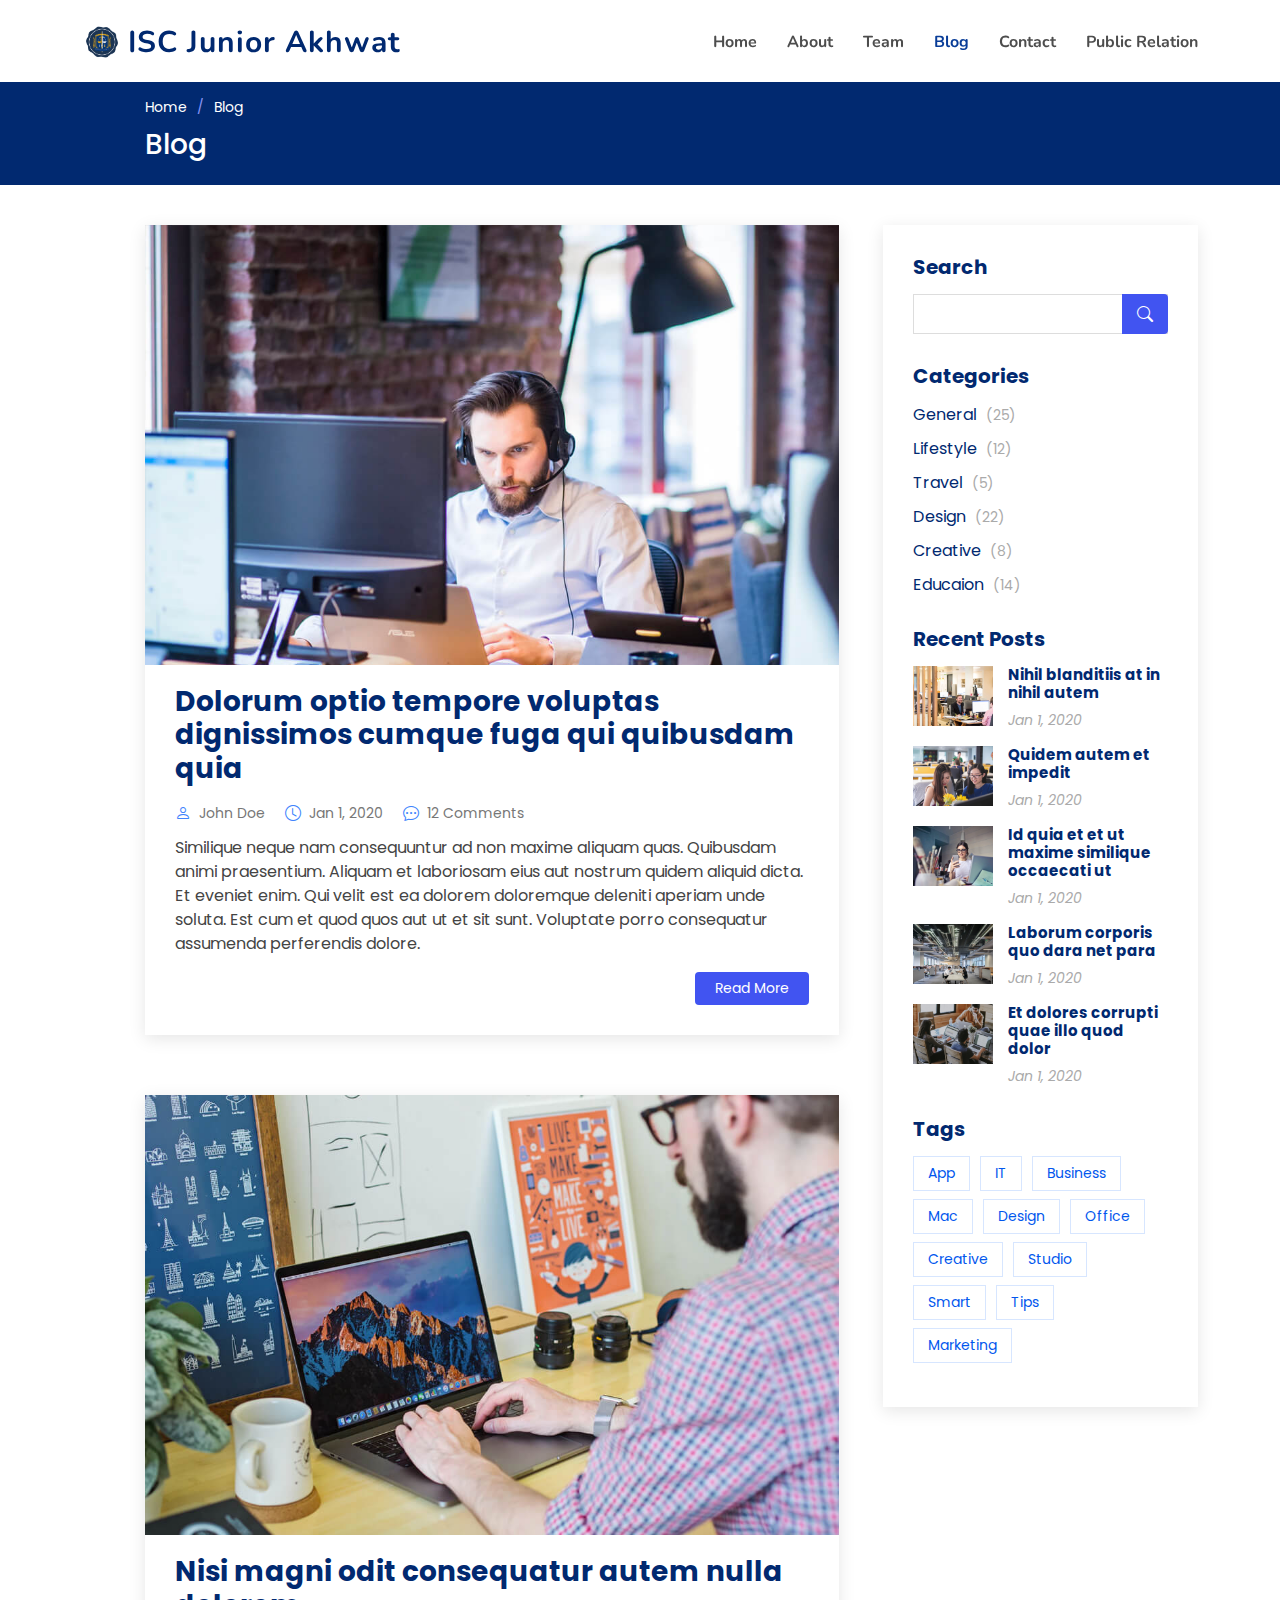
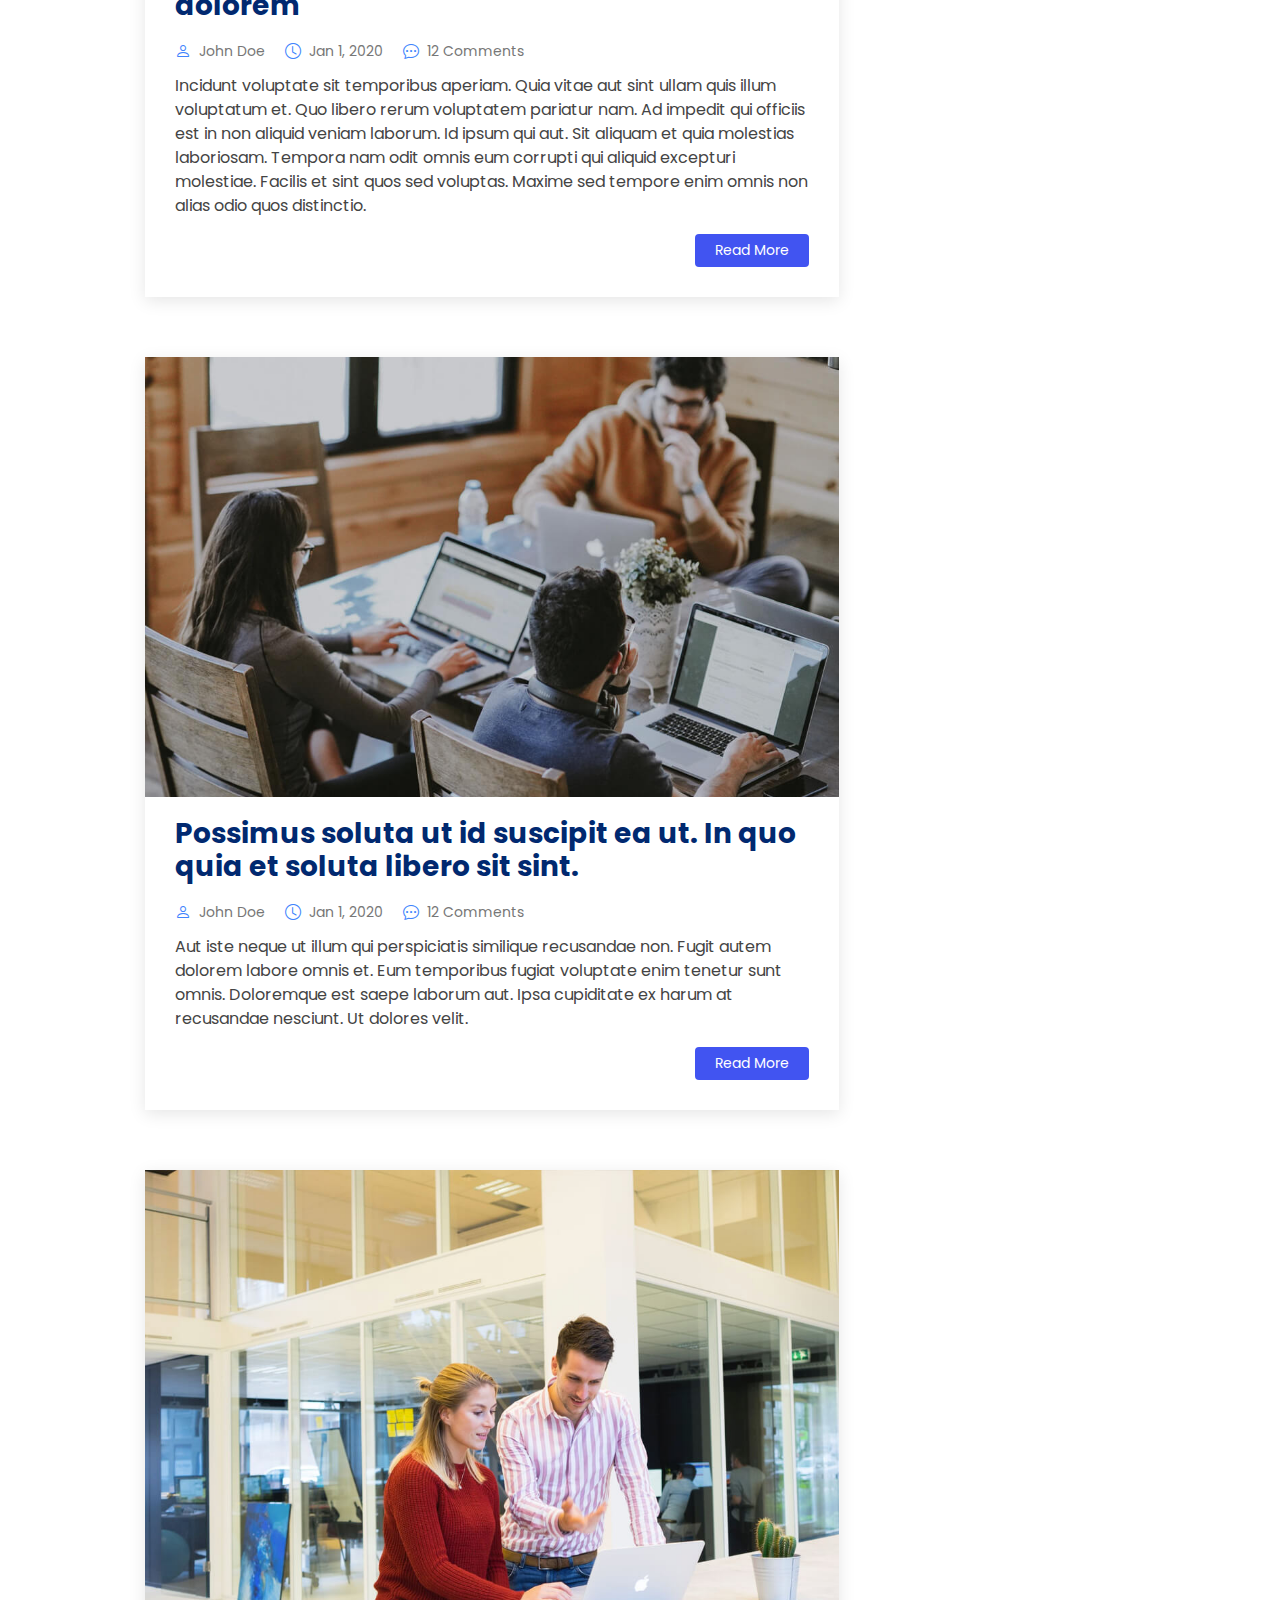
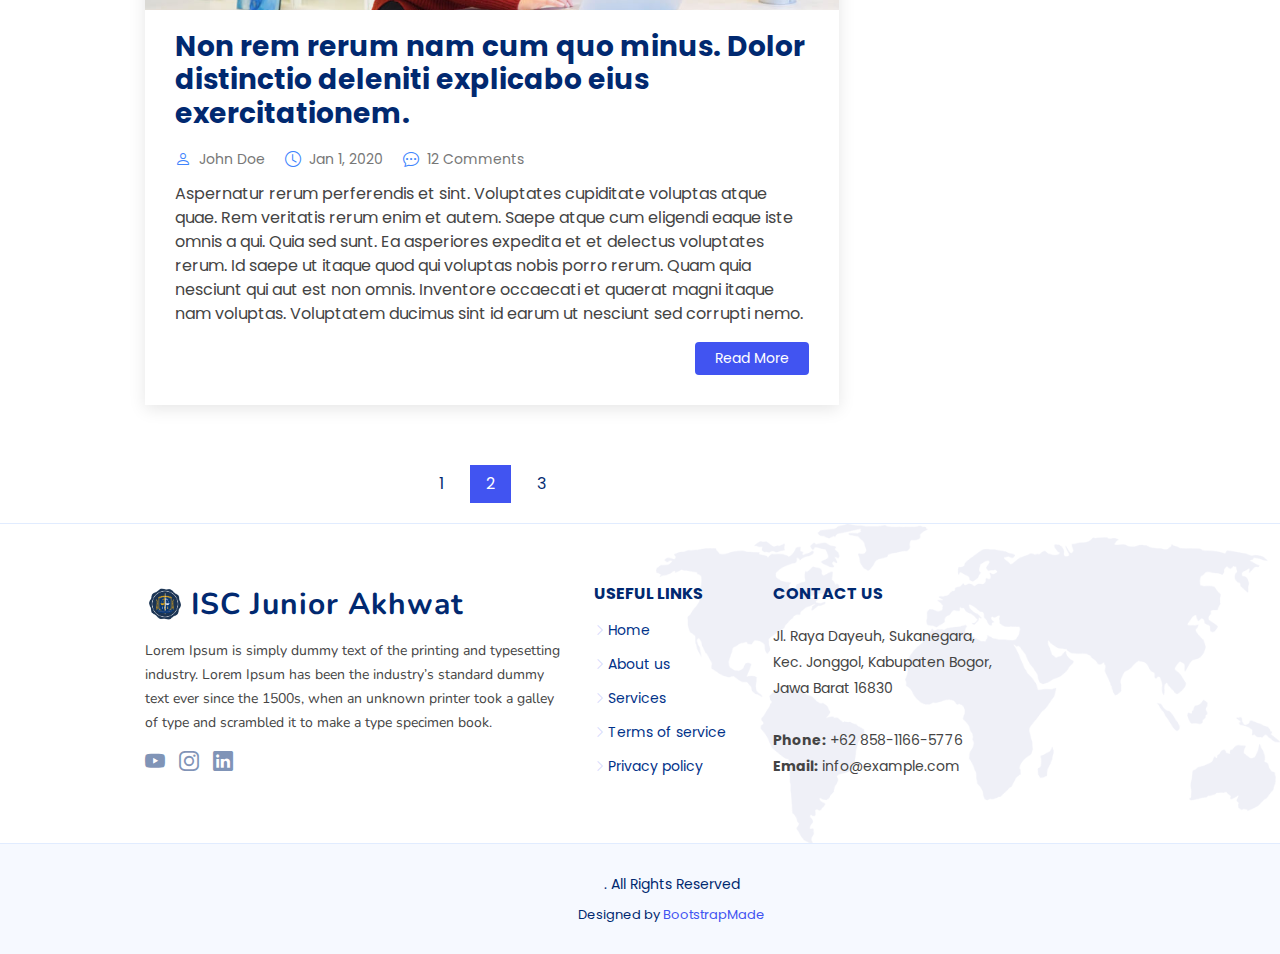
<file: FlexStart/blog.html>
<!DOCTYPE html>
<html lang="en">

<head>
  <meta charset="utf-8">
  <meta content="width=device-width, initial-scale=1.0" name="viewport">

  <title>Blog - FlexStart Bootstrap Template</title>
  <meta content="" name="description">
  <meta content="" name="keywords">

  <!-- Favicons -->
  <link href="assets/img/favicon.png" rel="icon">
  <link href="assets/img/apple-touch-icon.png" rel="apple-touch-icon">

  <!-- Google Fonts -->
  <link href="https://fonts.googleapis.com/css?family=Open+Sans:300,300i,400,400i,600,600i,700,700i|Nunito:300,300i,400,400i,600,600i,700,700i|Poppins:300,300i,400,400i,500,500i,600,600i,700,700i" rel="stylesheet">

  <!-- Vendor CSS Files -->
  <link href="assets/vendor/aos/aos.css" rel="stylesheet">
  <link href="assets/vendor/bootstrap/css/bootstrap.min.css" rel="stylesheet">
  <link href="assets/vendor/bootstrap-icons/bootstrap-icons.css" rel="stylesheet">
  <link href="assets/vendor/glightbox/css/glightbox.min.css" rel="stylesheet">
  <link href="assets/vendor/remixicon/remixicon.css" rel="stylesheet">
  <link href="assets/vendor/swiper/swiper-bundle.min.css" rel="stylesheet">

  <!-- Template Main CSS File -->
  <link href="assets/css/style.css" rel="stylesheet">

  <!-- =======================================================
  * Template Name: FlexStart
  * Updated: Sep 18 2023 with Bootstrap v5.3.2
  * Template URL: https://bootstrapmade.com/flexstart-bootstrap-startup-template/
  * Author: BootstrapMade.com
  * License: https://bootstrapmade.com/license/
  ======================================================== -->
</head>

<body>

  <!-- ======= Header ======= -->
  <header id="header" class="header fixed-top">
    <div class="container-fluid container-xl d-flex align-items-center justify-content-between">

      <a href="index.html" class="logo d-flex align-items-center">
        <img src="assets/img/isc-logo-hd.png" alt="">
        <span> ISC Junior Akhwat</span>
      </a>

      <nav id="navbar" class="navbar">
        <ul>
          <li><a class="nav-link scrollto " href="#hero">Home</a></li>
          <li><a class="nav-link scrollto" href="#about">About</a></li>
          <!-- <li><a class="nav-link scrollto" href="#services">Services</a></li>
          <li><a class="nav-link scrollto" href="#portfolio">Portfolio</a></li> -->
          <li><a class="nav-link scrollto" href="#team">Team</a></li>
          <li><a class="active" href="blog.html">Blog</a></li>
          <!-- <li class="dropdown"><a href="#"><span>Drop Down</span> <i class="bi bi-chevron-down"></i></a>
            <ul>
              <li><a href="#">Drop Down 1</a></li>
              <li class="dropdown"><a href="#"><span>Deep Drop Down</span> <i class="bi bi-chevron-right"></i></a>
                <ul>
                  <li><a href="#">Deep Drop Down 1</a></li>
                  <li><a href="#">Deep Drop Down 2</a></li>
                  <li><a href="#">Deep Drop Down 3</a></li>
                  <li><a href="#">Deep Drop Down 4</a></li>
                  <li><a href="#">Deep Drop Down 5</a></li>
                </ul>
              </li>
              <li><a href="#">Drop Down 2</a></li>
              <li><a href="#">Drop Down 3</a></li>
              <li><a href="#">Drop Down 4</a></li>
            </ul>
          </li>

          <li class="dropdown megamenu"><a href="#"><span>Mega Menu</span> <i class="bi bi-chevron-down"></i></a>
            <ul>
              <li>
                <a href="#">Column 1 link 1</a>
                <a href="#">Column 1 link 2</a>
                <a href="#">Column 1 link 3</a>
              </li>
              <li>
                <a href="#">Column 2 link 1</a>
                <a href="#">Column 2 link 2</a>
                <a href="#">Column 3 link 3</a>
              </li>
              <li>
                <a href="#">Column 3 link 1</a>
                <a href="#">Column 3 link 2</a>
                <a href="#">Column 3 link 3</a>
              </li>
              <li>
                <a href="#">Column 4 link 1</a>
                <a href="#">Column 4 link 2</a>
                <a href="#">Column 4 link 3</a>
              </li>
            </ul>
          </li> -->

          <li><a class="nav-link scrollto" href="#contact">Contact</a></li>
          <li><a class="getstarted scrollto" href="#about">Public Relation</a></li>
        </ul>
        <i class="bi bi-list mobile-nav-toggle"></i>
      </nav><!-- .navbar -->

    </div>
  </header><!-- End Header -->

  <main id="main">

    <!-- ======= Breadcrumbs ======= -->
    <section class="breadcrumbs">
      <div class="container">

        <ol>
          <li><a href="index.html">Home</a></li>
          <li>Blog</li>
        </ol>
        <h2>Blog</h2>

      </div>
    </section><!-- End Breadcrumbs -->

    <!-- ======= Blog Section ======= -->
    <section id="blog" class="blog">
      <div class="container" data-aos="fade-up">

        <div class="row">

          <div class="col-lg-8 entries">

            <article class="entry">

              <div class="entry-img">
                <img src="assets/img/blog/blog-1.jpg" alt="" class="img-fluid">
              </div>

              <h2 class="entry-title">
                <a href="blog-single.html">Dolorum optio tempore voluptas dignissimos cumque fuga qui quibusdam quia</a>
              </h2>

              <div class="entry-meta">
                <ul>
                  <li class="d-flex align-items-center"><i class="bi bi-person"></i> <a href="blog-single.html">John Doe</a></li>
                  <li class="d-flex align-items-center"><i class="bi bi-clock"></i> <a href="blog-single.html"><time datetime="2020-01-01">Jan 1, 2020</time></a></li>
                  <li class="d-flex align-items-center"><i class="bi bi-chat-dots"></i> <a href="blog-single.html">12 Comments</a></li>
                </ul>
              </div>

              <div class="entry-content">
                <p>
                  Similique neque nam consequuntur ad non maxime aliquam quas. Quibusdam animi praesentium. Aliquam et laboriosam eius aut nostrum quidem aliquid dicta.
                  Et eveniet enim. Qui velit est ea dolorem doloremque deleniti aperiam unde soluta. Est cum et quod quos aut ut et sit sunt. Voluptate porro consequatur assumenda perferendis dolore.
                </p>
                <div class="read-more">
                  <a href="blog-single.html">Read More</a>
                </div>
              </div>

            </article><!-- End blog entry -->

            <article class="entry">

              <div class="entry-img">
                <img src="assets/img/blog/blog-2.jpg" alt="" class="img-fluid">
              </div>

              <h2 class="entry-title">
                <a href="blog-single.html">Nisi magni odit consequatur autem nulla dolorem</a>
              </h2>

              <div class="entry-meta">
                <ul>
                  <li class="d-flex align-items-center"><i class="bi bi-person"></i> <a href="blog-single.html">John Doe</a></li>
                  <li class="d-flex align-items-center"><i class="bi bi-clock"></i> <a href="blog-single.html"><time datetime="2020-01-01">Jan 1, 2020</time></a></li>
                  <li class="d-flex align-items-center"><i class="bi bi-chat-dots"></i> <a href="blog-single.html">12 Comments</a></li>
                </ul>
              </div>

              <div class="entry-content">
                <p>
                  Incidunt voluptate sit temporibus aperiam. Quia vitae aut sint ullam quis illum voluptatum et. Quo libero rerum voluptatem pariatur nam.
                  Ad impedit qui officiis est in non aliquid veniam laborum. Id ipsum qui aut. Sit aliquam et quia molestias laboriosam. Tempora nam odit omnis eum corrupti qui aliquid excepturi molestiae. Facilis et sint quos sed voluptas. Maxime sed tempore enim omnis non alias odio quos distinctio.
                </p>
                <div class="read-more">
                  <a href="blog-single.html">Read More</a>
                </div>
              </div>

            </article><!-- End blog entry -->

            <article class="entry">

              <div class="entry-img">
                <img src="assets/img/blog/blog-3.jpg" alt="" class="img-fluid">
              </div>

              <h2 class="entry-title">
                <a href="blog-single.html">Possimus soluta ut id suscipit ea ut. In quo quia et soluta libero sit sint.</a>
              </h2>

              <div class="entry-meta">
                <ul>
                  <li class="d-flex align-items-center"><i class="bi bi-person"></i> <a href="blog-single.html">John Doe</a></li>
                  <li class="d-flex align-items-center"><i class="bi bi-clock"></i> <a href="blog-single.html"><time datetime="2020-01-01">Jan 1, 2020</time></a></li>
                  <li class="d-flex align-items-center"><i class="bi bi-chat-dots"></i> <a href="blog-single.html">12 Comments</a></li>
                </ul>
              </div>

              <div class="entry-content">
                <p>
                  Aut iste neque ut illum qui perspiciatis similique recusandae non. Fugit autem dolorem labore omnis et. Eum temporibus fugiat voluptate enim tenetur sunt omnis.
                  Doloremque est saepe laborum aut. Ipsa cupiditate ex harum at recusandae nesciunt. Ut dolores velit.
                </p>
                <div class="read-more">
                  <a href="blog-single.html">Read More</a>
                </div>
              </div>

            </article><!-- End blog entry -->

            <article class="entry">

              <div class="entry-img">
                <img src="assets/img/blog/blog-4.jpg" alt="" class="img-fluid">
              </div>

              <h2 class="entry-title">
                <a href="blog-single.html">Non rem rerum nam cum quo minus. Dolor distinctio deleniti explicabo eius exercitationem.</a>
              </h2>

              <div class="entry-meta">
                <ul>
                  <li class="d-flex align-items-center"><i class="bi bi-person"></i> <a href="blog-single.html">John Doe</a></li>
                  <li class="d-flex align-items-center"><i class="bi bi-clock"></i> <a href="blog-single.html"><time datetime="2020-01-01">Jan 1, 2020</time></a></li>
                  <li class="d-flex align-items-center"><i class="bi bi-chat-dots"></i> <a href="blog-single.html">12 Comments</a></li>
                </ul>
              </div>

              <div class="entry-content">
                <p>
                  Aspernatur rerum perferendis et sint. Voluptates cupiditate voluptas atque quae. Rem veritatis rerum enim et autem. Saepe atque cum eligendi eaque iste omnis a qui.
                  Quia sed sunt. Ea asperiores expedita et et delectus voluptates rerum. Id saepe ut itaque quod qui voluptas nobis porro rerum. Quam quia nesciunt qui aut est non omnis. Inventore occaecati et quaerat magni itaque nam voluptas. Voluptatem ducimus sint id earum ut nesciunt sed corrupti nemo.
                </p>
                <div class="read-more">
                  <a href="blog-single.html">Read More</a>
                </div>
              </div>

            </article><!-- End blog entry -->

            <div class="blog-pagination">
              <ul class="justify-content-center">
                <li><a href="#">1</a></li>
                <li class="active"><a href="#">2</a></li>
                <li><a href="#">3</a></li>
              </ul>
            </div>

          </div><!-- End blog entries list -->

          <div class="col-lg-4">

            <div class="sidebar">

              <h3 class="sidebar-title">Search</h3>
              <div class="sidebar-item search-form">
                <form action="">
                  <input type="text">
                  <button type="submit"><i class="bi bi-search"></i></button>
                </form>
              </div><!-- End sidebar search formn-->

              <h3 class="sidebar-title">Categories</h3>
              <div class="sidebar-item categories">
                <ul>
                  <li><a href="#">General <span>(25)</span></a></li>
                  <li><a href="#">Lifestyle <span>(12)</span></a></li>
                  <li><a href="#">Travel <span>(5)</span></a></li>
                  <li><a href="#">Design <span>(22)</span></a></li>
                  <li><a href="#">Creative <span>(8)</span></a></li>
                  <li><a href="#">Educaion <span>(14)</span></a></li>
                </ul>
              </div><!-- End sidebar categories-->

              <h3 class="sidebar-title">Recent Posts</h3>
              <div class="sidebar-item recent-posts">
                <div class="post-item clearfix">
                  <img src="assets/img/blog/blog-recent-1.jpg" alt="">
                  <h4><a href="blog-single.html">Nihil blanditiis at in nihil autem</a></h4>
                  <time datetime="2020-01-01">Jan 1, 2020</time>
                </div>

                <div class="post-item clearfix">
                  <img src="assets/img/blog/blog-recent-2.jpg" alt="">
                  <h4><a href="blog-single.html">Quidem autem et impedit</a></h4>
                  <time datetime="2020-01-01">Jan 1, 2020</time>
                </div>

                <div class="post-item clearfix">
                  <img src="assets/img/blog/blog-recent-3.jpg" alt="">
                  <h4><a href="blog-single.html">Id quia et et ut maxime similique occaecati ut</a></h4>
                  <time datetime="2020-01-01">Jan 1, 2020</time>
                </div>

                <div class="post-item clearfix">
                  <img src="assets/img/blog/blog-recent-4.jpg" alt="">
                  <h4><a href="blog-single.html">Laborum corporis quo dara net para</a></h4>
                  <time datetime="2020-01-01">Jan 1, 2020</time>
                </div>

                <div class="post-item clearfix">
                  <img src="assets/img/blog/blog-recent-5.jpg" alt="">
                  <h4><a href="blog-single.html">Et dolores corrupti quae illo quod dolor</a></h4>
                  <time datetime="2020-01-01">Jan 1, 2020</time>
                </div>

              </div><!-- End sidebar recent posts-->

              <h3 class="sidebar-title">Tags</h3>
              <div class="sidebar-item tags">
                <ul>
                  <li><a href="#">App</a></li>
                  <li><a href="#">IT</a></li>
                  <li><a href="#">Business</a></li>
                  <li><a href="#">Mac</a></li>
                  <li><a href="#">Design</a></li>
                  <li><a href="#">Office</a></li>
                  <li><a href="#">Creative</a></li>
                  <li><a href="#">Studio</a></li>
                  <li><a href="#">Smart</a></li>
                  <li><a href="#">Tips</a></li>
                  <li><a href="#">Marketing</a></li>
                </ul>
              </div><!-- End sidebar tags-->

            </div><!-- End sidebar -->

          </div><!-- End blog sidebar -->

        </div>

      </div>
    </section><!-- End Blog Section -->

  </main><!-- End #main -->

  <!-- ======= Footer ======= -->
  <footer id="footer" class="footer">
    <div class="footer-top">
      <div class="container">
        <div class="row gy-4">
          <div class="col-lg-5 col-md-12 footer-info">
            <a href="index.html" class="logo d-flex align-items-center">
              <img src="assets/img/isc-logo-hd.png" alt="">
              <span>ISC Junior Akhwat</span>
            </a>
            <p>Lorem Ipsum is simply dummy text of the printing and typesetting industry. Lorem Ipsum has been the industry’s standard dummy text ever since the 1500s, when an unknown printer took a galley of type and scrambled it to make a type specimen book. </p>
            <div class="social-links mt-3">
              <a href="#https://www.youtube.com/@idnakhwatjhs" class="youtube"><i class="bi bi-youtube"></i></a>
              <a href="#https://www.instagram.com/iscjuniorakhwat/" class="instagram"><i class="bi bi-instagram"></i></a>
              <a href="#https://www.linkedin.com/iscjuniorakhwat/" class="linkedin"><i class="bi bi-linkedin"></i></a>
            </div>
          </div>

          <div class="col-lg-2 col-6 footer-links">
            <h4>Useful Links</h4>
            <ul>
              <li><i class="bi bi-chevron-right"></i> <a href="#">Home</a></li>
              <li><i class="bi bi-chevron-right"></i> <a href="#">About us</a></li>
              <li><i class="bi bi-chevron-right"></i> <a href="#">Services</a></li>
              <li><i class="bi bi-chevron-right"></i> <a href="#">Terms of service</a></li>
              <li><i class="bi bi-chevron-right"></i> <a href="#">Privacy policy</a></li>
            </ul>
          </div>

          <!-- <div class="col-lg-2 col-6 footer-links">
            <h4>Our Services</h4>
            <ul>
              <li><i class="bi bi-chevron-right"></i> <a href="#">Web Design</a></li>
              <li><i class="bi bi-chevron-right"></i> <a href="#">Web Development</a></li>
              <li><i class="bi bi-chevron-right"></i> <a href="#">Product Management</a></li>
              <li><i class="bi bi-chevron-right"></i> <a href="#">Marketing</a></li>
              <li><i class="bi bi-chevron-right"></i> <a href="#">Graphic Design</a></li>
            </ul>
          </div> -->

          <div class="col-lg-3 col-md-12 footer-contact text-center text-md-start">
            <h4>Contact Us</h4>
            <p>
              Jl. Raya Dayeuh, Sukanegara,<br>
              Kec. Jonggol, Kabupaten Bogor,<br>
              Jawa Barat 16830 <br><br>
              <strong>Phone:</strong> +62 858-1166-5776<br>
              <strong>Email:</strong> info@example.com<br>
            </p>

          </div>

        </div>
      </div>
    </div>

    <div class="container">
      <div class="copyright">
        . All Rights Reserved
      </div>
      <div class="credits">
        <!-- All the links in the footer should remain intact. -->
        <!-- You can delete the links only if you purchased the pro version. -->
        <!-- Licensing information: https://bootstrapmade.com/license/ -->
        <!-- Purchase the pro version with working PHP/AJAX contact form: https://bootstrapmade.com/flexstart-bootstrap-startup-template/ -->
        Designed by <a href="https://bootstrapmade.com/">BootstrapMade</a>
      </div>
    </div>
  </footer><!-- End Footer -->

  <a href="#" class="back-to-top d-flex align-items-center justify-content-center"><i class="bi bi-arrow-up-short"></i></a>

  <!-- Vendor JS Files -->
  <script src="assets/vendor/purecounter/purecounter_vanilla.js"></script>
  <script src="assets/vendor/aos/aos.js"></script>
  <script src="assets/vendor/bootstrap/js/bootstrap.bundle.min.js"></script>
  <script src="assets/vendor/glightbox/js/glightbox.min.js"></script>
  <script src="assets/vendor/isotope-layout/isotope.pkgd.min.js"></script>
  <script src="assets/vendor/swiper/swiper-bundle.min.js"></script>
  <script src="assets/vendor/php-email-form/validate.js"></script>

  <!-- Template Main JS File -->
  <script src="assets/js/main.js"></script>

</body>

</html>
</file>
<file: FlexStart/assets/css/style.css>
/**
* Template Name: FlexStart
* Updated: Sep 18 2023 with Bootstrap v5.3.2
* Template URL: https://bootstrapmade.com/flexstart-bootstrap-startup-template/
* Author: BootstrapMade.com
* License: https://bootstrapmade.com/license/
*/

/*--------------------------------------------------------------
# General
--------------------------------------------------------------*/
:root {
  scroll-behavior: smooth;
}

body {
  font-family: "Poppins", sans-serif;
  color: #444444;
}

a {
  color: #4154f1;
  text-decoration: none;
}

a:hover {
  color: #717ff5;
  text-decoration: none;
}

h1,
h2,
h3,
h4,
h5,
h6 {
  font-family: "Poppins", sans-serif;
}

/*--------------------------------------------------------------
# Sections
--------------------------------------------------------------*/
section {
  padding: 60px 0;
  overflow: hidden;
}

.section-header {
  text-align: center;
  padding-bottom: 40px;
}

.section-header h2 {
  font-size: 40px;
  letter-spacing: 1px;
  font-weight: 700;
  margin: 0;
  color: #4154f1;
  text-transform: uppercase;
}

.section-header p {
  margin: 10px 0 0 0;
  padding: 0;
  font-size: 38px;
  line-height: 42px;
  font-weight: 700;
  color: #012970;
}

@media (max-width: 768px) {
  .section-header p {
    font-size: 28px;
    line-height: 32px;
  }
}

/*--------------------------------------------------------------
# Breadcrumbs
--------------------------------------------------------------*/
.breadcrumbs {
  padding: 15px 0;
  background: #012970;
  min-height: 40px;
  margin-top: 82px;
  color: #fff;
}

@media (max-width: 992px) {
  .breadcrumbs {
    margin-top: 57px;
  }
}

.breadcrumbs h2 {
  font-size: 28px;
  font-weight: 500;
}

.breadcrumbs ol {
  display: flex;
  flex-wrap: wrap;
  list-style: none;
  padding: 0 0 10px 0;
  margin: 0;
  font-size: 14px;
}

.breadcrumbs ol a {
  color: #fff;
  transition: 0.3s;
}

.breadcrumbs ol a:hover {
  text-decoration: underline;
}

.breadcrumbs ol li+li {
  padding-left: 10px;
}

.breadcrumbs ol li+li::before {
  display: inline-block;
  padding-right: 10px;
  color: #8894f6;
  content: "/";
}

/*--------------------------------------------------------------
# Back to top button
--------------------------------------------------------------*/
.back-to-top {
  position: fixed;
  visibility: hidden;
  opacity: 0;
  right: 15px;
  bottom: 15px;
  z-index: 99999;
  background: #4154f1;
  width: 40px;
  height: 40px;
  border-radius: 4px;
  transition: all 0.4s;
}

.back-to-top i {
  font-size: 24px;
  color: #fff;
  line-height: 0;
}

.back-to-top:hover {
  background: #6776f4;
  color: #fff;
}

.back-to-top.active {
  visibility: visible;
  opacity: 1;
}

/*--------------------------------------------------------------
# Disable aos animation delay on mobile devices
--------------------------------------------------------------*/
@media screen and (max-width: 768px) {
  [data-aos-delay] {
    transition-delay: 0 !important;
  }
}

/*--------------------------------------------------------------
# Header
--------------------------------------------------------------*/
.header {
  transition: all 0.5s;
  z-index: 997;
  padding: 20px 0;
}

.header.header-scrolled {
  background: #fff;
  padding: 15px 0;
  box-shadow: 0px 2px 20px rgba(1, 41, 112, 0.1);
}

.header .logo {
  line-height: 0;
}

.header .logo img {
  max-height: 40px;
  margin-right: 6px;
}

.header .logo span {
  font-size: 30px;
  font-weight: 700;
  letter-spacing: 1px;
  color: #012970;
  font-family: "Nunito", sans-serif;
  margin-top: 3px;
}

/*--------------------------------------------------------------
# Navigation Menu
--------------------------------------------------------------*/
/**
* Desktop Navigation 
*/
.navbar {
  padding: 0;
}

.navbar ul {
  margin: 0;
  padding: 0;
  display: flex;
  list-style: none;
  align-items: center;
}

.navbar li {
  position: relative;
}

.navbar a,
.navbar a:focus {
  display: flex;
  align-items: center;
  justify-content: space-between;
  padding: 10px 0 10px 30px;
  font-family: "Nunito", sans-serif;
  font-size: 16px;
  font-weight: 700;
  color: #4D4D4D;
  white-space: nowrap;
  transition: 0.3s;
}

.navbar a i,
.navbar a:focus i {
  font-size: 12px;
  line-height: 0;
  margin-left: 5px;
}

.navbar a:hover,
.navbar .active,
.navbar .active:focus,
.navbar li:hover>a {
  color: #093d98;
}

.navbar .getstared,
.navbar .getstarted:focus {
  background: #548CE7;
  padding: 8px 20px;
  margin-left: 30px;
  border-radius: 4px;
  color: #fff;
}

.navbar .getstarted:hover,
.navbar .getstarted:focus:hover {
  color: #fff;
  background: #0B409C;
}

.navbar .dropdown ul {
  display: block;
  position: absolute;
  left: 14px;
  top: calc(100% + 30px);
  margin: 0;
  padding: 10px 0;
  z-index: 99;
  opacity: 0;
  visibility: hidden;
  background: #fff;
  box-shadow: 0px 0px 30px rgba(127, 137, 161, 0.25);
  transition: 0.3s;
  border-radius: 4px;
}

.navbar .dropdown ul li {
  min-width: 200px;
}

.navbar .dropdown ul a {
  padding: 10px 20px;
  font-size: 15px;
  text-transform: none;
  font-weight: 600;
}

.navbar .dropdown ul a i {
  font-size: 12px;
}

.navbar .dropdown ul a:hover,
.navbar .dropdown ul .active:hover,
.navbar .dropdown ul li:hover>a {
  color: #4154f1;
}

.navbar .dropdown:hover>ul {
  opacity: 1;
  top: 100%;
  visibility: visible;
}

.navbar .megamenu {
  position: static;
}

.navbar .megamenu ul {
  margin-top: 5px;
  right: 0;
  padding: 10px;
  display: flex;
}

.navbar .megamenu ul li {
  flex: 1;
}

.navbar .megamenu ul li a,
.navbar .megamenu ul li:hover>a {
  color: #013289;
}

.navbar .megamenu ul li a:hover,
.navbar .megamenu ul li .active,
.navbar .megamenu ul li .active:hover {
  color: #4154f1;
}

.navbar .dropdown .dropdown ul {
  top: 0;
  left: calc(100% - 30px);
  visibility: hidden;
}

.navbar .dropdown .dropdown:hover>ul {
  opacity: 1;
  top: 0;
  left: 100%;
  visibility: visible;
}

@media (max-width: 1366px) {
  .navbar .dropdown .dropdown ul {
    left: -90%;
  }

  .navbar .dropdown .dropdown:hover>ul {
    left: -100%;
  }
}

/**
* Mobile Navigation 
*/
.mobile-nav-toggle {
  color: #012970;
  font-size: 28px;
  cursor: pointer;
  display: none;
  line-height: 0;
  transition: 0.5s;
}

.mobile-nav-toggle.bi-x {
  color: #fff;
}

@media (max-width: 1200px) {
  .mobile-nav-toggle {
    display: block;
  }

  .navbar ul {
    display: none;
  }
}

.navbar-mobile {
  position: fixed;
  overflow: hidden;
  top: 0;
  right: 0;
  left: 0;
  bottom: 0;
  background: rgba(1, 22, 61, 0.9);
  transition: 0.3s;
}

.navbar-mobile .mobile-nav-toggle {
  position: absolute;
  top: 15px;
  right: 15px;
}

.navbar-mobile ul {
  display: block;
  position: absolute;
  top: 55px;
  right: 15px;
  bottom: 15px;
  left: 15px;
  padding: 10px 0;
  border-radius: 10px;
  background-color: #fff;
  overflow-y: auto;
  transition: 0.3s;
}

.navbar-mobile a,
.navbar-mobile a:focus {
  padding: 10px 20px;
  font-size: 15px;
  color: #012970;
}

.navbar-mobile a:hover,
.navbar-mobile .active,
.navbar-mobile li:hover>a {
  color: #0B409C;
}

.navbar-mobile .getstarted,
.navbar-mobile .getstarted:focus {
  margin: 15px;
}

.navbar-mobile .dropdown ul {
  position: static;
  display: none;
  margin: 10px 20px;
  padding: 10px 0;
  z-index: 99;
  opacity: 1;
  visibility: visible;
  background: #fff;
  box-shadow: 0px 0px 30px rgba(127, 137, 161, 0.25);
}

.navbar-mobile .dropdown ul li {
  min-width: 200px;
}

.navbar-mobile .dropdown ul a {
  padding: 10px 20px;
}

.navbar-mobile .dropdown ul a i {
  font-size: 12px;
}

.navbar-mobile .dropdown ul a:hover,
.navbar-mobile .dropdown ul .active:hover,
.navbar-mobile .dropdown ul li:hover>a {
  color: #4154f1;
}

.navbar-mobile .dropdown>.dropdown-active {
  display: block;
}

/*--------------------------------------------------------------
# Hero Section
--------------------------------------------------------------*/
.hero {
  width: 100%;
  height: 100vh;
  background: url(../img/hero-bg.png) top center no-repeat;
  background-size: cover;
}

.hero h1 {
  margin: 0;
  font-size: 55px;
  font-weight: 700;
  color: #012970;
}

.hero h2 {
  color: #444444;
  margin: 15px 0 0 0;
  font-size: 40px;
}

.hero .btn-get-started {
  margin-top: 30px;
  line-height: 0;
  padding: 15px 40px;
  border-radius: 4px;
  transition: 0.5s;
  color: #fff;
  background: #274CB5;
  box-shadow: 0px 5px 30px rgba(65, 84, 241, 0.4);
}

.hero .btn-get-started span {
  font-family: "Nunito", sans-serif;
  font-weight: 600;
  font-size: 16px;
  letter-spacing: 1px;
}

.hero .btn-get-started i {
  margin-left: 5px;
  font-size: 18px;
  transition: 0.3s;
}

.hero .btn-get-started:hover i {
  transform: translateX(5px);
}

.hero .hero-img {
  text-align: right;
}

@media (min-width: 1024px) {
  .hero {
    background-attachment: fixed;
  }
}

@media (max-width: 991px) {
  .hero {
    height: auto;
    padding: 120px 0 60px 0;
  }

  .hero .hero-img {
    text-align: center;
    margin-top: 80px;
  }

  .hero .hero-img img {
    width: 80%;
  }
}

@media (max-width: 768px) {
  .hero {
    text-align: center;
  }

  .hero h1 {
    font-size: 32px;
  }

  .hero h2 {
    font-size: 24px;
  }

  .hero .hero-img img {
    width: 100%;
  }
}

/*--------------------------------------------------------------
# Index Page
--------------------------------------------------------------*/
/*--------------------------------------------------------------
# About
--------------------------------------------------------------*/
.about .content {
  background-color: #f6f9ff;
  padding: 40px;
}

.about h3 {
  font-size: 14px;
  font-weight: 700;
  color: #4154f1;
  text-transform: uppercase;
}

.about h2 {
  font-size: 24px;
  font-weight: 700;
  color: #012970;
}

.about p {
  margin: 15px 0 30px 0;
  line-height: 24px;
}

.about .btn-read-more {
  line-height: 0;
  padding: 15px 40px;
  border-radius: 4px;
  transition: 0.5s;
  color: #fff;
  background: #274CB5;
  box-shadow: 0px 5px 25px rgba(65, 84, 241, 0.3);
}

.about .btn-read-more span {
  font-family: "Nunito", sans-serif;
  font-weight: 600;
  font-size: 16px;
  letter-spacing: 1px;
}

.about .btn-read-more i {
  margin-left: 5px;
  font-size: 18px;
  transition: 0.3s;
}

.about .btn-read-more:hover i {
  transform: translateX(5px);
}

/*--------------------------------------------------------------
# Values
--------------------------------------------------------------*/
.values .box {
  padding: 30px;
  box-shadow: 0px 0 10px rgba(2, 39, 102, 0.08);
  text-align: center;
  transition: 0.3s;
  height: 100%;
  border-radius: 15px;
}

.values .box img {
  padding: 30px 50px;
  transition: 0.5s;
  transform: scale(1.1);
}

.values .box h3 {
  font-size: 24px;
  color: #012970;
  font-weight: 700;
  margin-bottom: 18px;
}

.values .box:hover {
  box-shadow: 0px 0 30px rgba(1, 41, 112, 0.08);
}

.values .box:hover img {
  transform: scale(1);
}

/*--------------------------------------------------------------
# Counts
--------------------------------------------------------------*/
.counts {
  padding: 70px 0 60px;
}

.counts .count-box {
  display: flex;
  align-items: center;
  padding: 30px;
  width: 100%;
  background: #fff;
  box-shadow: 0px 0 30px rgba(1, 41, 112, 0.08);
  border-radius: 10px;
}

.counts .count-box i {
  font-size: 42px;
  line-height: 0;
  margin-right: 20px;
  color: #4154f1;
}

.counts .count-box span {
  font-size: 36px;
  display: block;
  font-weight: 600;
  color: #0b198f;
}

.counts .count-box p {
  padding: 0;
  margin: 0;
  font-family: "Nunito", sans-serif;
  font-size: 14px;
}

/*--------------------------------------------------------------
# Features
--------------------------------------------------------------*/
.features .feature-box {
  padding: 24px 20px;
  box-shadow: 0px 0 30px rgba(1, 41, 112, 0.08);
  transition: 0.3s;
  height: 100%;
}

.features .feature-box h3 {
  font-size: 18px;
  color: #012970;
  font-weight: 700;
  margin: 0;
}

.features .feature-box i {
  line-height: 0;
  background: #ecf3ff;
  padding: 4px;
  margin-right: 10px;
  font-size: 24px;
  border-radius: 3px;
  transition: 0.3s;
}

.features .feature-box:hover i {
  background: #4154f1;
  color: #fff;
}

.features .feture-tabs {
  margin-top: 120px;
}

.features .feture-tabs h3 {
  color: #012970;
  font-weight: 700;
  font-size: 32px;
  margin-bottom: 10px;
}

@media (max-width: 768px) {
  .features .feture-tabs h3 {
    font-size: 28px;
  }
}

.features .feture-tabs .nav-pills {
  border-bottom: 1px solid #eee;
}

.features .feture-tabs .nav-link {
  background: none;
  text-transform: uppercase;
  font-size: 15px;
  font-weight: 600;
  color: #012970;
  padding: 12px 0;
  margin-right: 25px;
  margin-bottom: -2px;
  border-radius: 0;
}

.features .feture-tabs .nav-link.active {
  color: #4154f1;
  border-bottom: 3px solid #4154f1;
}

.features .feture-tabs .tab-content h4 {
  font-size: 18px;
  margin: 0;
  font-weight: 700;
  color: #012970;
}

.features .feture-tabs .tab-content i {
  font-size: 24px;
  line-height: 0;
  margin-right: 8px;
  color: #4154f1;
}

.features .feature-icons {
  margin-top: 120px;
}

.features .feature-icons h3 {
  color: #012970;
  font-weight: 700;
  font-size: 32px;
  margin-bottom: 20px;
  text-align: center;
}

@media (max-width: 768px) {
  .features .feature-icons h3 {
    font-size: 28px;
  }
}

.features .feature-icons .content .icon-box {
  display: flex;
}

.features .feature-icons .content .icon-box h4 {
  font-size: 20px;
  font-weight: 700;
  margin: 0 0 10px 0;
  color: #012970;
}

.features .feature-icons .content .icon-box i {
  font-size: 44px;
  line-height: 44px;
  color: #0245bc;
  margin-right: 15px;
}

.features .feature-icons .content .icon-box p {
  font-size: 15px;
  color: #848484;
}

.container {
  padding-left: 75px;
}

/*--------------------------------------------------------------
# Services
--------------------------------------------------------------*/
.services .service-box {
  box-shadow: 0px 0 30px rgba(1, 41, 112, 0.08);
  height: 100%;
  padding: 60px 30px;
  text-align: center;
  transition: 0.3s;
  border-radius: 5px;
}

.services .service-box .icon {
  font-size: 36px;
  padding: 40px 20px;
  border-radius: 4px;
  position: relative;
  margin-bottom: 25px;
  display: inline-block;
  line-height: 0;
  transition: 0.3s;
}

.services .service-box h3 {
  color: #444444;
  font-weight: 700;
}

.services .service-box .read-more {
  display: inline-flex;
  align-items: center;
  justify-content: center;
  font-weight: 600;
  font-size: 16px;
  padding: 8px 20px;
}

.services .service-box .read-more i {
  line-height: 0;
  margin-left: 5px;
  font-size: 18px;
}

.services .service-box.blue {
  border-bottom: 3px solid #2db6fa;
}

.services .service-box.blue .icon {
  color: #2db6fa;
  background: #dbf3fe;
}

.services .service-box.blue .read-more {
  color: #2db6fa;
}

.services .service-box.blue:hover {
  background: #2db6fa;
}

.services .service-box.orange {
  border-bottom: 3px solid #f68c09;
}

.services .service-box.orange .icon {
  color: #f68c09;
  background: #fde3c4;
}

.services .service-box.orange .read-more {
  color: #f68c09;
}

.services .service-box.orange:hover {
  background: #f68c09;
}

.services .service-box.green {
  border-bottom: 3px solid #08da4e;
}

.services .service-box.green .icon {
  color: #08da4e;
  background: #cffddf;
}

.services .service-box.green .read-more {
  color: #08da4e;
}

.services .service-box.green:hover {
  background: #08da4e;
}

.services .service-box.red {
  border-bottom: 3px solid #e9222c;
}

.services .service-box.red .icon {
  color: #e9222c;
  background: #fef7f8;
}

.services .service-box.red .read-more {
  color: #e9222c;
}

.services .service-box.red:hover {
  background: #e9222c;
}

.services .service-box.purple {
  border-bottom: 3px solid #b50edf;
}

.services .service-box.purple .icon {
  color: #b50edf;
  background: #f8e4fd;
}

.services .service-box.purple .read-more {
  color: #b50edf;
}

.services .service-box.purple:hover {
  background: #b50edf;
}

.services .service-box.pink {
  border-bottom: 3px solid #f51f9c;
}

.services .service-box.pink .icon {
  color: #f51f9c;
  background: #feecf7;
}

.services .service-box.pink .read-more {
  color: #f51f9c;
}

.services .service-box.pink:hover {
  background: #f51f9c;
}

.services .service-box:hover h3,
.services .service-box:hover p,
.services .service-box:hover .read-more {
  color: #fff;
}

.services .service-box:hover .icon {
  background: #fff;
}

/*--------------------------------------------------------------
# Pricing
--------------------------------------------------------------*/
.pricing .box {
  padding: 40px 20px;
  background: #fff;
  text-align: center;
  box-shadow: 0px 0 30px rgba(1, 41, 112, 0.08);
  border-radius: 4px;
  position: relative;
  overflow: hidden;
  transition: 0.3s;
}

.pricing .box:hover {
  transform: scale(1.1);
  box-shadow: 0px 0 30px rgba(1, 41, 112, 0.1);
}

.pricing h3 {
  font-weight: 700;
  font-size: 18px;
  margin-bottom: 15px;
}

.pricing .price {
  font-size: 36px;
  color: #444444;
  font-weight: 600;
  font-family: "Poppins", sans-serif;
}

.pricing .price sup {
  font-size: 20px;
  top: -15px;
  left: -3px;
}

.pricing .price span {
  color: #bababa;
  font-size: 16px;
  font-weight: 300;
}

.pricing img {
  padding: 30px 40px;
}

.pricing ul {
  padding: 0;
  list-style: none;
  color: #444444;
  text-align: center;
  line-height: 26px;
  font-size: 16px;
  margin-bottom: 25px;
}

.pricing ul li {
  padding-bottom: 10px;
}

.pricing ul .na {
  color: #ccc;
  text-decoration: line-through;
}

.pricing .btn-buy {
  display: inline-block;
  padding: 8px 40px 10px 40px;
  border-radius: 50px;
  color: #4154f1;
  transition: none;
  font-size: 16px;
  font-weight: 400;
  font-family: "Nunito", sans-serif;
  font-weight: 600;
  transition: 0.3s;
  border: 1px solid #4154f1;
}

.pricing .btn-buy:hover {
  background: #4154f1;
  color: #fff;
}

.pricing .featured {
  width: 200px;
  position: absolute;
  top: 18px;
  right: -68px;
  transform: rotate(45deg);
  z-index: 1;
  font-size: 14px;
  padding: 1px 0 3px 0;
  background: #4154f1;
  color: #fff;
}

/*--------------------------------------------------------------
# F.A.Q
--------------------------------------------------------------*/
.faq .accordion-collapse {
  border: 0;
}

.faq .accordion-button {
  padding: 15px 15px 20px 0;
  font-weight: 600;
  border: 0;
  font-size: 18px;
  color: #444444;
  text-align: left;
}

.faq .accordion-button:focus {
  box-shadow: none;
}

.faq .accordion-button:not(.collapsed) {
  background: none;
  color: #4154f1;
  border-bottom: 0;
}

.faq .accordion-body {
  padding: 0 0 25px 0;
  border: 0;
}

/*--------------------------------------------------------------
# Portfolio
--------------------------------------------------------------*/
.portfolio #portfolio-flters {
  padding: 0;
  margin: 0 auto 25px auto;
  list-style: none;
  text-align: center;
  background: white;
  border-radius: 50px;
  padding: 2px 15px;
}

.portfolio #portfolio-flters li {
  cursor: pointer;
  display: inline-block;
  padding: 8px 20px 10px 20px;
  font-size: 15px;
  font-weight: 600;
  line-height: 1;
  color: #444444;
  margin: 0 4px 8px 4px;
  transition: 0.3s;
  border-radius: 50px;
  border: 1px solid #fff;
}

.portfolio #portfolio-flters li:hover,
.portfolio #portfolio-flters li.filter-active {
  color: #4154f1;
  border-color: #4154f1;
}

.portfolio #portfolio-flters li:last-child {
  margin-right: 0;
}

.portfolio .portfolio-wrap {
  transition: 0.3s;
  position: relative;
  overflow: hidden;
  z-index: 1;
  background: rgba(255, 255, 255, 0.75);
}

.portfolio .portfolio-wrap::before {
  content: "";
  background: rgba(255, 255, 255, 0.75);
  position: absolute;
  left: 30px;
  right: 30px;
  top: 30px;
  bottom: 30px;
  transition: all ease-in-out 0.3s;
  z-index: 2;
  opacity: 0;
}

.portfolio .portfolio-wrap img {
  transition: 1s;
}

.portfolio .portfolio-wrap .portfolio-info {
  opacity: 0;
  position: absolute;
  top: 0;
  left: 0;
  right: 0;
  bottom: 0;
  text-align: center;
  z-index: 3;
  transition: all ease-in-out 0.3s;
  display: flex;
  flex-direction: column;
  justify-content: center;
  align-items: center;
}

.portfolio .portfolio-wrap .portfolio-info::before {
  display: block;
  content: "";
  width: 48px;
  height: 48px;
  position: absolute;
  top: 35px;
  left: 35px;
  border-top: 3px solid rgba(1, 41, 112, 0.2);
  border-left: 3px solid rgba(1, 41, 112, 0.2);
  transition: all 0.5s ease 0s;
  z-index: 9994;
}

.portfolio .portfolio-wrap .portfolio-info::after {
  display: block;
  content: "";
  width: 48px;
  height: 48px;
  position: absolute;
  bottom: 35px;
  right: 35px;
  border-bottom: 3px solid rgba(1, 41, 112, 0.2);
  border-right: 3px solid rgba(1, 41, 112, 0.2);
  transition: all 0.5s ease 0s;
  z-index: 9994;
}

.portfolio .portfolio-wrap .portfolio-info h4 {
  font-size: 20px;
  color: #012970;
  font-weight: 700;
}

.portfolio .portfolio-wrap .portfolio-info p {
  color: #012970;
  font-weight: 600;
  font-size: 14px;
  text-transform: uppercase;
  padding: 0;
  margin: 0;
}

.portfolio .portfolio-wrap .portfolio-links {
  text-align: center;
  z-index: 4;
}

.portfolio .portfolio-wrap .portfolio-links a {
  color: #fff;
  background: #4154f1;
  margin: 10px 2px;
  width: 36px;
  height: 36px;
  display: inline-flex;
  align-items: center;
  justify-content: center;
  border-radius: 50%;
  transition: 0.3s;
}

.portfolio .portfolio-wrap .portfolio-links a i {
  font-size: 24px;
  line-height: 0;
}

.portfolio .portfolio-wrap .portfolio-links a:hover {
  background: #5969f3;
}

.portfolio .portfolio-wrap:hover img {
  transform: scale(1.1);
}

.portfolio .portfolio-wrap:hover::before {
  top: 0;
  left: 0;
  right: 0;
  bottom: 0;
  opacity: 1;
}

.portfolio .portfolio-wrap:hover .portfolio-info {
  opacity: 1;
}

.portfolio .portfolio-wrap:hover .portfolio-info::before {
  top: 15px;
  left: 15px;
}

.portfolio .portfolio-wrap:hover .portfolio-info::after {
  bottom: 15px;
  right: 15px;
}

/*--------------------------------------------------------------
# Portfolio Details
--------------------------------------------------------------*/
.portfolio-details {
  padding-top: 40px;
}

.portfolio-details .portfolio-details-slider img {
  width: 100%;
}

.portfolio-details .portfolio-details-slider .swiper-pagination {
  margin-top: 20px;
  position: relative;
}

.portfolio-details .portfolio-details-slider .swiper-pagination .swiper-pagination-bullet {
  width: 12px;
  height: 12px;
  background-color: #fff;
  opacity: 1;
  border: 1px solid #4154f1;
}

.portfolio-details .portfolio-details-slider .swiper-pagination .swiper-pagination-bullet-active {
  background-color: #4154f1;
}

.portfolio-details .portfolio-info {
  padding: 30px;
  box-shadow: 0px 0 30px rgba(1, 41, 112, 0.08);
}

.portfolio-details .portfolio-info h3 {
  font-size: 22px;
  font-weight: 700;
  margin-bottom: 20px;
  padding-bottom: 20px;
  border-bottom: 1px solid #eee;
}

.portfolio-details .portfolio-info ul {
  list-style: none;
  padding: 0;
  font-size: 15px;
}

.portfolio-details .portfolio-info ul li+li {
  margin-top: 10px;
}

.portfolio-details .portfolio-description {
  padding-top: 30px;
}

.portfolio-details .portfolio-description h2 {
  font-size: 26px;
  font-weight: 700;
  margin-bottom: 20px;
}

.portfolio-details .portfolio-description p {
  padding: 0;
}

/*--------------------------------------------------------------
# Testimonials
--------------------------------------------------------------*/
.testimonials .testimonial-item {
  box-sizing: content-box;
  padding: 30px;
  margin: 40px 30px;
  box-shadow: 0px 0 20px rgba(1, 41, 112, 0.1);
  background: #fff;
  min-height: 320px;
  display: flex;
  flex-direction: column;
  text-align: center;
  transition: 0.3s;
}

.testimonials .testimonial-item .stars {
  margin-bottom: 15px;
}

.testimonials .testimonial-item .stars i {
  color: #ffc107;
  margin: 0 1px;
}

.testimonials .testimonial-item .testimonial-img {
  width: 90px;
  border-radius: 50%;
  border: 4px solid #fff;
  margin: 0 auto;
}

.testimonials .testimonial-item h3 {
  font-size: 18px;
  font-weight: bold;
  margin: 10px 0 5px 0;
  color: #111;
}

.testimonials .testimonial-item h4 {
  font-size: 14px;
  color: #999;
  margin: 0;
}

.testimonials .testimonial-item p {
  font-style: italic;
  margin: 0 auto 15px auto;
}

.testimonials .swiper-pagination {
  margin-top: 20px;
  position: relative;
}

.testimonials .swiper-pagination .swiper-pagination-bullet {
  width: 12px;
  height: 12px;
  background-color: #fff;
  opacity: 1;
  border: 1px solid #4154f1;
}

.testimonials .swiper-pagination .swiper-pagination-bullet-active {
  background-color: #4154f1;
}

.testimonials .swiper-slide {
  opacity: 0.3;
}

@media (max-width: 1199px) {
  .testimonials .swiper-slide-active {
    opacity: 1;
  }

  .testimonials .swiper-pagination {
    margin-top: 0;
  }
}

@media (min-width: 1200px) {
  .testimonials .swiper-slide-next {
    opacity: 1;
    transform: scale(1.12);
  }
}

/*--------------------------------------------------------------
# Team
--------------------------------------------------------------*/
.team {
  background: #fff;
  padding: 60px 0;
}

.team .member {
  overflow: hidden;
  text-align: center;
  border-radius: 5px;
  background: #fff;
  box-shadow: 0px 0 30px rgba(1, 41, 112, 0.08);
  transition: 0.3s;
}

.team .member .member-img {
  position: relative;
  overflow: hidden;
}

.team .member .member-img:after {
  position: absolute;
  content: "";
  left: 0;
  bottom: 0;
  height: 100%;
  width: 100%;
  background: url(../img/team-shape.svg) no-repeat center bottom;
  background-size: contain;
  z-index: 1;
}

.team .member .social {
  position: absolute;
  right: -100%;
  top: 30px;
  opacity: 0;
  border-radius: 4px;
  transition: 0.5s;
  background: rgba(255, 255, 255, 0.3);
  z-index: 2;
}

.team .member .social a {
  transition: color 0.3s;
  color: rgba(1, 41, 112, 0.5);
  margin: 15px 12px;
  display: block;
  line-height: 0;
  text-align: center;
}

.team .member .social a:hover {
  color: rgba(1, 41, 112, 0.8);
}

.team .member .social i {
  font-size: 18px;
}

.team .member .member-info {
  padding: 10px 15px 20px 15px;
}

.team .member .member-info h4 {
  font-weight: 700;
  margin-bottom: 5px;
  font-size: 20px;
  color: #012970;
}

.team .member .member-info span {
  display: block;
  font-size: 14px;
  font-weight: 400;
  color: #aaaaaa;
}

.team .member .member-info p {
  font-style: italic;
  font-size: 14px;
  padding-top: 15px;
  line-height: 26px;
  color: #5e5e5e;
}

.team .member:hover {
  transform: scale(1.08);
  box-shadow: 0px 0 30px rgba(1, 41, 112, 0.1);
}

.team .member:hover .social {
  right: 8px;
  opacity: 1;
}

.btn-mem {
  font-family: "Poppins", "sans-serif";
  font-size: 18px;
  color:#ffff;
  background-color: #012970;
  width: 200px;
  text-align: center;
  align-content: center;
  

}

/*--------------------------------------------------------------
# Clients
--------------------------------------------------------------*/
.clients .clients-slider .swiper-slide img {
  opacity: 0.5;
  transition: 0.3s;
}

.clients .clients-slider .swiper-slide img:hover {
  opacity: 1;
}

.clients .clients-slider .swiper-pagination {
  margin-top: 20px;
  position: relative;
}

.clients .clients-slider .swiper-pagination .swiper-pagination-bullet {
  width: 12px;
  height: 12px;
  background-color: #fff;
  opacity: 1;
  border: 1px solid #4154f1;
}

.clients .clients-slider .swiper-pagination .swiper-pagination-bullet-active {
  background-color: #4154f1;
}

/*--------------------------------------------------------------
# Recent Blog Posts
--------------------------------------------------------------*/
.recent-blog-posts .post-box {
  box-shadow: 0px 0 30px rgba(1, 41, 112, 0.08);
  transition: 0.3s;
  height: 100%;
  overflow: hidden;
  padding: 30px;
  border-radius: 8px;
  position: relative;
  display: flex;
  flex-direction: column;
}

.recent-blog-posts .post-box .post-img {
  overflow: hidden;
  margin: -30px -30px 15px -30px;
  position: relative;
}

.recent-blog-posts .post-box .post-img img {
  transition: 0.5s;
}

.recent-blog-posts .post-box .post-date {
  font-size: 16px;
  font-weight: 600;
  color: rgba(1, 41, 112, 0.6);
  display: block;
  margin-bottom: 10px;
}

.recent-blog-posts .post-box .post-title {
  font-size: 24px;
  color: #012970;
  font-weight: 700;
  margin-bottom: 18px;
  position: relative;
  transition: 0.3s;
}

.recent-blog-posts .post-box .readmore {
  display: flex;
  align-items: center;
  font-weight: 600;
  line-height: 1;
  transition: 0.3s;
}

.recent-blog-posts .post-box .readmore i {
  line-height: 0;
  margin-left: 4px;
  font-size: 18px;
}

.recent-blog-posts .post-box:hover .post-title {
  color: #4154f1;
}

.recent-blog-posts .post-box:hover .post-img img {
  transform: rotate(6deg) scale(1.2);
}

/*--------------------------------------------------------------
# Contact
--------------------------------------------------------------*/
.contact .info-box {
  color: #444444;
  background: #fafbff;
  padding: 30px;
}

.contact .info-box i {
  font-size: 38px;
  line-height: 0;
  color: #4154f1;
}

.contact .info-box h3 {
  font-size: 20px;
  color: #012970;
  font-weight: 700;
  margin: 20px 0 10px 0;
}

.contact .info-box p {
  padding: 0;
  line-height: 24px;
  font-size: 14px;
  margin-bottom: 0;
}

.contact .php-email-form {
  background: #fafbff;
  padding: 30px;
  height: 100%;
}

.contact .php-email-form .error-message {
  display: none;
  color: #fff;
  background: #ed3c0d;
  text-align: left;
  padding: 15px;
  margin-bottom: 24px;
  font-weight: 600;
}

.contact .php-email-form .sent-message {
  display: none;
  color: #fff;
  background: #18d26e;
  text-align: center;
  padding: 15px;
  margin-bottom: 24px;
  font-weight: 600;
}

.contact .php-email-form .loading {
  display: none;
  background: #fff;
  text-align: center;
  padding: 15px;
  margin-bottom: 24px;
}

.contact .php-email-form .loading:before {
  content: "";
  display: inline-block;
  border-radius: 50%;
  width: 24px;
  height: 24px;
  margin: 0 10px -6px 0;
  border: 3px solid #18d26e;
  border-top-color: #eee;
  animation: animate-loading 1s linear infinite;
}

.contact .php-email-form input,
.contact .php-email-form textarea {
  border-radius: 0;
  box-shadow: none;
  font-size: 14px;
  border-radius: 0;
}

.contact .php-email-form input:focus,
.contact .php-email-form textarea:focus {
  border-color: #4154f1;
}

.contact .php-email-form input[type=text],
.contact .php-email-form input[type=email] {
  padding: 10px 15px;
}

.contact .php-email-form textarea {
  padding: 12px 15px;
}

.contact .php-email-form button[type=submit] {
  background: #4154f1;
  border: 0;
  padding: 10px 30px;
  color: #fff;
  transition: 0.4s;
  border-radius: 4px;
}

.contact .php-email-form button[type=submit]:hover {
  background: #5969f3;
}

@keyframes animate-loading {
  0% {
    transform: rotate(0deg);
  }

  100% {
    transform: rotate(360deg);
  }
}

/*--------------------------------------------------------------
# Blog
--------------------------------------------------------------*/
.blog {
  padding: 40px 0 20px 0;
}

.blog .entry {
  padding: 30px;
  margin-bottom: 60px;
  box-shadow: 0 4px 16px rgba(0, 0, 0, 0.1);
}

.blog .entry .entry-img {
  max-height: 440px;
  margin: -30px -30px 20px -30px;
  overflow: hidden;
}

.blog .entry .entry-title {
  font-size: 28px;
  font-weight: bold;
  padding: 0;
  margin: 0 0 20px 0;
}

.blog .entry .entry-title a {
  color: #012970;
  transition: 0.3s;
}

.blog .entry .entry-title a:hover {
  color: #4154f1;
}

.blog .entry .entry-meta {
  margin-bottom: 15px;
  color: #4084fd;
}

.blog .entry .entry-meta ul {
  display: flex;
  flex-wrap: wrap;
  list-style: none;
  align-items: center;
  padding: 0;
  margin: 0;
}

.blog .entry .entry-meta ul li+li {
  padding-left: 20px;
}

.blog .entry .entry-meta i {
  font-size: 16px;
  margin-right: 8px;
  line-height: 0;
}

.blog .entry .entry-meta a {
  color: #777777;
  font-size: 14px;
  display: inline-block;
  line-height: 1;
}

.blog .entry .entry-content p {
  line-height: 24px;
}

.blog .entry .entry-content .read-more {
  -moz-text-align-last: right;
  text-align-last: right;
}

.blog .entry .entry-content .read-more a {
  display: inline-block;
  background: #4154f1;
  color: #fff;
  padding: 6px 20px;
  transition: 0.3s;
  font-size: 14px;
  border-radius: 4px;
}

.blog .entry .entry-content .read-more a:hover {
  background: #5969f3;
}

.blog .entry .entry-content h3 {
  font-size: 22px;
  margin-top: 30px;
  font-weight: bold;
}

.blog .entry .entry-content blockquote {
  overflow: hidden;
  background-color: #fafafa;
  padding: 60px;
  position: relative;
  text-align: center;
  margin: 20px 0;
}

.blog .entry .entry-content blockquote p {
  color: #444444;
  line-height: 1.6;
  margin-bottom: 0;
  font-style: italic;
  font-weight: 500;
  font-size: 22px;
}

.blog .entry .entry-content blockquote::after {
  content: "";
  position: absolute;
  left: 0;
  top: 0;
  bottom: 0;
  width: 3px;
  background-color: #012970;
  margin-top: 20px;
  margin-bottom: 20px;
}

.blog .entry .entry-footer {
  padding-top: 10px;
  border-top: 1px solid #e6e6e6;
}

.blog .entry .entry-footer i {
  color: #0d64fd;
  display: inline;
}

.blog .entry .entry-footer a {
  color: #013289;
  transition: 0.3s;
}

.blog .entry .entry-footer a:hover {
  color: #4154f1;
}

.blog .entry .entry-footer .cats {
  list-style: none;
  display: inline;
  padding: 0 20px 0 0;
  font-size: 14px;
}

.blog .entry .entry-footer .cats li {
  display: inline-block;
}

.blog .entry .entry-footer .tags {
  list-style: none;
  display: inline;
  padding: 0;
  font-size: 14px;
}

.blog .entry .entry-footer .tags li {
  display: inline-block;
}

.blog .entry .entry-footer .tags li+li::before {
  padding-right: 6px;
  color: #6c757d;
  content: ",";
}

.blog .entry .entry-footer .share {
  font-size: 16px;
}

.blog .entry .entry-footer .share i {
  padding-left: 5px;
}

.blog .entry-single {
  margin-bottom: 30px;
}

.blog .blog-author {
  padding: 20px;
  margin-bottom: 30px;
  box-shadow: 0 4px 16px rgba(0, 0, 0, 0.1);
}

.blog .blog-author img {
  width: 120px;
  margin-right: 20px;
}

.blog .blog-author h4 {
  font-weight: 600;
  font-size: 22px;
  margin-bottom: 0px;
  padding: 0;
  color: #012970;
}

.blog .blog-author .social-links {
  margin: 0 10px 10px 0;
}

.blog .blog-author .social-links a {
  color: rgba(1, 41, 112, 0.5);
  margin-right: 5px;
}

.blog .blog-author p {
  font-style: italic;
  color: #b7b7b7;
}

.blog .blog-comments {
  margin-bottom: 30px;
}

.blog .blog-comments .comments-count {
  font-weight: bold;
}

.blog .blog-comments .comment {
  margin-top: 30px;
  position: relative;
}

.blog .blog-comments .comment .comment-img {
  margin-right: 14px;
}

.blog .blog-comments .comment .comment-img img {
  width: 60px;
}

.blog .blog-comments .comment h5 {
  font-size: 16px;
  margin-bottom: 2px;
}

.blog .blog-comments .comment h5 a {
  font-weight: bold;
  color: #444444;
  transition: 0.3s;
}

.blog .blog-comments .comment h5 a:hover {
  color: #4154f1;
}

.blog .blog-comments .comment h5 .reply {
  padding-left: 10px;
  color: #012970;
}

.blog .blog-comments .comment h5 .reply i {
  font-size: 20px;
}

.blog .blog-comments .comment time {
  display: block;
  font-size: 14px;
  color: #013ca3;
  margin-bottom: 5px;
}

.blog .blog-comments .comment.comment-reply {
  padding-left: 40px;
}

.blog .blog-comments .reply-form {
  margin-top: 30px;
  padding: 30px;
  box-shadow: 0 4px 16px rgba(0, 0, 0, 0.1);
}

.blog .blog-comments .reply-form h4 {
  font-weight: bold;
  font-size: 22px;
}

.blog .blog-comments .reply-form p {
  font-size: 14px;
}

.blog .blog-comments .reply-form input {
  border-radius: 4px;
  padding: 10px 10px;
  font-size: 14px;
}

.blog .blog-comments .reply-form input:focus {
  box-shadow: none;
  border-color: #a0aaf8;
}

.blog .blog-comments .reply-form textarea {
  border-radius: 4px;
  padding: 10px 10px;
  font-size: 14px;
}

.blog .blog-comments .reply-form textarea:focus {
  box-shadow: none;
  border-color: #a0aaf8;
}

.blog .blog-comments .reply-form .form-group {
  margin-bottom: 25px;
}

.blog .blog-comments .reply-form .btn-primary {
  border-radius: 4px;
  padding: 10px 20px;
  border: 0;
  background-color: #012970;
}

.blog .blog-comments .reply-form .btn-primary:hover {
  background-color: #013289;
}

.blog .blog-pagination {
  color: #024ed5;
}

.blog .blog-pagination ul {
  display: flex;
  padding: 0;
  margin: 0;
  list-style: none;
}

.blog .blog-pagination li {
  margin: 0 5px;
  transition: 0.3s;
}

.blog .blog-pagination li a {
  color: #012970;
  padding: 7px 16px;
  display: flex;
  align-items: center;
  justify-content: center;
}

.blog .blog-pagination li.active,
.blog .blog-pagination li:hover {
  background: #4154f1;
}

.blog .blog-pagination li.active a,
.blog .blog-pagination li:hover a {
  color: #fff;
}

.blog .sidebar {
  padding: 30px;
  margin: 0 0 60px 20px;
  box-shadow: 0 4px 16px rgba(0, 0, 0, 0.1);
}

.blog .sidebar .sidebar-title {
  font-size: 20px;
  font-weight: 700;
  padding: 0 0 0 0;
  margin: 0 0 15px 0;
  color: #012970;
  position: relative;
}

.blog .sidebar .sidebar-item {
  margin-bottom: 30px;
}

.blog .sidebar .search-form form {
  background: #fff;
  border: 1px solid #ddd;
  padding: 3px 10px;
  position: relative;
}

.blog .sidebar .search-form form input[type=text] {
  border: 0;
  padding: 4px;
  border-radius: 4px;
  width: calc(100% - 40px);
}

.blog .sidebar .search-form form button {
  position: absolute;
  top: 0;
  right: 0;
  bottom: 0;
  border: 0;
  background: none;
  font-size: 16px;
  padding: 0 15px;
  margin: -1px;
  background: #4154f1;
  color: #fff;
  transition: 0.3s;
  border-radius: 0 4px 4px 0;
  line-height: 0;
}

.blog .sidebar .search-form form button i {
  line-height: 0;
}

.blog .sidebar .search-form form button:hover {
  background: #5465f2;
}

.blog .sidebar .categories ul {
  list-style: none;
  padding: 0;
}

.blog .sidebar .categories ul li+li {
  padding-top: 10px;
}

.blog .sidebar .categories ul a {
  color: #012970;
  transition: 0.3s;
}

.blog .sidebar .categories ul a:hover {
  color: #4154f1;
}

.blog .sidebar .categories ul a span {
  padding-left: 5px;
  color: #aaaaaa;
  font-size: 14px;
}

.blog .sidebar .recent-posts .post-item+.post-item {
  margin-top: 15px;
}

.blog .sidebar .recent-posts img {
  width: 80px;
  float: left;
}

.blog .sidebar .recent-posts h4 {
  font-size: 15px;
  margin-left: 95px;
  font-weight: bold;
}

.blog .sidebar .recent-posts h4 a {
  color: #012970;
  transition: 0.3s;
}

.blog .sidebar .recent-posts h4 a:hover {
  color: #4154f1;
}

.blog .sidebar .recent-posts time {
  display: block;
  margin-left: 95px;
  font-style: italic;
  font-size: 14px;
  color: #aaaaaa;
}

.blog .sidebar .tags {
  margin-bottom: -10px;
}

.blog .sidebar .tags ul {
  list-style: none;
  padding: 0;
}

.blog .sidebar .tags ul li {
  display: inline-block;
}

.blog .sidebar .tags ul a {
  color: #0257ee;
  font-size: 14px;
  padding: 6px 14px;
  margin: 0 6px 8px 0;
  border: 1px solid #d7e6ff;
  display: inline-block;
  transition: 0.3s;
}

.blog .sidebar .tags ul a:hover {
  color: #fff;
  border: 1px solid #4154f1;
  background: #4154f1;
}

.blog .sidebar .tags ul a span {
  padding-left: 5px;
  color: #a5c5fe;
  font-size: 14px;
}

/*--------------------------------------------------------------
# Footer
--------------------------------------------------------------*/
.footer {
  background: #f6f9ff;
  padding: 0 0 30px 0;
  font-size: 14px;
}

.footer .footer-newsletter {
  padding: 50px 0;
  background: #f6f9ff;
  border-top: 1px solid #e1ecff;
}

.footer .footer-newsletter h4 {
  font-size: 24px;
  margin: 0 0 10px 0;
  padding: 0;
  line-height: 1;
  font-weight: 700;
  color: #012970;
}

.footer .footer-newsletter form {
  margin-top: 20px;
  background: #fff;
  padding: 6px 10px;
  position: relative;
  border-radius: 4px;
  border: 1px solid #e1ecff;
}

.footer .footer-newsletter form input[type=email] {
  border: 0;
  padding: 8px;
  width: calc(100% - 140px);
}

.footer .footer-newsletter form input[type=submit] {
  position: absolute;
  top: 0;
  right: 0;
  bottom: 0;
  border: 0;
  background: none;
  font-size: 16px;
  padding: 0 30px;
  margin: 3px;
  background: #4154f1;
  color: #fff;
  transition: 0.3s;
  border-radius: 4px;
}

.footer .footer-newsletter form input[type=submit]:hover {
  background: #5969f3;
}

.footer .footer-top {
  background: white url(../img/footer-bg.png) no-repeat right top;
  background-size: contain;
  border-top: 1px solid #e1ecff;
  border-bottom: 1px solid #e1ecff;
  padding: 60px 0 30px 0;
}

@media (max-width: 992px) {
  .footer .footer-top {
    background-position: center bottom;
  }
}

.footer .footer-top .footer-info {
  margin-bottom: 30px;
}

.footer .footer-top .footer-info .logo {
  line-height: 0;
  margin-bottom: 15px;
}

.footer .footer-top .footer-info .logo img {
  max-height: 40px;
  margin-right: 6px;
}

.footer .footer-top .footer-info .logo span {
  font-size: 30px;
  font-weight: 700;
  letter-spacing: 1px;
  color: #012970;
  font-family: "Nunito", sans-serif;
  margin-top: 3px;
}

.footer .footer-top .footer-info p {
  font-size: 14px;
  line-height: 24px;
  margin-bottom: 0;
  font-family: "Nunito", sans-serif;
}

.footer .footer-top .social-links a {
  font-size: 20px;
  display: inline-block;
  color: rgba(1, 41, 112, 0.5);
  line-height: 0;
  margin-right: 10px;
  transition: 0.3s;
}

.footer .footer-top .social-links a:hover {
  color: #012970;
}

.footer .footer-top h4 {
  font-size: 16px;
  font-weight: bold;
  color: #012970;
  text-transform: uppercase;
  position: relative;
  padding-bottom: 12px;
}

.footer .footer-top .footer-links {
  margin-bottom: 30px;
}

.footer .footer-top .footer-links ul {
  list-style: none;
  padding: 0;
  margin: 0;
}

.footer .footer-top .footer-links ul i {
  padding-right: 2px;
  color: #d0d4fc;
  font-size: 12px;
  line-height: 0;
}

.footer .footer-top .footer-links ul li {
  padding: 10px 0;
  display: flex;
  align-items: center;
}

.footer .footer-top .footer-links ul li:first-child {
  padding-top: 0;
}

.footer .footer-top .footer-links ul a {
  color: #013289;
  transition: 0.3s;
  display: inline-block;
  line-height: 1;
}

.footer .footer-top .footer-links ul a:hover {
  color: #4154f1;
}

.footer .footer-top .footer-contact p {
  line-height: 26px;
}

.footer .copyright {
  text-align: center;
  padding-top: 30px;
  color: #012970;
}

.footer .credits {
  padding-top: 10px;
  text-align: center;
  font-size: 13px;
  color: #012970;
}
</file>
<file: bt-web-isc/assets/css/style.css>
/**
* Template Name: FlexStart
* Updated: Sep 18 2023 with Bootstrap v5.3.2
* Template URL: https://bootstrapmade.com/flexstart-bootstrap-startup-template/
* Author: BootstrapMade.com
* License: https://bootstrapmade.com/license/
*/

/*--------------------------------------------------------------
# General
--------------------------------------------------------------*/
:root {
  scroll-behavior: smooth;
}

body {
  font-family: "Poppins", sans-serif;
  color: #444444;
}

a {
  color: #4154f1;
  text-decoration: none;
}

a:hover {
  color: #717ff5;
  text-decoration: none;
}

h1,
h2,
h3,
h4,
h5,
h6 {
  font-family: "Poppins", sans-serif;
}

/*--------------------------------------------------------------
# Sections
--------------------------------------------------------------*/
section {
  padding: 60px 0;
  overflow: hidden;
}

.section-header {
  text-align: center;
  padding-bottom: 40px;
}

.section-header h2 {
  font-size: 40px;
  letter-spacing: 1px;
  font-weight: 700;
  margin: 0;
  color: #4154f1;
  text-transform: uppercase;
}

.section-header p {
  margin: 10px 0 0 0;
  padding: 0;
  font-size: 38px;
  line-height: 42px;
  font-weight: 700;
  color: #012970;
}

@media (max-width: 768px) {
  .section-header p {
    font-size: 28px;
    line-height: 32px;
  }
}

/*--------------------------------------------------------------
# Breadcrumbs
--------------------------------------------------------------*/
.breadcrumbs {
  padding: 15px 0;
  background: #012970;
  min-height: 40px;
  margin-top: 82px;
  color: #fff;
}

@media (max-width: 992px) {
  .breadcrumbs {
    margin-top: 57px;
  }
}

.breadcrumbs h2 {
  font-size: 28px;
  font-weight: 500;
}

.breadcrumbs ol {
  display: flex;
  flex-wrap: wrap;
  list-style: none;
  padding: 0 0 10px 0;
  margin: 0;
  font-size: 14px;
}

.breadcrumbs ol a {
  color: #fff;
  transition: 0.3s;
}

.breadcrumbs ol a:hover {
  text-decoration: underline;
}

.breadcrumbs ol li+li {
  padding-left: 10px;
}

.breadcrumbs ol li+li::before {
  display: inline-block;
  padding-right: 10px;
  color: #8894f6;
  content: "/";
}

/*--------------------------------------------------------------
# Back to top button
--------------------------------------------------------------*/
.back-to-top {
  position: fixed;
  visibility: hidden;
  opacity: 0;
  right: 15px;
  bottom: 15px;
  z-index: 99999;
  background: #4154f1;
  width: 40px;
  height: 40px;
  border-radius: 4px;
  transition: all 0.4s;
}

.back-to-top i {
  font-size: 24px;
  color: #fff;
  line-height: 0;
}

.back-to-top:hover {
  background: #6776f4;
  color: #fff;
}

.back-to-top.active {
  visibility: visible;
  opacity: 1;
}

/*--------------------------------------------------------------
# Disable aos animation delay on mobile devices
--------------------------------------------------------------*/
@media screen and (max-width: 768px) {
  [data-aos-delay] {
    transition-delay: 0 !important;
  }
}

/*--------------------------------------------------------------
# Header
--------------------------------------------------------------*/
.header {
  transition: all 0.5s;
  z-index: 997;
  padding: 20px 0;
}

.header.header-scrolled {
  background: #fff;
  padding: 15px 0;
  box-shadow: 0px 2px 20px rgba(1, 41, 112, 0.1);
}

.header .logo {
  line-height: 0;
}

.header .logo img {
  max-height: 40px;
  margin-right: 6px;
}

.header .logo span {
  font-size: 30px;
  font-weight: 700;
  letter-spacing: 1px;
  color: #012970;
  font-family: "Nunito", sans-serif;
  margin-top: 3px;
}

/*--------------------------------------------------------------
# Navigation Menu
--------------------------------------------------------------*/
/**
* Desktop Navigation 
*/
.navbar {
  padding: 0;
}

.navbar ul {
  margin: 0;
  padding: 0;
  display: flex;
  list-style: none;
  align-items: center;
}

.navbar li {
  position: relative;
}

.navbar a,
.navbar a:focus {
  display: flex;
  align-items: center;
  justify-content: space-between;
  padding: 10px 0 10px 30px;
  font-family: "Nunito", sans-serif;
  font-size: 16px;
  font-weight: 700;
  color: #013289;
  white-space: nowrap;
  transition: 0.3s;
}

.navbar a i,
.navbar a:focus i {
  font-size: 12px;
  line-height: 0;
  margin-left: 5px;
}

.navbar a:hover,
.navbar .active,
.navbar .active:focus,
.navbar li:hover>a {
  color: #4154f1;
}

.navbar .getstarted,
.navbar .getstarted:focus {
  background: #4154f1;
  padding: 8px 20px;
  margin-left: 30px;
  border-radius: 4px;
  color: #fff;
}

.navbar .getstarted:hover,
.navbar .getstarted:focus:hover {
  color: #fff;
  background: #5969f3;
}

.navbar .dropdown ul {
  display: block;
  position: absolute;
  left: 14px;
  top: calc(100% + 30px);
  margin: 0;
  padding: 10px 0;
  z-index: 99;
  opacity: 0;
  visibility: hidden;
  background: #fff;
  box-shadow: 0px 0px 30px rgba(127, 137, 161, 0.25);
  transition: 0.3s;
  border-radius: 4px;
}

.navbar .dropdown ul li {
  min-width: 200px;
}

.navbar .dropdown ul a {
  padding: 10px 20px;
  font-size: 15px;
  text-transform: none;
  font-weight: 600;
}

.navbar .dropdown ul a i {
  font-size: 12px;
}

.navbar .dropdown ul a:hover,
.navbar .dropdown ul .active:hover,
.navbar .dropdown ul li:hover>a {
  color: #4154f1;
}

.navbar .dropdown:hover>ul {
  opacity: 1;
  top: 100%;
  visibility: visible;
}

.navbar .megamenu {
  position: static;
}

.navbar .megamenu ul {
  margin-top: 5px;
  right: 0;
  padding: 10px;
  display: flex;
}

.navbar .megamenu ul li {
  flex: 1;
}

.navbar .megamenu ul li a,
.navbar .megamenu ul li:hover>a {
  color: #013289;
}

.navbar .megamenu ul li a:hover,
.navbar .megamenu ul li .active,
.navbar .megamenu ul li .active:hover {
  color: #4154f1;
}

.navbar .dropdown .dropdown ul {
  top: 0;
  left: calc(100% - 30px);
  visibility: hidden;
}

.navbar .dropdown .dropdown:hover>ul {
  opacity: 1;
  top: 0;
  left: 100%;
  visibility: visible;
}

@media (max-width: 1366px) {
  .navbar .dropdown .dropdown ul {
    left: -90%;
  }

  .navbar .dropdown .dropdown:hover>ul {
    left: -100%;
  }
}

/**
* Mobile Navigation 
*/
.mobile-nav-toggle {
  color: #012970;
  font-size: 28px;
  cursor: pointer;
  display: none;
  line-height: 0;
  transition: 0.5s;
}

.mobile-nav-toggle.bi-x {
  color: #fff;
}

@media (max-width: 1200px) {
  .mobile-nav-toggle {
    display: block;
  }

  .navbar ul {
    display: none;
  }
}

.navbar-mobile {
  position: fixed;
  overflow: hidden;
  top: 0;
  right: 0;
  left: 0;
  bottom: 0;
  background: rgba(1, 22, 61, 0.9);
  transition: 0.3s;
}

.navbar-mobile .mobile-nav-toggle {
  position: absolute;
  top: 15px;
  right: 15px;
}

.navbar-mobile ul {
  display: block;
  position: absolute;
  top: 55px;
  right: 15px;
  bottom: 15px;
  left: 15px;
  padding: 10px 0;
  border-radius: 10px;
  background-color: #fff;
  overflow-y: auto;
  transition: 0.3s;
}

.navbar-mobile a,
.navbar-mobile a:focus {
  padding: 10px 20px;
  font-size: 15px;
  color: #012970;
}

.navbar-mobile a:hover,
.navbar-mobile .active,
.navbar-mobile li:hover>a {
  color: #4154f1;
}

.navbar-mobile .getstarted,
.navbar-mobile .getstarted:focus {
  margin: 15px;
}

.navbar-mobile .dropdown ul {
  position: static;
  display: none;
  margin: 10px 20px;
  padding: 10px 0;
  z-index: 99;
  opacity: 1;
  visibility: visible;
  background: #fff;
  box-shadow: 0px 0px 30px rgba(127, 137, 161, 0.25);
}

.navbar-mobile .dropdown ul li {
  min-width: 200px;
}

.navbar-mobile .dropdown ul a {
  padding: 10px 20px;
}

.navbar-mobile .dropdown ul a i {
  font-size: 12px;
}

.navbar-mobile .dropdown ul a:hover,
.navbar-mobile .dropdown ul .active:hover,
.navbar-mobile .dropdown ul li:hover>a {
  color: #4154f1;
}

.navbar-mobile .dropdown>.dropdown-active {
  display: block;
}

/*--------------------------------------------------------------
# Hero Section
--------------------------------------------------------------*/
.hero {
  width: 100%;
  height: 100vh;
  background: url(../img/hero-bg.png) top center no-repeat;
  background-size: cover;
}

.hero h1 {
  margin: 0;
  font-size: 55px;
  font-weight: 700;
  color: #012970;
}

.hero h2 {
  color: #444444;
  margin: 15px 0 0 0;
  font-size: 40px;
}

.hero .btn-get-started {
  margin-top: 30px;
  line-height: 0;
  padding: 15px 40px;
  border-radius: 4px;
  transition: 0.5s;
  color: #fff;
  background: #4154f1;
  box-shadow: 0px 5px 30px rgba(65, 84, 241, 0.4);
}

.hero .btn-get-started span {
  font-family: "Nunito", sans-serif;
  font-weight: 600;
  font-size: 16px;
  letter-spacing: 1px;
}

.hero .btn-get-started i {
  margin-left: 5px;
  font-size: 18px;
  transition: 0.3s;
}

.hero .btn-get-started:hover i {
  transform: translateX(5px);
}

.hero .hero-img {
  text-align: right;
}

@media (min-width: 1024px) {
  .hero {
    background-attachment: fixed;
  }
}

@media (max-width: 991px) {
  .hero {
    height: auto;
    padding: 120px 0 60px 0;
  }

  .hero .hero-img {
    text-align: center;
    margin-top: 80px;
  }

  .hero .hero-img img {
    width: 80%;
  }
}

@media (max-width: 768px) {
  .hero {
    text-align: center;
  }

  .hero h1 {
    font-size: 32px;
  }

  .hero h2 {
    font-size: 24px;
  }

  .hero .hero-img img {
    width: 100%;
  }
}

/*--------------------------------------------------------------
# Index Page
--------------------------------------------------------------*/
/*--------------------------------------------------------------
# About
--------------------------------------------------------------*/
.about .content {
  background-color: #f6f9ff;
  padding: 40px;
}

.about h3 {
  font-size: 14px;
  font-weight: 700;
  color: #4154f1;
  text-transform: uppercase;
}

.about h2 {
  font-size: 24px;
  font-weight: 700;
  color: #012970;
}

.about p {
  margin: 15px 0 30px 0;
  line-height: 24px;
}

.about .btn-read-more {
  line-height: 0;
  padding: 15px 40px;
  border-radius: 4px;
  transition: 0.5s;
  color: #fff;
  background: #4154f1;
  box-shadow: 0px 5px 25px rgba(65, 84, 241, 0.3);
}

.about .btn-read-more span {
  font-family: "Nunito", sans-serif;
  font-weight: 600;
  font-size: 16px;
  letter-spacing: 1px;
}

.about .btn-read-more i {
  margin-left: 5px;
  font-size: 18px;
  transition: 0.3s;
}

.about .btn-read-more:hover i {
  transform: translateX(5px);
}

/*--------------------------------------------------------------
# Values
--------------------------------------------------------------*/
.values .box {
  padding: 30px;
  box-shadow: 0px 0 5px rgba(1, 41, 112, 0.08);
  text-align: center;
  transition: 0.3s;
  height: 100%;
}

.values .box img {
  padding: 30px 50px;
  transition: 0.5s;
  transform: scale(1.1);
}

.values .box h3 {
  font-size: 24px;
  color: #012970;
  font-weight: 700;
  margin-bottom: 18px;
}

.values .box:hover {
  box-shadow: 0px 0 30px rgba(1, 41, 112, 0.08);
}

.values .box:hover img {
  transform: scale(1);
}

/*--------------------------------------------------------------
# Counts
--------------------------------------------------------------*/
.counts {
  padding: 70px 0 60px;
}

.counts .count-box {
  display: flex;
  align-items: center;
  padding: 30px;
  width: 100%;
  background: #fff;
  box-shadow: 0px 0 30px rgba(1, 41, 112, 0.08);
}

.counts .count-box i {
  font-size: 42px;
  line-height: 0;
  margin-right: 20px;
  color: #4154f1;
}

.counts .count-box span {
  font-size: 36px;
  display: block;
  font-weight: 600;
  color: #0b198f;
}

.counts .count-box p {
  padding: 0;
  margin: 0;
  font-family: "Nunito", sans-serif;
  font-size: 14px;
}

/*--------------------------------------------------------------
# Features
--------------------------------------------------------------*/
.features .feature-box {
  padding: 24px 20px;
  box-shadow: 0px 0 30px rgba(1, 41, 112, 0.08);
  transition: 0.3s;
  height: 100%;
}

.features .feature-box h3 {
  font-size: 18px;
  color: #012970;
  font-weight: 700;
  margin: 0;
}

.features .feature-box i {
  line-height: 0;
  background: #ecf3ff;
  padding: 4px;
  margin-right: 10px;
  font-size: 24px;
  border-radius: 3px;
  transition: 0.3s;
}

.features .feature-box:hover i {
  background: #4154f1;
  color: #fff;
}

.features .feture-tabs {
  margin-top: 120px;
}

.features .feture-tabs h3 {
  color: #012970;
  font-weight: 700;
  font-size: 32px;
  margin-bottom: 10px;
}

@media (max-width: 768px) {
  .features .feture-tabs h3 {
    font-size: 28px;
  }
}

.features .feture-tabs .nav-pills {
  border-bottom: 1px solid #eee;
}

.features .feture-tabs .nav-link {
  background: none;
  text-transform: uppercase;
  font-size: 15px;
  font-weight: 600;
  color: #012970;
  padding: 12px 0;
  margin-right: 25px;
  margin-bottom: -2px;
  border-radius: 0;
}

.features .feture-tabs .nav-link.active {
  color: #4154f1;
  border-bottom: 3px solid #4154f1;
}

.features .feture-tabs .tab-content h4 {
  font-size: 18px;
  margin: 0;
  font-weight: 700;
  color: #012970;
}

.features .feture-tabs .tab-content i {
  font-size: 24px;
  line-height: 0;
  margin-right: 8px;
  color: #4154f1;
}

.features .feature-icons {
  margin-top: 120px;
}

.features .feature-icons h3 {
  color: #012970;
  font-weight: 700;
  font-size: 32px;
  margin-bottom: 20px;
  text-align: center;
}

@media (max-width: 768px) {
  .features .feature-icons h3 {
    font-size: 28px;
  }
}

.features .feature-icons .content .icon-box {
  display: flex;
}

.features .feature-icons .content .icon-box h4 {
  font-size: 20px;
  font-weight: 700;
  margin: 0 0 10px 0;
  color: #012970;
}

.features .feature-icons .content .icon-box i {
  font-size: 44px;
  line-height: 44px;
  color: #0245bc;
  margin-right: 15px;
}

.features .feature-icons .content .icon-box p {
  font-size: 15px;
  color: #848484;
}

/*--------------------------------------------------------------
# Services
--------------------------------------------------------------*/
.services .service-box {
  box-shadow: 0px 0 30px rgba(1, 41, 112, 0.08);
  height: 100%;
  padding: 60px 30px;
  text-align: center;
  transition: 0.3s;
  border-radius: 5px;
}

.services .service-box .icon {
  font-size: 36px;
  padding: 40px 20px;
  border-radius: 4px;
  position: relative;
  margin-bottom: 25px;
  display: inline-block;
  line-height: 0;
  transition: 0.3s;
}

.services .service-box h3 {
  color: #444444;
  font-weight: 700;
}

.services .service-box .read-more {
  display: inline-flex;
  align-items: center;
  justify-content: center;
  font-weight: 600;
  font-size: 16px;
  padding: 8px 20px;
}

.services .service-box .read-more i {
  line-height: 0;
  margin-left: 5px;
  font-size: 18px;
}

.services .service-box.blue {
  border-bottom: 3px solid #2db6fa;
}

.services .service-box.blue .icon {
  color: #2db6fa;
  background: #dbf3fe;
}

.services .service-box.blue .read-more {
  color: #2db6fa;
}

.services .service-box.blue:hover {
  background: #2db6fa;
}

.services .service-box.orange {
  border-bottom: 3px solid #f68c09;
}

.services .service-box.orange .icon {
  color: #f68c09;
  background: #fde3c4;
}

.services .service-box.orange .read-more {
  color: #f68c09;
}

.services .service-box.orange:hover {
  background: #f68c09;
}

.services .service-box.green {
  border-bottom: 3px solid #08da4e;
}

.services .service-box.green .icon {
  color: #08da4e;
  background: #cffddf;
}

.services .service-box.green .read-more {
  color: #08da4e;
}

.services .service-box.green:hover {
  background: #08da4e;
}

.services .service-box.red {
  border-bottom: 3px solid #e9222c;
}

.services .service-box.red .icon {
  color: #e9222c;
  background: #fef7f8;
}

.services .service-box.red .read-more {
  color: #e9222c;
}

.services .service-box.red:hover {
  background: #e9222c;
}

.services .service-box.purple {
  border-bottom: 3px solid #b50edf;
}

.services .service-box.purple .icon {
  color: #b50edf;
  background: #f8e4fd;
}

.services .service-box.purple .read-more {
  color: #b50edf;
}

.services .service-box.purple:hover {
  background: #b50edf;
}

.services .service-box.pink {
  border-bottom: 3px solid #f51f9c;
}

.services .service-box.pink .icon {
  color: #f51f9c;
  background: #feecf7;
}

.services .service-box.pink .read-more {
  color: #f51f9c;
}

.services .service-box.pink:hover {
  background: #f51f9c;
}

.services .service-box:hover h3,
.services .service-box:hover p,
.services .service-box:hover .read-more {
  color: #fff;
}

.services .service-box:hover .icon {
  background: #fff;
}

/*--------------------------------------------------------------
# Pricing
--------------------------------------------------------------*/
.pricing .box {
  padding: 40px 20px;
  background: #fff;
  text-align: center;
  box-shadow: 0px 0 30px rgba(1, 41, 112, 0.08);
  border-radius: 4px;
  position: relative;
  overflow: hidden;
  transition: 0.3s;
}

.pricing .box:hover {
  transform: scale(1.1);
  box-shadow: 0px 0 30px rgba(1, 41, 112, 0.1);
}

.pricing h3 {
  font-weight: 700;
  font-size: 18px;
  margin-bottom: 15px;
}

.pricing .price {
  font-size: 36px;
  color: #444444;
  font-weight: 600;
  font-family: "Poppins", sans-serif;
}

.pricing .price sup {
  font-size: 20px;
  top: -15px;
  left: -3px;
}

.pricing .price span {
  color: #bababa;
  font-size: 16px;
  font-weight: 300;
}

.pricing img {
  padding: 30px 40px;
}

.pricing ul {
  padding: 0;
  list-style: none;
  color: #444444;
  text-align: center;
  line-height: 26px;
  font-size: 16px;
  margin-bottom: 25px;
}

.pricing ul li {
  padding-bottom: 10px;
}

.pricing ul .na {
  color: #ccc;
  text-decoration: line-through;
}

.pricing .btn-buy {
  display: inline-block;
  padding: 8px 40px 10px 40px;
  border-radius: 50px;
  color: #4154f1;
  transition: none;
  font-size: 16px;
  font-weight: 400;
  font-family: "Nunito", sans-serif;
  font-weight: 600;
  transition: 0.3s;
  border: 1px solid #4154f1;
}

.pricing .btn-buy:hover {
  background: #4154f1;
  color: #fff;
}

.pricing .featured {
  width: 200px;
  position: absolute;
  top: 18px;
  right: -68px;
  transform: rotate(45deg);
  z-index: 1;
  font-size: 14px;
  padding: 1px 0 3px 0;
  background: #4154f1;
  color: #fff;
}

/*--------------------------------------------------------------
# F.A.Q
--------------------------------------------------------------*/
.faq .accordion-collapse {
  border: 0;
}

.faq .accordion-button {
  padding: 15px 15px 20px 0;
  font-weight: 600;
  border: 0;
  font-size: 18px;
  color: #444444;
  text-align: left;
}

.faq .accordion-button:focus {
  box-shadow: none;
}

.faq .accordion-button:not(.collapsed) {
  background: none;
  color: #4154f1;
  border-bottom: 0;
}

.faq .accordion-body {
  padding: 0 0 25px 0;
  border: 0;
}

/*--------------------------------------------------------------
# Portfolio
--------------------------------------------------------------*/
.portfolio #portfolio-flters {
  padding: 0;
  margin: 0 auto 25px auto;
  list-style: none;
  text-align: center;
  background: white;
  border-radius: 50px;
  padding: 2px 15px;
}

.portfolio #portfolio-flters li {
  cursor: pointer;
  display: inline-block;
  padding: 8px 20px 10px 20px;
  font-size: 15px;
  font-weight: 600;
  line-height: 1;
  color: #444444;
  margin: 0 4px 8px 4px;
  transition: 0.3s;
  border-radius: 50px;
  border: 1px solid #fff;
}

.portfolio #portfolio-flters li:hover,
.portfolio #portfolio-flters li.filter-active {
  color: #4154f1;
  border-color: #4154f1;
}

.portfolio #portfolio-flters li:last-child {
  margin-right: 0;
}

.portfolio .portfolio-wrap {
  transition: 0.3s;
  position: relative;
  overflow: hidden;
  z-index: 1;
  background: rgba(255, 255, 255, 0.75);
}

.portfolio .portfolio-wrap::before {
  content: "";
  background: rgba(255, 255, 255, 0.75);
  position: absolute;
  left: 30px;
  right: 30px;
  top: 30px;
  bottom: 30px;
  transition: all ease-in-out 0.3s;
  z-index: 2;
  opacity: 0;
}

.portfolio .portfolio-wrap img {
  transition: 1s;
}

.portfolio .portfolio-wrap .portfolio-info {
  opacity: 0;
  position: absolute;
  top: 0;
  left: 0;
  right: 0;
  bottom: 0;
  text-align: center;
  z-index: 3;
  transition: all ease-in-out 0.3s;
  display: flex;
  flex-direction: column;
  justify-content: center;
  align-items: center;
}

.portfolio .portfolio-wrap .portfolio-info::before {
  display: block;
  content: "";
  width: 48px;
  height: 48px;
  position: absolute;
  top: 35px;
  left: 35px;
  border-top: 3px solid rgba(1, 41, 112, 0.2);
  border-left: 3px solid rgba(1, 41, 112, 0.2);
  transition: all 0.5s ease 0s;
  z-index: 9994;
}

.portfolio .portfolio-wrap .portfolio-info::after {
  display: block;
  content: "";
  width: 48px;
  height: 48px;
  position: absolute;
  bottom: 35px;
  right: 35px;
  border-bottom: 3px solid rgba(1, 41, 112, 0.2);
  border-right: 3px solid rgba(1, 41, 112, 0.2);
  transition: all 0.5s ease 0s;
  z-index: 9994;
}

.portfolio .portfolio-wrap .portfolio-info h4 {
  font-size: 20px;
  color: #012970;
  font-weight: 700;
}

.portfolio .portfolio-wrap .portfolio-info p {
  color: #012970;
  font-weight: 600;
  font-size: 14px;
  text-transform: uppercase;
  padding: 0;
  margin: 0;
}

.portfolio .portfolio-wrap .portfolio-links {
  text-align: center;
  z-index: 4;
}

.portfolio .portfolio-wrap .portfolio-links a {
  color: #fff;
  background: #4154f1;
  margin: 10px 2px;
  width: 36px;
  height: 36px;
  display: inline-flex;
  align-items: center;
  justify-content: center;
  border-radius: 50%;
  transition: 0.3s;
}

.portfolio .portfolio-wrap .portfolio-links a i {
  font-size: 24px;
  line-height: 0;
}

.portfolio .portfolio-wrap .portfolio-links a:hover {
  background: #5969f3;
}

.portfolio .portfolio-wrap:hover img {
  transform: scale(1.1);
}

.portfolio .portfolio-wrap:hover::before {
  top: 0;
  left: 0;
  right: 0;
  bottom: 0;
  opacity: 1;
}

.portfolio .portfolio-wrap:hover .portfolio-info {
  opacity: 1;
}

.portfolio .portfolio-wrap:hover .portfolio-info::before {
  top: 15px;
  left: 15px;
}

.portfolio .portfolio-wrap:hover .portfolio-info::after {
  bottom: 15px;
  right: 15px;
}

/*--------------------------------------------------------------
# Portfolio Details
--------------------------------------------------------------*/
.portfolio-details {
  padding-top: 40px;
}

.portfolio-details .portfolio-details-slider img {
  width: 100%;
}

.portfolio-details .portfolio-details-slider .swiper-pagination {
  margin-top: 20px;
  position: relative;
}

.portfolio-details .portfolio-details-slider .swiper-pagination .swiper-pagination-bullet {
  width: 12px;
  height: 12px;
  background-color: #fff;
  opacity: 1;
  border: 1px solid #4154f1;
}

.portfolio-details .portfolio-details-slider .swiper-pagination .swiper-pagination-bullet-active {
  background-color: #4154f1;
}

.portfolio-details .portfolio-info {
  padding: 30px;
  box-shadow: 0px 0 30px rgba(1, 41, 112, 0.08);
}

.portfolio-details .portfolio-info h3 {
  font-size: 22px;
  font-weight: 700;
  margin-bottom: 20px;
  padding-bottom: 20px;
  border-bottom: 1px solid #eee;
}

.portfolio-details .portfolio-info ul {
  list-style: none;
  padding: 0;
  font-size: 15px;
}

.portfolio-details .portfolio-info ul li+li {
  margin-top: 10px;
}

.portfolio-details .portfolio-description {
  padding-top: 30px;
}

.portfolio-details .portfolio-description h2 {
  font-size: 26px;
  font-weight: 700;
  margin-bottom: 20px;
}

.portfolio-details .portfolio-description p {
  padding: 0;
}

/*--------------------------------------------------------------
# Testimonials
--------------------------------------------------------------*/
.testimonials .testimonial-item {
  box-sizing: content-box;
  padding: 30px;
  margin: 40px 30px;
  box-shadow: 0px 0 20px rgba(1, 41, 112, 0.1);
  background: #fff;
  min-height: 320px;
  display: flex;
  flex-direction: column;
  text-align: center;
  transition: 0.3s;
}

.testimonials .testimonial-item .stars {
  margin-bottom: 15px;
}

.testimonials .testimonial-item .stars i {
  color: #ffc107;
  margin: 0 1px;
}

.testimonials .testimonial-item .testimonial-img {
  width: 90px;
  border-radius: 50%;
  border: 4px solid #fff;
  margin: 0 auto;
}

.testimonials .testimonial-item h3 {
  font-size: 18px;
  font-weight: bold;
  margin: 10px 0 5px 0;
  color: #111;
}

.testimonials .testimonial-item h4 {
  font-size: 14px;
  color: #999;
  margin: 0;
}

.testimonials .testimonial-item p {
  font-style: italic;
  margin: 0 auto 15px auto;
}

.testimonials .swiper-pagination {
  margin-top: 20px;
  position: relative;
}

.testimonials .swiper-pagination .swiper-pagination-bullet {
  width: 12px;
  height: 12px;
  background-color: #fff;
  opacity: 1;
  border: 1px solid #4154f1;
}

.testimonials .swiper-pagination .swiper-pagination-bullet-active {
  background-color: #4154f1;
}

.testimonials .swiper-slide {
  opacity: 0.3;
}

@media (max-width: 1199px) {
  .testimonials .swiper-slide-active {
    opacity: 1;
  }

  .testimonials .swiper-pagination {
    margin-top: 0;
  }
}

@media (min-width: 1200px) {
  .testimonials .swiper-slide-next {
    opacity: 1;
    transform: scale(1.12);
  }
}

/*--------------------------------------------------------------
# Team
--------------------------------------------------------------*/
.team {
  background: #fff;
  padding: 60px 0;
}

.team .member {
  overflow: hidden;
  text-align: center;
  border-radius: 5px;
  background: #fff;
  box-shadow: 0px 0 30px rgba(1, 41, 112, 0.08);
  transition: 0.3s;
}

.team .member .member-img {
  position: relative;
  overflow: hidden;
}

.team .member .member-img:after {
  position: absolute;
  content: "";
  left: 0;
  bottom: 0;
  height: 100%;
  width: 100%;
  background: url(../img/team-shape.svg) no-repeat center bottom;
  background-size: contain;
  z-index: 1;
}

.team .member .social {
  position: absolute;
  right: -100%;
  top: 30px;
  opacity: 0;
  border-radius: 4px;
  transition: 0.5s;
  background: rgba(255, 255, 255, 0.3);
  z-index: 2;
}

.team .member .social a {
  transition: color 0.3s;
  color: rgba(1, 41, 112, 0.5);
  margin: 15px 12px;
  display: block;
  line-height: 0;
  text-align: center;
}

.team .member .social a:hover {
  color: rgba(1, 41, 112, 0.8);
}

.team .member .social i {
  font-size: 18px;
}

.team .member .member-info {
  padding: 10px 15px 20px 15px;
}

.team .member .member-info h4 {
  font-weight: 700;
  margin-bottom: 5px;
  font-size: 20px;
  color: #012970;
}

.team .member .member-info span {
  display: block;
  font-size: 14px;
  font-weight: 400;
  color: #aaaaaa;
}

.team .member .member-info p {
  font-style: italic;
  font-size: 14px;
  padding-top: 15px;
  line-height: 26px;
  color: #5e5e5e;
}

.team .member:hover {
  transform: scale(1.08);
  box-shadow: 0px 0 30px rgba(1, 41, 112, 0.1);
}

.team .member:hover .social {
  right: 8px;
  opacity: 1;
}

/*--------------------------------------------------------------
# Clients
--------------------------------------------------------------*/
.clients .clients-slider .swiper-slide img {
  opacity: 0.5;
  transition: 0.3s;
}

.clients .clients-slider .swiper-slide img:hover {
  opacity: 1;
}

.clients .clients-slider .swiper-pagination {
  margin-top: 20px;
  position: relative;
}

.clients .clients-slider .swiper-pagination .swiper-pagination-bullet {
  width: 12px;
  height: 12px;
  background-color: #fff;
  opacity: 1;
  border: 1px solid #4154f1;
}

.clients .clients-slider .swiper-pagination .swiper-pagination-bullet-active {
  background-color: #4154f1;
}

/*--------------------------------------------------------------
# Recent Blog Posts
--------------------------------------------------------------*/
.recent-blog-posts .post-box {
  box-shadow: 0px 0 30px rgba(1, 41, 112, 0.08);
  transition: 0.3s;
  height: 100%;
  overflow: hidden;
  padding: 30px;
  border-radius: 8px;
  position: relative;
  display: flex;
  flex-direction: column;
}

.recent-blog-posts .post-box .post-img {
  overflow: hidden;
  margin: -30px -30px 15px -30px;
  position: relative;
}

.recent-blog-posts .post-box .post-img img {
  transition: 0.5s;
}

.recent-blog-posts .post-box .post-date {
  font-size: 16px;
  font-weight: 600;
  color: rgba(1, 41, 112, 0.6);
  display: block;
  margin-bottom: 10px;
}

.recent-blog-posts .post-box .post-title {
  font-size: 24px;
  color: #012970;
  font-weight: 700;
  margin-bottom: 18px;
  position: relative;
  transition: 0.3s;
}

.recent-blog-posts .post-box .readmore {
  display: flex;
  align-items: center;
  font-weight: 600;
  line-height: 1;
  transition: 0.3s;
}

.recent-blog-posts .post-box .readmore i {
  line-height: 0;
  margin-left: 4px;
  font-size: 18px;
}

.recent-blog-posts .post-box:hover .post-title {
  color: #4154f1;
}

.recent-blog-posts .post-box:hover .post-img img {
  transform: rotate(6deg) scale(1.2);
}

/*--------------------------------------------------------------
# Contact
--------------------------------------------------------------*/
.contact .info-box {
  color: #444444;
  background: #fafbff;
  padding: 30px;
}

.contact .info-box i {
  font-size: 38px;
  line-height: 0;
  color: #4154f1;
}

.contact .info-box h3 {
  font-size: 20px;
  color: #012970;
  font-weight: 700;
  margin: 20px 0 10px 0;
}

.contact .info-box p {
  padding: 0;
  line-height: 24px;
  font-size: 14px;
  margin-bottom: 0;
}

.contact .php-email-form {
  background: #fafbff;
  padding: 30px;
  height: 100%;
}

.contact .php-email-form .error-message {
  display: none;
  color: #fff;
  background: #ed3c0d;
  text-align: left;
  padding: 15px;
  margin-bottom: 24px;
  font-weight: 600;
}

.contact .php-email-form .sent-message {
  display: none;
  color: #fff;
  background: #18d26e;
  text-align: center;
  padding: 15px;
  margin-bottom: 24px;
  font-weight: 600;
}

.contact .php-email-form .loading {
  display: none;
  background: #fff;
  text-align: center;
  padding: 15px;
  margin-bottom: 24px;
}

.contact .php-email-form .loading:before {
  content: "";
  display: inline-block;
  border-radius: 50%;
  width: 24px;
  height: 24px;
  margin: 0 10px -6px 0;
  border: 3px solid #18d26e;
  border-top-color: #eee;
  animation: animate-loading 1s linear infinite;
}

.contact .php-email-form input,
.contact .php-email-form textarea {
  border-radius: 0;
  box-shadow: none;
  font-size: 14px;
  border-radius: 0;
}

.contact .php-email-form input:focus,
.contact .php-email-form textarea:focus {
  border-color: #4154f1;
}

.contact .php-email-form input[type=text],
.contact .php-email-form input[type=email] {
  padding: 10px 15px;
}

.contact .php-email-form textarea {
  padding: 12px 15px;
}

.contact .php-email-form button[type=submit] {
  background: #4154f1;
  border: 0;
  padding: 10px 30px;
  color: #fff;
  transition: 0.4s;
  border-radius: 4px;
}

.contact .php-email-form button[type=submit]:hover {
  background: #5969f3;
}

@keyframes animate-loading {
  0% {
    transform: rotate(0deg);
  }

  100% {
    transform: rotate(360deg);
  }
}

/*--------------------------------------------------------------
# Blog
--------------------------------------------------------------*/
.blog {
  padding: 40px 0 20px 0;
}

.blog .entry {
  padding: 30px;
  margin-bottom: 60px;
  box-shadow: 0 4px 16px rgba(0, 0, 0, 0.1);
}

.blog .entry .entry-img {
  max-height: 440px;
  margin: -30px -30px 20px -30px;
  overflow: hidden;
}

.blog .entry .entry-title {
  font-size: 28px;
  font-weight: bold;
  padding: 0;
  margin: 0 0 20px 0;
}

.blog .entry .entry-title a {
  color: #012970;
  transition: 0.3s;
}

.blog .entry .entry-title a:hover {
  color: #4154f1;
}

.blog .entry .entry-meta {
  margin-bottom: 15px;
  color: #4084fd;
}

.blog .entry .entry-meta ul {
  display: flex;
  flex-wrap: wrap;
  list-style: none;
  align-items: center;
  padding: 0;
  margin: 0;
}

.blog .entry .entry-meta ul li+li {
  padding-left: 20px;
}

.blog .entry .entry-meta i {
  font-size: 16px;
  margin-right: 8px;
  line-height: 0;
}

.blog .entry .entry-meta a {
  color: #777777;
  font-size: 14px;
  display: inline-block;
  line-height: 1;
}

.blog .entry .entry-content p {
  line-height: 24px;
}

.blog .entry .entry-content .read-more {
  -moz-text-align-last: right;
  text-align-last: right;
}

.blog .entry .entry-content .read-more a {
  display: inline-block;
  background: #4154f1;
  color: #fff;
  padding: 6px 20px;
  transition: 0.3s;
  font-size: 14px;
  border-radius: 4px;
}

.blog .entry .entry-content .read-more a:hover {
  background: #5969f3;
}

.blog .entry .entry-content h3 {
  font-size: 22px;
  margin-top: 30px;
  font-weight: bold;
}

.blog .entry .entry-content blockquote {
  overflow: hidden;
  background-color: #fafafa;
  padding: 60px;
  position: relative;
  text-align: center;
  margin: 20px 0;
}

.blog .entry .entry-content blockquote p {
  color: #444444;
  line-height: 1.6;
  margin-bottom: 0;
  font-style: italic;
  font-weight: 500;
  font-size: 22px;
}

.blog .entry .entry-content blockquote::after {
  content: "";
  position: absolute;
  left: 0;
  top: 0;
  bottom: 0;
  width: 3px;
  background-color: #012970;
  margin-top: 20px;
  margin-bottom: 20px;
}

.blog .entry .entry-footer {
  padding-top: 10px;
  border-top: 1px solid #e6e6e6;
}

.blog .entry .entry-footer i {
  color: #0d64fd;
  display: inline;
}

.blog .entry .entry-footer a {
  color: #013289;
  transition: 0.3s;
}

.blog .entry .entry-footer a:hover {
  color: #4154f1;
}

.blog .entry .entry-footer .cats {
  list-style: none;
  display: inline;
  padding: 0 20px 0 0;
  font-size: 14px;
}

.blog .entry .entry-footer .cats li {
  display: inline-block;
}

.blog .entry .entry-footer .tags {
  list-style: none;
  display: inline;
  padding: 0;
  font-size: 14px;
}

.blog .entry .entry-footer .tags li {
  display: inline-block;
}

.blog .entry .entry-footer .tags li+li::before {
  padding-right: 6px;
  color: #6c757d;
  content: ",";
}

.blog .entry .entry-footer .share {
  font-size: 16px;
}

.blog .entry .entry-footer .share i {
  padding-left: 5px;
}

.blog .entry-single {
  margin-bottom: 30px;
}

.blog .blog-author {
  padding: 20px;
  margin-bottom: 30px;
  box-shadow: 0 4px 16px rgba(0, 0, 0, 0.1);
}

.blog .blog-author img {
  width: 120px;
  margin-right: 20px;
}

.blog .blog-author h4 {
  font-weight: 600;
  font-size: 22px;
  margin-bottom: 0px;
  padding: 0;
  color: #012970;
}

.blog .blog-author .social-links {
  margin: 0 10px 10px 0;
}

.blog .blog-author .social-links a {
  color: rgba(1, 41, 112, 0.5);
  margin-right: 5px;
}

.blog .blog-author p {
  font-style: italic;
  color: #b7b7b7;
}

.blog .blog-comments {
  margin-bottom: 30px;
}

.blog .blog-comments .comments-count {
  font-weight: bold;
}

.blog .blog-comments .comment {
  margin-top: 30px;
  position: relative;
}

.blog .blog-comments .comment .comment-img {
  margin-right: 14px;
}

.blog .blog-comments .comment .comment-img img {
  width: 60px;
}

.blog .blog-comments .comment h5 {
  font-size: 16px;
  margin-bottom: 2px;
}

.blog .blog-comments .comment h5 a {
  font-weight: bold;
  color: #444444;
  transition: 0.3s;
}

.blog .blog-comments .comment h5 a:hover {
  color: #4154f1;
}

.blog .blog-comments .comment h5 .reply {
  padding-left: 10px;
  color: #012970;
}

.blog .blog-comments .comment h5 .reply i {
  font-size: 20px;
}

.blog .blog-comments .comment time {
  display: block;
  font-size: 14px;
  color: #013ca3;
  margin-bottom: 5px;
}

.blog .blog-comments .comment.comment-reply {
  padding-left: 40px;
}

.blog .blog-comments .reply-form {
  margin-top: 30px;
  padding: 30px;
  box-shadow: 0 4px 16px rgba(0, 0, 0, 0.1);
}

.blog .blog-comments .reply-form h4 {
  font-weight: bold;
  font-size: 22px;
}

.blog .blog-comments .reply-form p {
  font-size: 14px;
}

.blog .blog-comments .reply-form input {
  border-radius: 4px;
  padding: 10px 10px;
  font-size: 14px;
}

.blog .blog-comments .reply-form input:focus {
  box-shadow: none;
  border-color: #a0aaf8;
}

.blog .blog-comments .reply-form textarea {
  border-radius: 4px;
  padding: 10px 10px;
  font-size: 14px;
}

.blog .blog-comments .reply-form textarea:focus {
  box-shadow: none;
  border-color: #a0aaf8;
}

.blog .blog-comments .reply-form .form-group {
  margin-bottom: 25px;
}

.blog .blog-comments .reply-form .btn-primary {
  border-radius: 4px;
  padding: 10px 20px;
  border: 0;
  background-color: #012970;
}

.blog .blog-comments .reply-form .btn-primary:hover {
  background-color: #013289;
}

.blog .blog-pagination {
  color: #024ed5;
}

.blog .blog-pagination ul {
  display: flex;
  padding: 0;
  margin: 0;
  list-style: none;
}

.blog .blog-pagination li {
  margin: 0 5px;
  transition: 0.3s;
}

.blog .blog-pagination li a {
  color: #012970;
  padding: 7px 16px;
  display: flex;
  align-items: center;
  justify-content: center;
}

.blog .blog-pagination li.active,
.blog .blog-pagination li:hover {
  background: #4154f1;
}

.blog .blog-pagination li.active a,
.blog .blog-pagination li:hover a {
  color: #fff;
}

.blog .sidebar {
  padding: 30px;
  margin: 0 0 60px 20px;
  box-shadow: 0 4px 16px rgba(0, 0, 0, 0.1);
}

.blog .sidebar .sidebar-title {
  font-size: 20px;
  font-weight: 700;
  padding: 0 0 0 0;
  margin: 0 0 15px 0;
  color: #012970;
  position: relative;
}

.blog .sidebar .sidebar-item {
  margin-bottom: 30px;
}

.blog .sidebar .search-form form {
  background: #fff;
  border: 1px solid #ddd;
  padding: 3px 10px;
  position: relative;
}

.blog .sidebar .search-form form input[type=text] {
  border: 0;
  padding: 4px;
  border-radius: 4px;
  width: calc(100% - 40px);
}

.blog .sidebar .search-form form button {
  position: absolute;
  top: 0;
  right: 0;
  bottom: 0;
  border: 0;
  background: none;
  font-size: 16px;
  padding: 0 15px;
  margin: -1px;
  background: #4154f1;
  color: #fff;
  transition: 0.3s;
  border-radius: 0 4px 4px 0;
  line-height: 0;
}

.blog .sidebar .search-form form button i {
  line-height: 0;
}

.blog .sidebar .search-form form button:hover {
  background: #5465f2;
}

.blog .sidebar .categories ul {
  list-style: none;
  padding: 0;
}

.blog .sidebar .categories ul li+li {
  padding-top: 10px;
}

.blog .sidebar .categories ul a {
  color: #012970;
  transition: 0.3s;
}

.blog .sidebar .categories ul a:hover {
  color: #4154f1;
}

.blog .sidebar .categories ul a span {
  padding-left: 5px;
  color: #aaaaaa;
  font-size: 14px;
}

.blog .sidebar .recent-posts .post-item+.post-item {
  margin-top: 15px;
}

.blog .sidebar .recent-posts img {
  width: 80px;
  float: left;
}

.blog .sidebar .recent-posts h4 {
  font-size: 15px;
  margin-left: 95px;
  font-weight: bold;
}

.blog .sidebar .recent-posts h4 a {
  color: #012970;
  transition: 0.3s;
}

.blog .sidebar .recent-posts h4 a:hover {
  color: #4154f1;
}

.blog .sidebar .recent-posts time {
  display: block;
  margin-left: 95px;
  font-style: italic;
  font-size: 14px;
  color: #aaaaaa;
}

.blog .sidebar .tags {
  margin-bottom: -10px;
}

.blog .sidebar .tags ul {
  list-style: none;
  padding: 0;
}

.blog .sidebar .tags ul li {
  display: inline-block;
}

.blog .sidebar .tags ul a {
  color: #0257ee;
  font-size: 14px;
  padding: 6px 14px;
  margin: 0 6px 8px 0;
  border: 1px solid #d7e6ff;
  display: inline-block;
  transition: 0.3s;
}

.blog .sidebar .tags ul a:hover {
  color: #fff;
  border: 1px solid #4154f1;
  background: #4154f1;
}

.blog .sidebar .tags ul a span {
  padding-left: 5px;
  color: #a5c5fe;
  font-size: 14px;
}

/*--------------------------------------------------------------
# Footer
--------------------------------------------------------------*/
.footer {
  background: #f6f9ff;
  padding: 0 0 30px 0;
  font-size: 14px;
}

.footer .footer-newsletter {
  padding: 50px 0;
  background: #f6f9ff;
  border-top: 1px solid #e1ecff;
}

.footer .footer-newsletter h4 {
  font-size: 24px;
  margin: 0 0 10px 0;
  padding: 0;
  line-height: 1;
  font-weight: 700;
  color: #012970;
}

.footer .footer-newsletter form {
  margin-top: 20px;
  background: #fff;
  padding: 6px 10px;
  position: relative;
  border-radius: 4px;
  border: 1px solid #e1ecff;
}

.footer .footer-newsletter form input[type=email] {
  border: 0;
  padding: 8px;
  width: calc(100% - 140px);
}

.footer .footer-newsletter form input[type=submit] {
  position: absolute;
  top: 0;
  right: 0;
  bottom: 0;
  border: 0;
  background: none;
  font-size: 16px;
  padding: 0 30px;
  margin: 3px;
  background: #4154f1;
  color: #fff;
  transition: 0.3s;
  border-radius: 4px;
}

.footer .footer-newsletter form input[type=submit]:hover {
  background: #5969f3;
}

.footer .footer-top {
  background: white url(../img/footer-bg.png) no-repeat right top;
  background-size: contain;
  border-top: 1px solid #e1ecff;
  border-bottom: 1px solid #e1ecff;
  padding: 60px 0 30px 0;
}

@media (max-width: 992px) {
  .footer .footer-top {
    background-position: center bottom;
  }
}

.footer .footer-top .footer-info {
  margin-bottom: 30px;
}

.footer .footer-top .footer-info .logo {
  line-height: 0;
  margin-bottom: 15px;
}

.footer .footer-top .footer-info .logo img {
  max-height: 40px;
  margin-right: 6px;
}

.footer .footer-top .footer-info .logo span {
  font-size: 30px;
  font-weight: 700;
  letter-spacing: 1px;
  color: #012970;
  font-family: "Nunito", sans-serif;
  margin-top: 3px;
}

.footer .footer-top .footer-info p {
  font-size: 14px;
  line-height: 24px;
  margin-bottom: 0;
  font-family: "Nunito", sans-serif;
}

.footer .footer-top .social-links a {
  font-size: 20px;
  display: inline-block;
  color: rgba(1, 41, 112, 0.5);
  line-height: 0;
  margin-right: 10px;
  transition: 0.3s;
}

.footer .footer-top .social-links a:hover {
  color: #012970;
}

.footer .footer-top h4 {
  font-size: 16px;
  font-weight: bold;
  color: #012970;
  text-transform: uppercase;
  position: relative;
  padding-bottom: 12px;
}

.footer .footer-top .footer-links {
  margin-bottom: 30px;
}

.footer .footer-top .footer-links ul {
  list-style: none;
  padding: 0;
  margin: 0;
}

.footer .footer-top .footer-links ul i {
  padding-right: 2px;
  color: #d0d4fc;
  font-size: 12px;
  line-height: 0;
}

.footer .footer-top .footer-links ul li {
  padding: 10px 0;
  display: flex;
  align-items: center;
}

.footer .footer-top .footer-links ul li:first-child {
  padding-top: 0;
}

.footer .footer-top .footer-links ul a {
  color: #013289;
  transition: 0.3s;
  display: inline-block;
  line-height: 1;
}

.footer .footer-top .footer-links ul a:hover {
  color: #4154f1;
}

.footer .footer-top .footer-contact p {
  line-height: 26px;
}

.footer .copyright {
  text-align: center;
  padding-top: 30px;
  color: #012970;
}

.footer .credits {
  padding-top: 10px;
  text-align: center;
  font-size: 13px;
  color: #012970;
}
</file>
